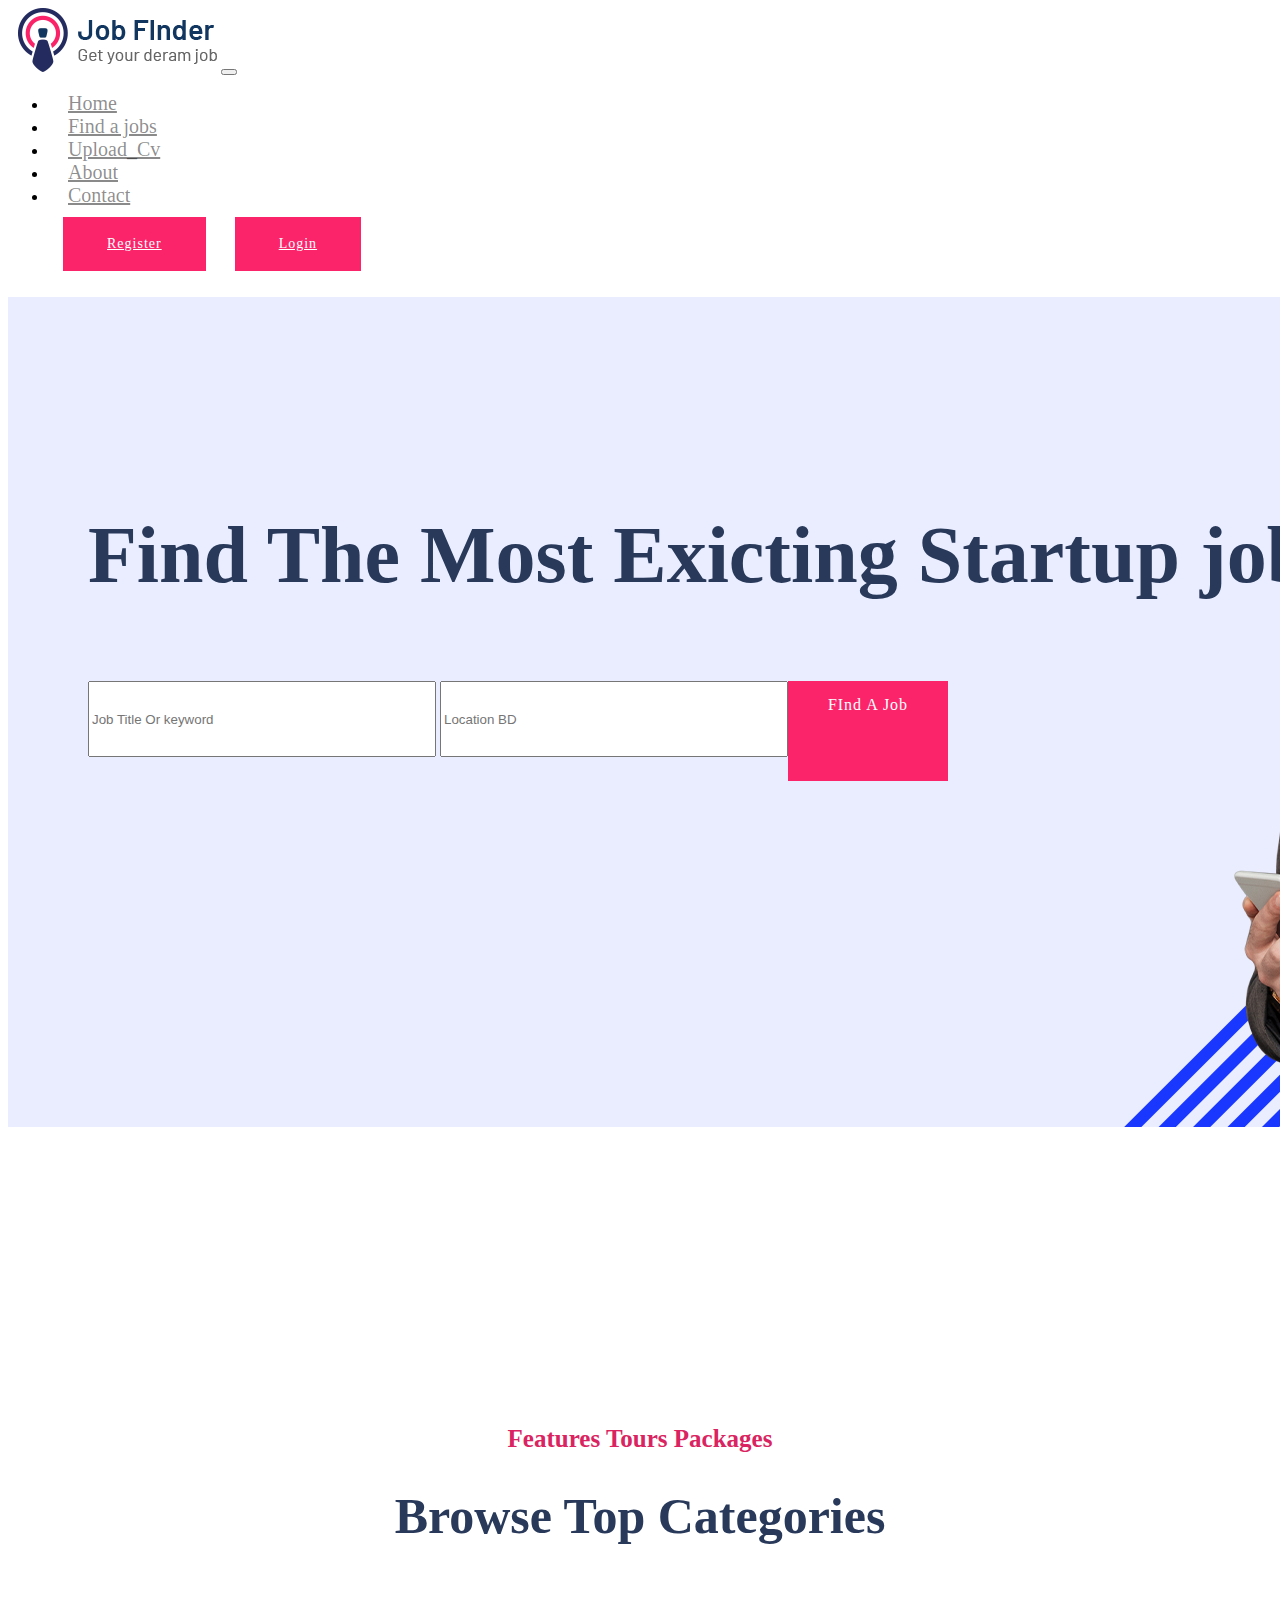
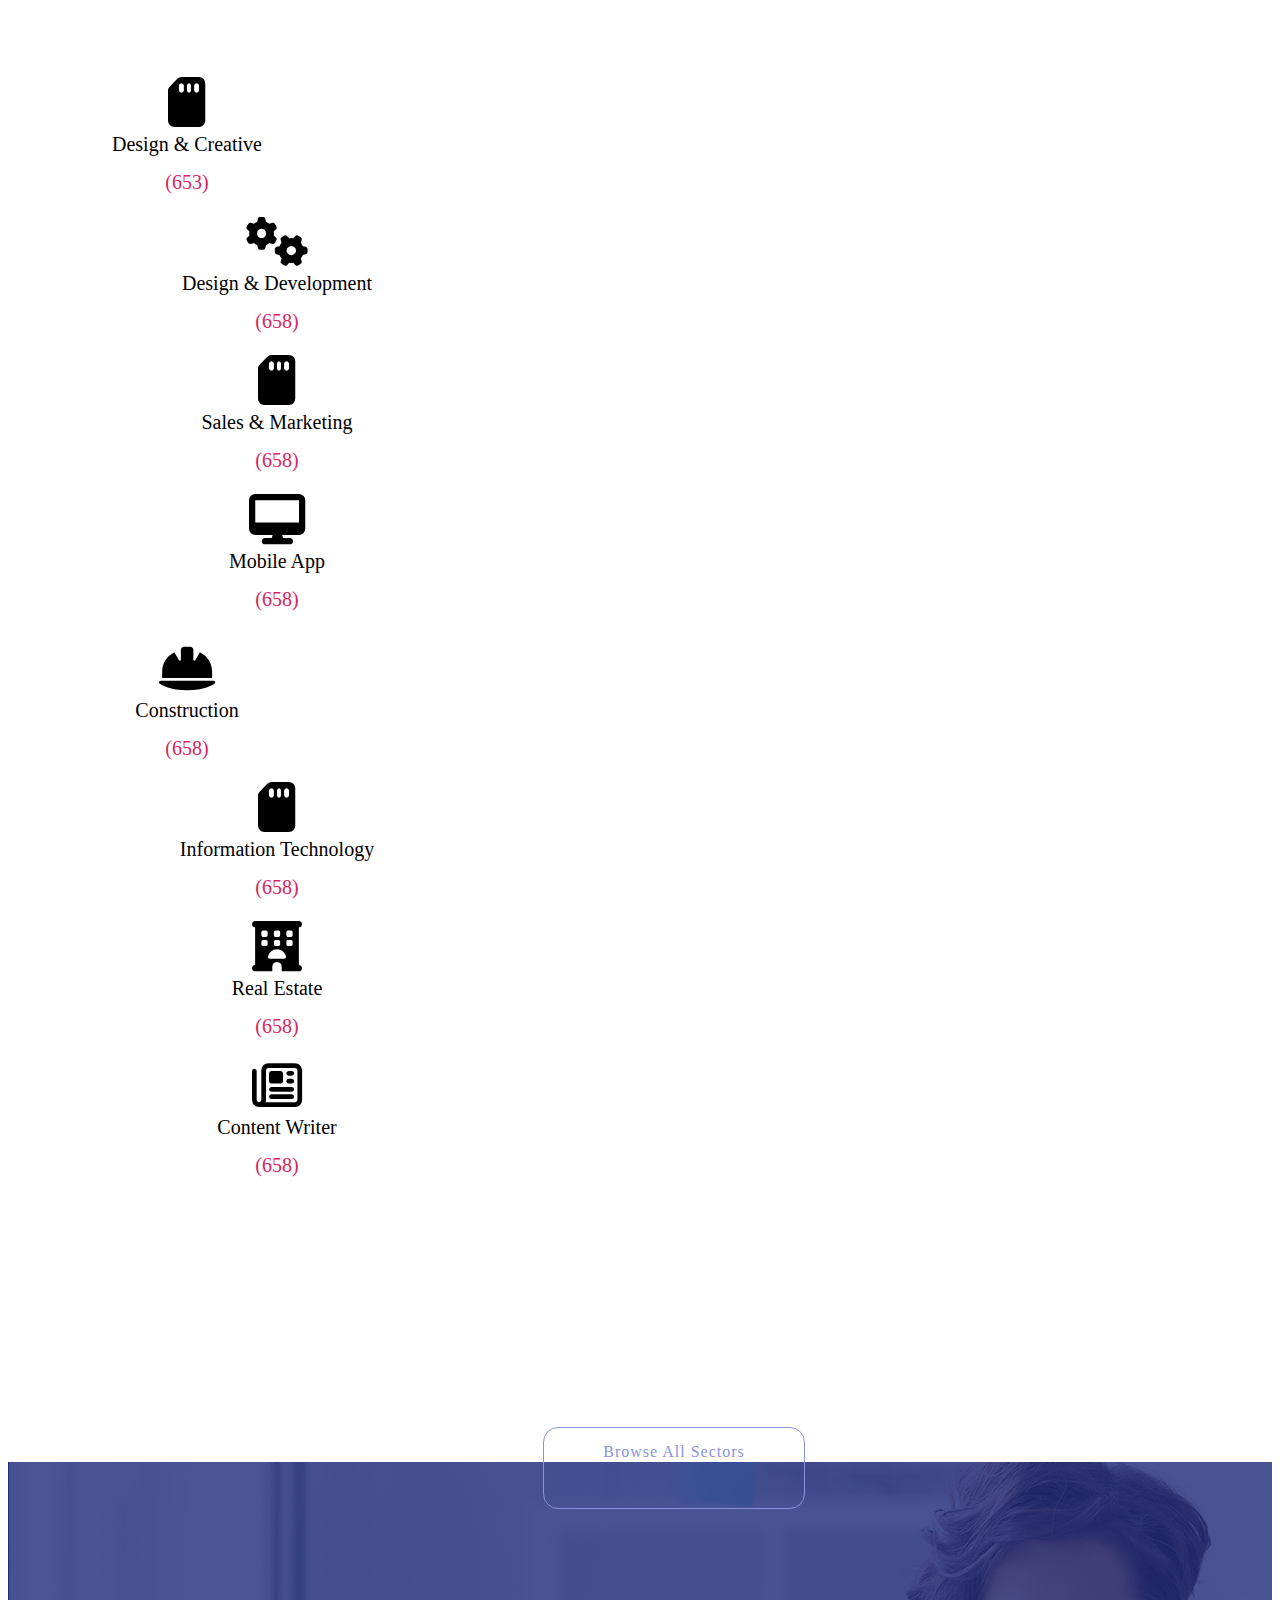
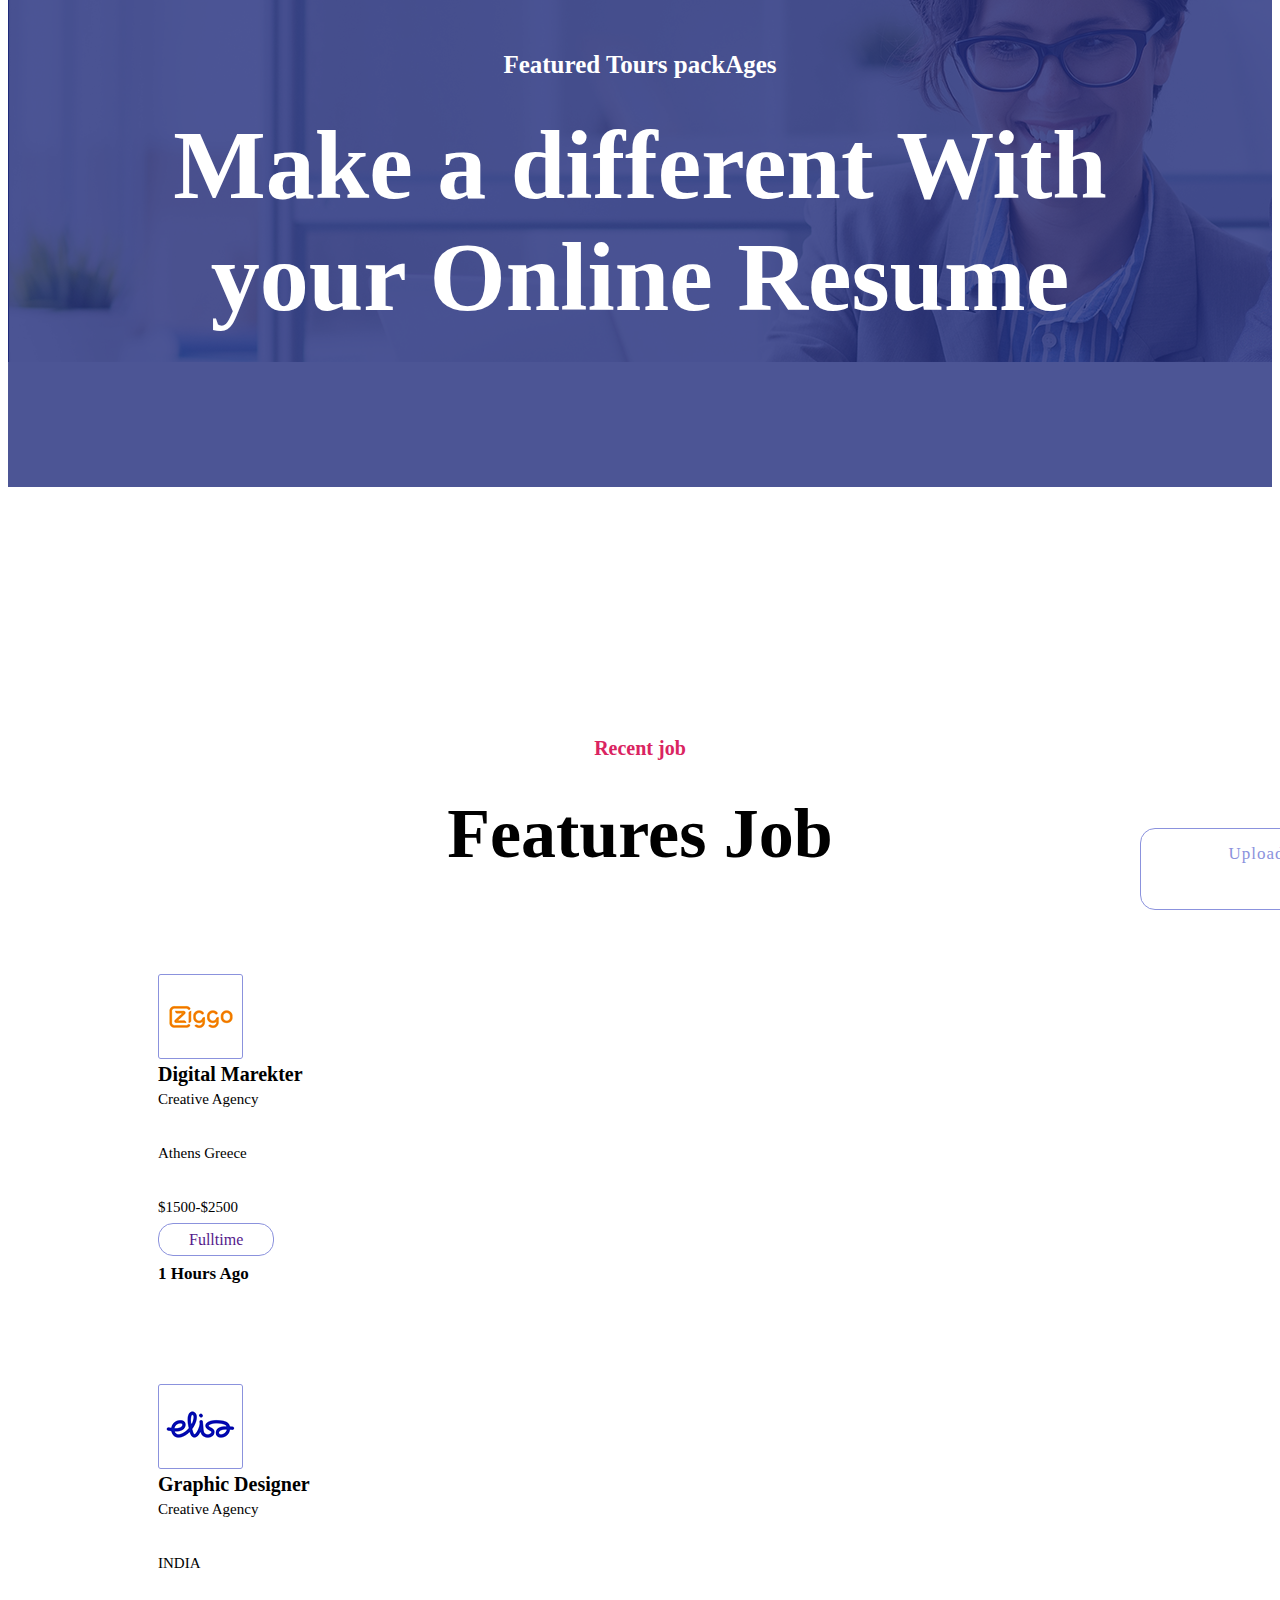
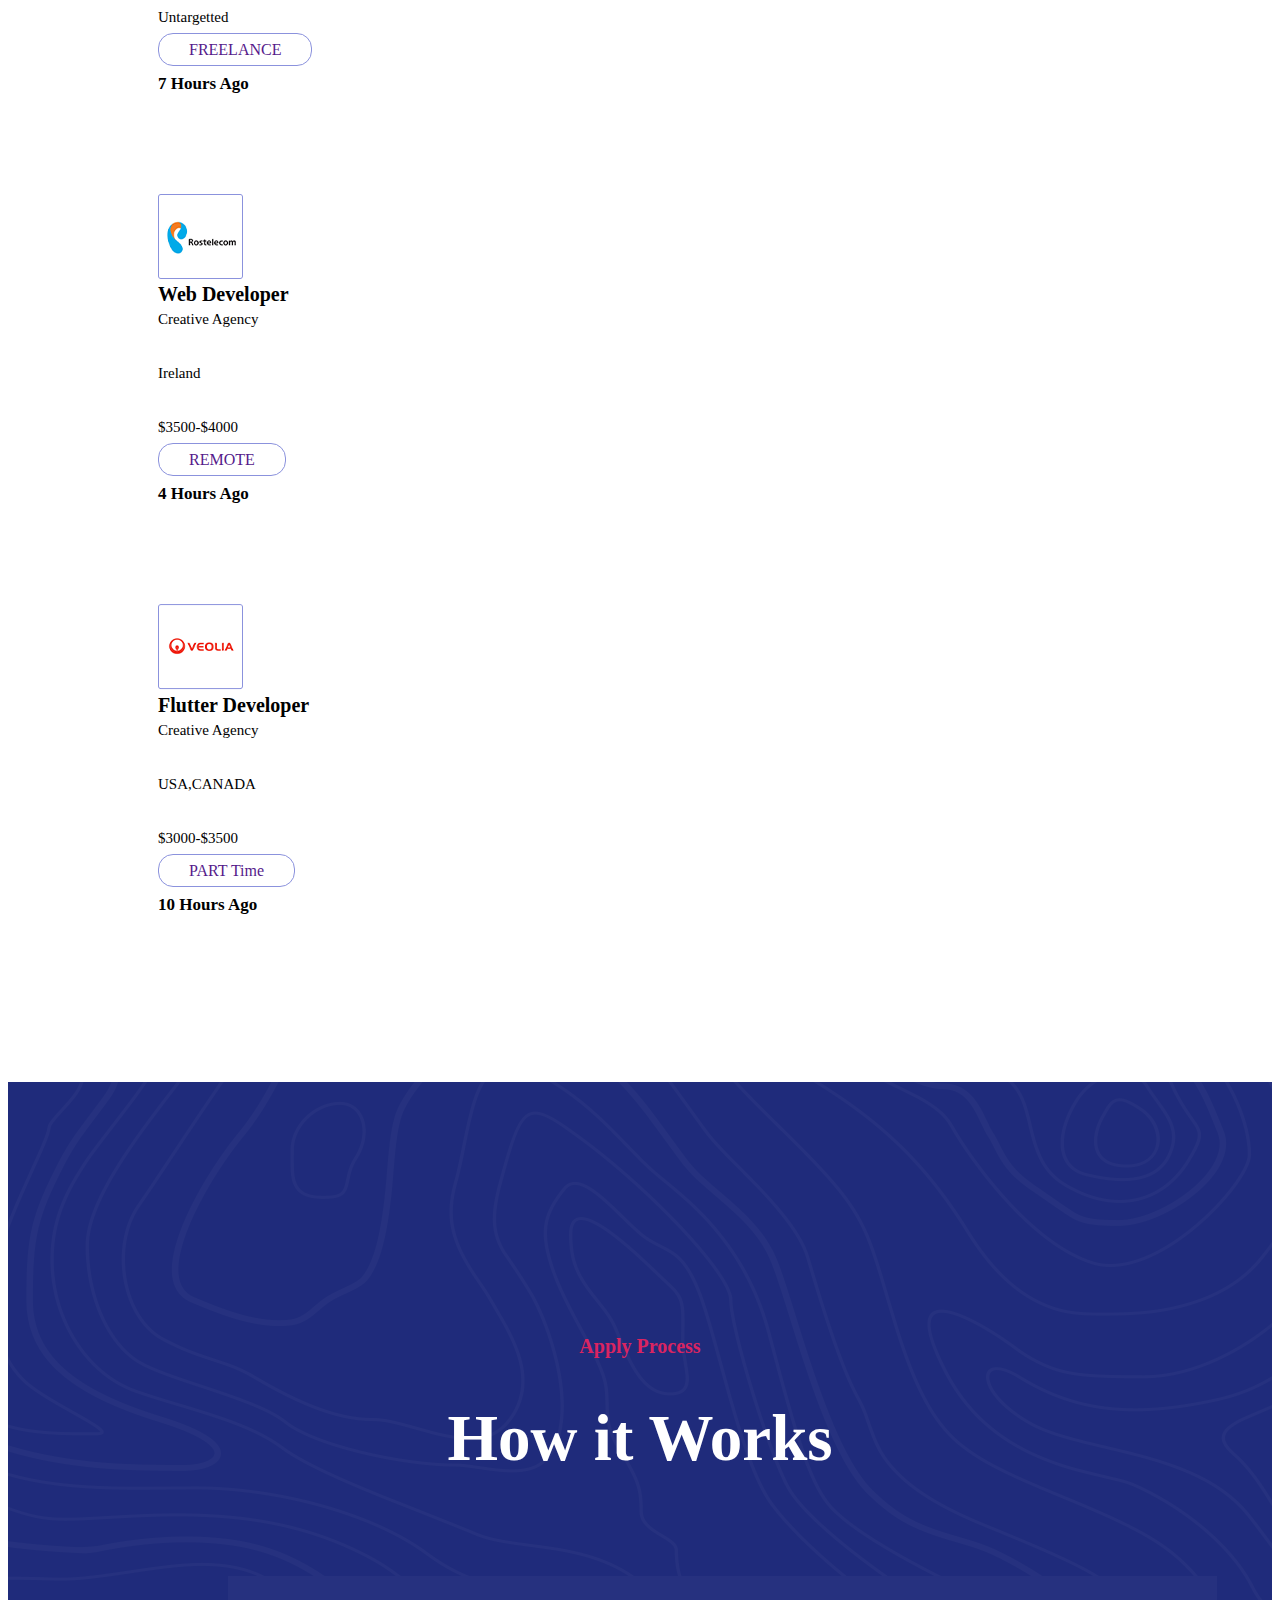
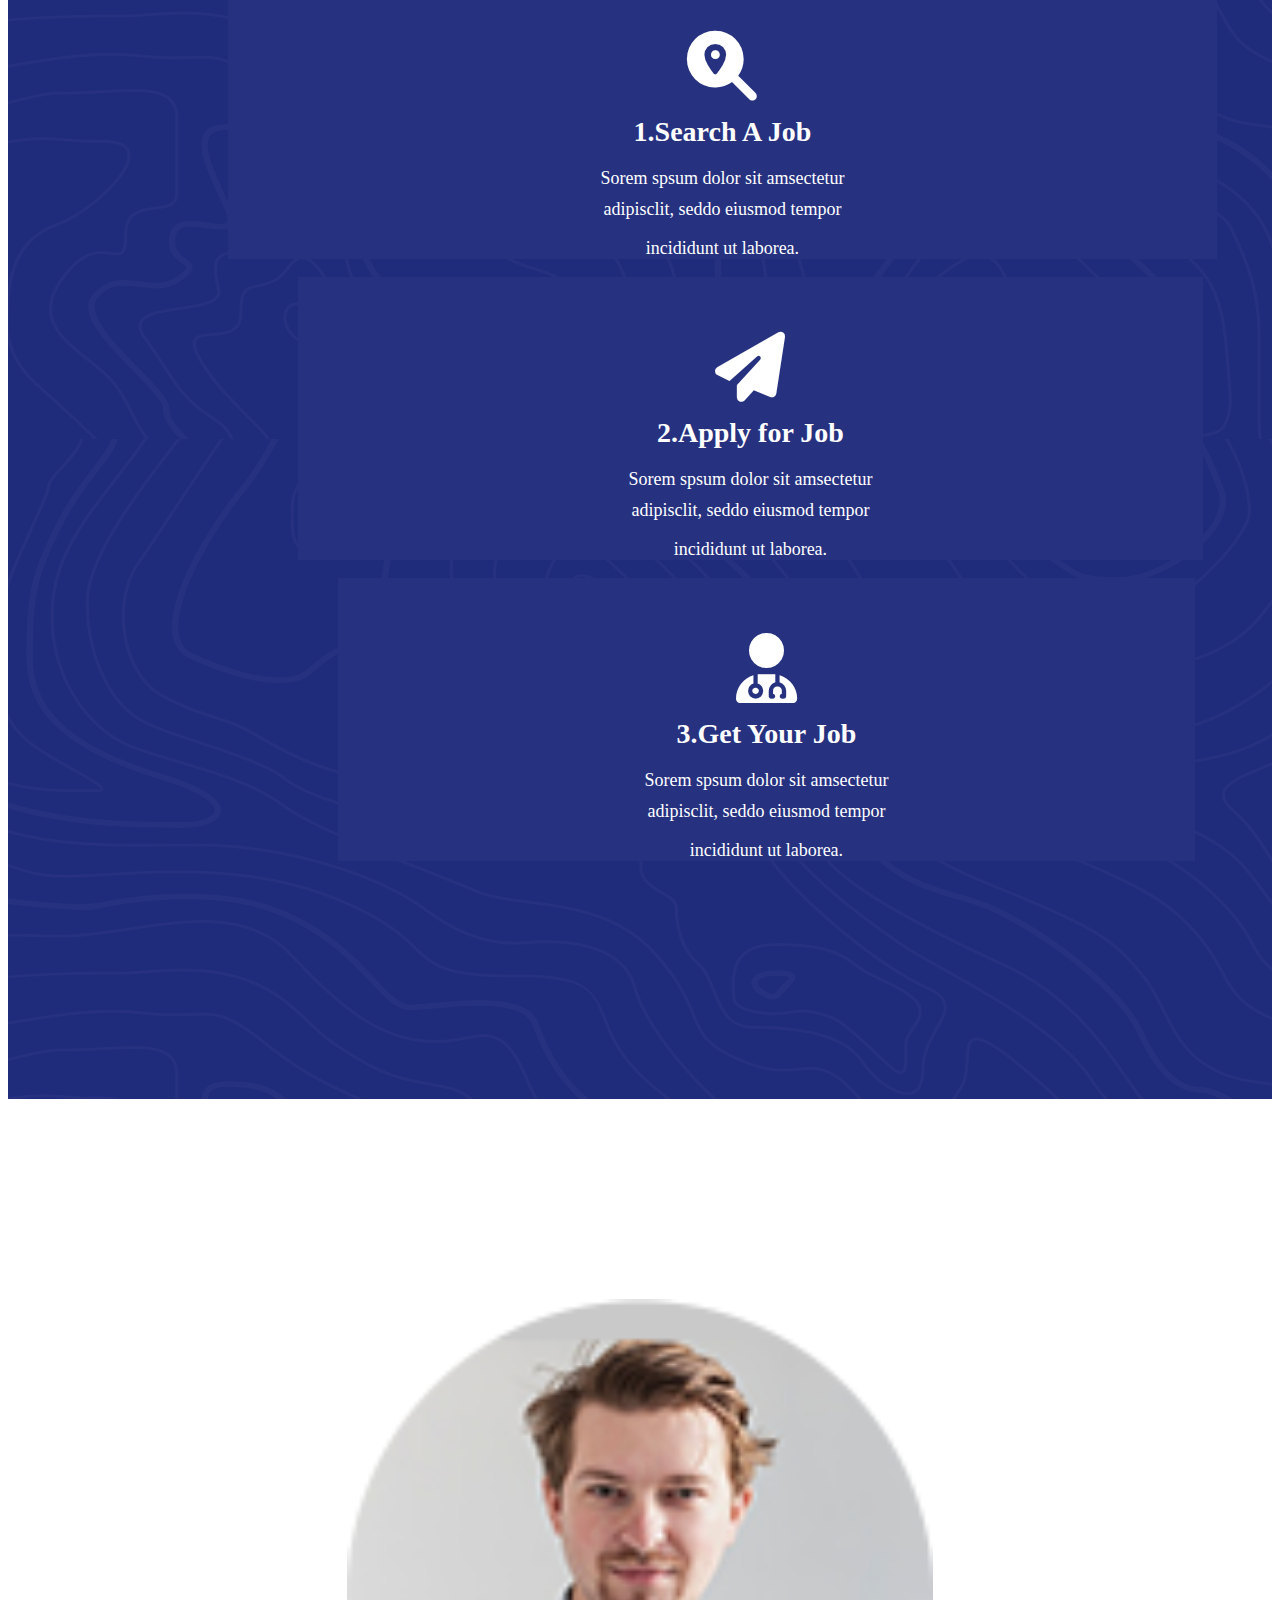
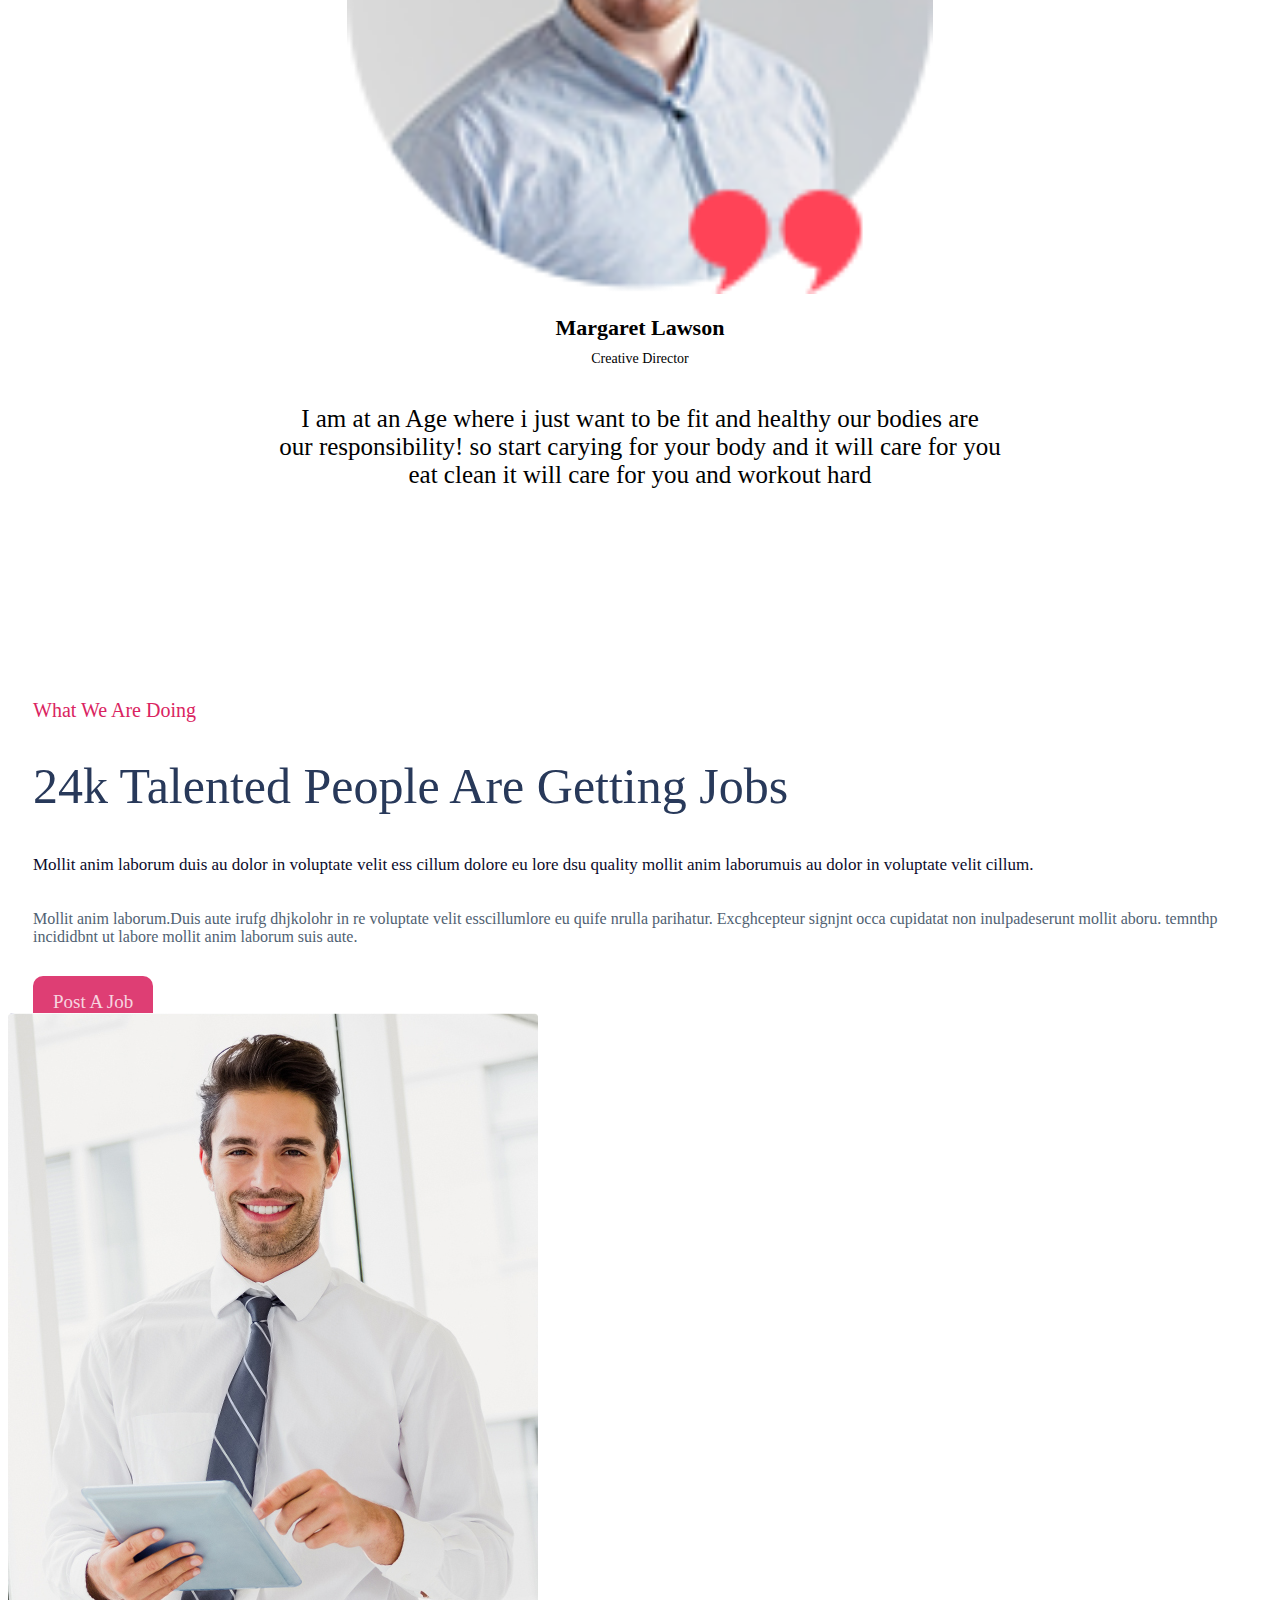
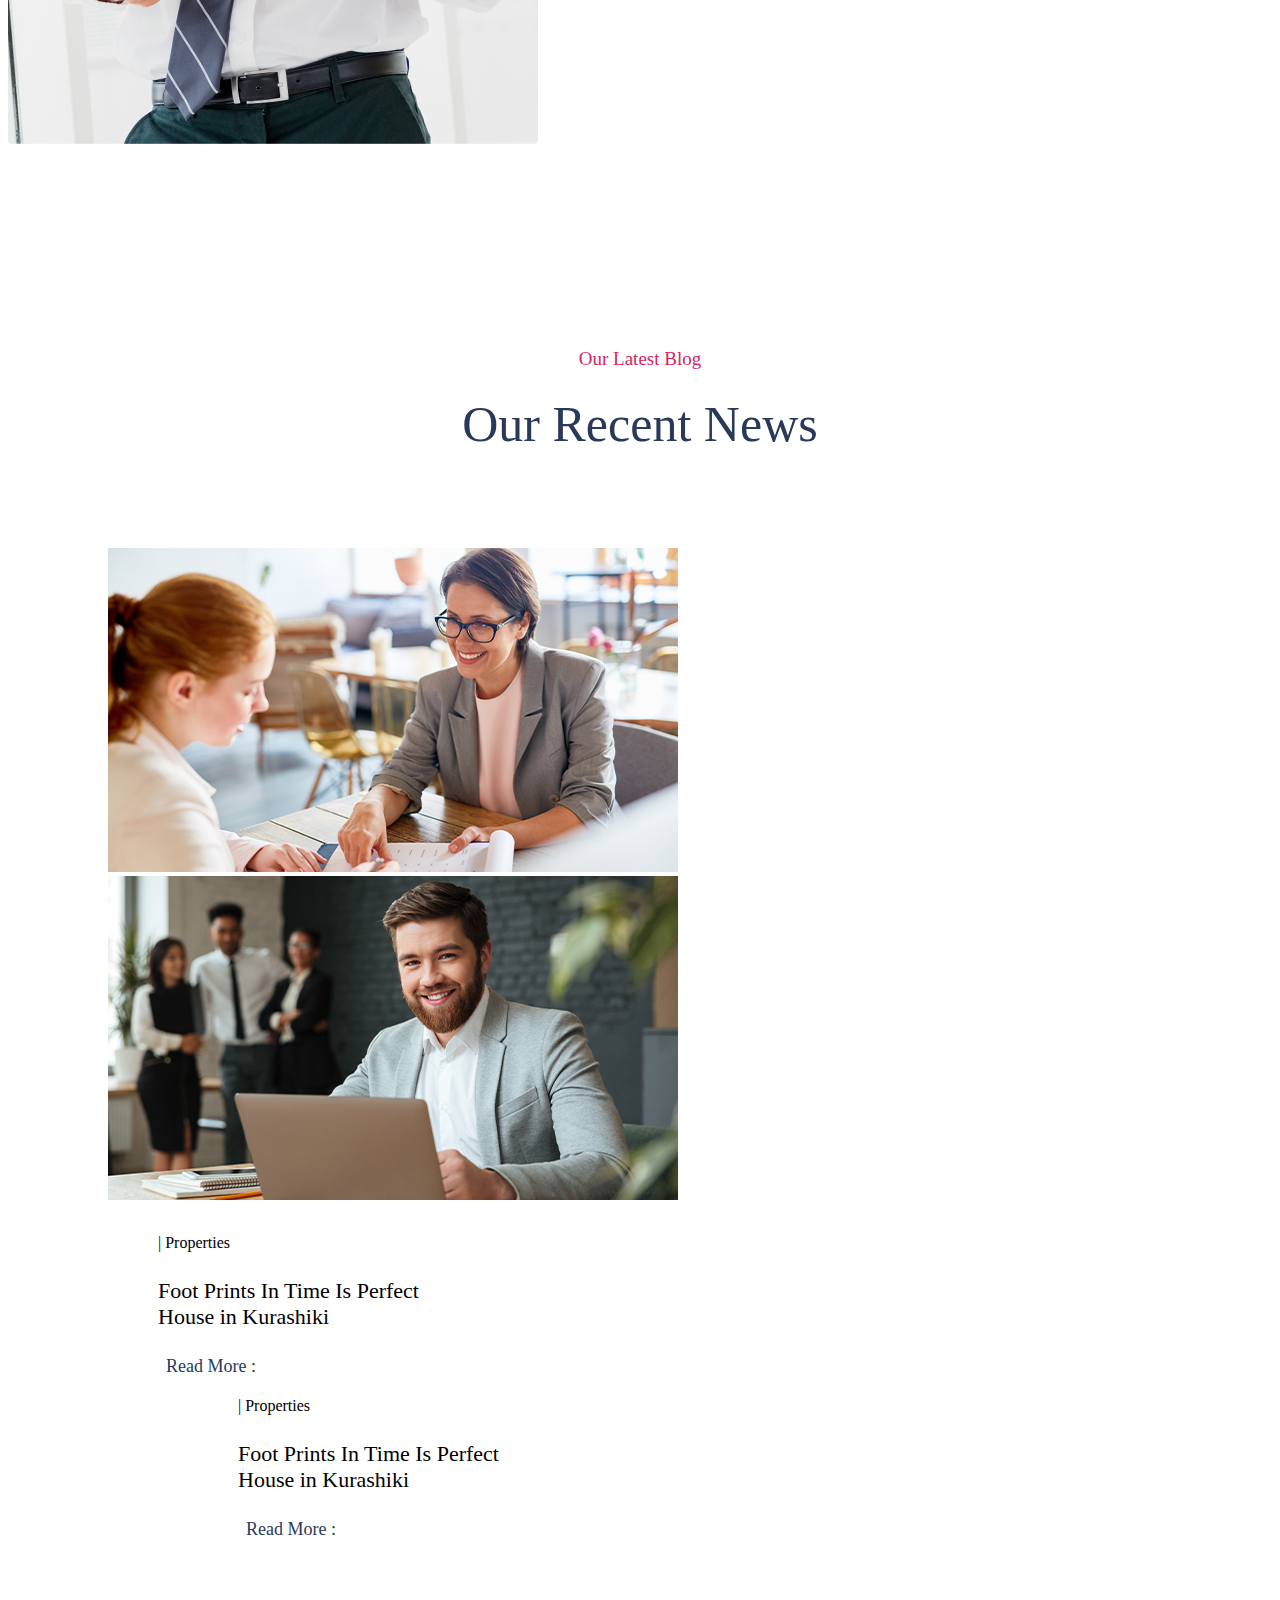
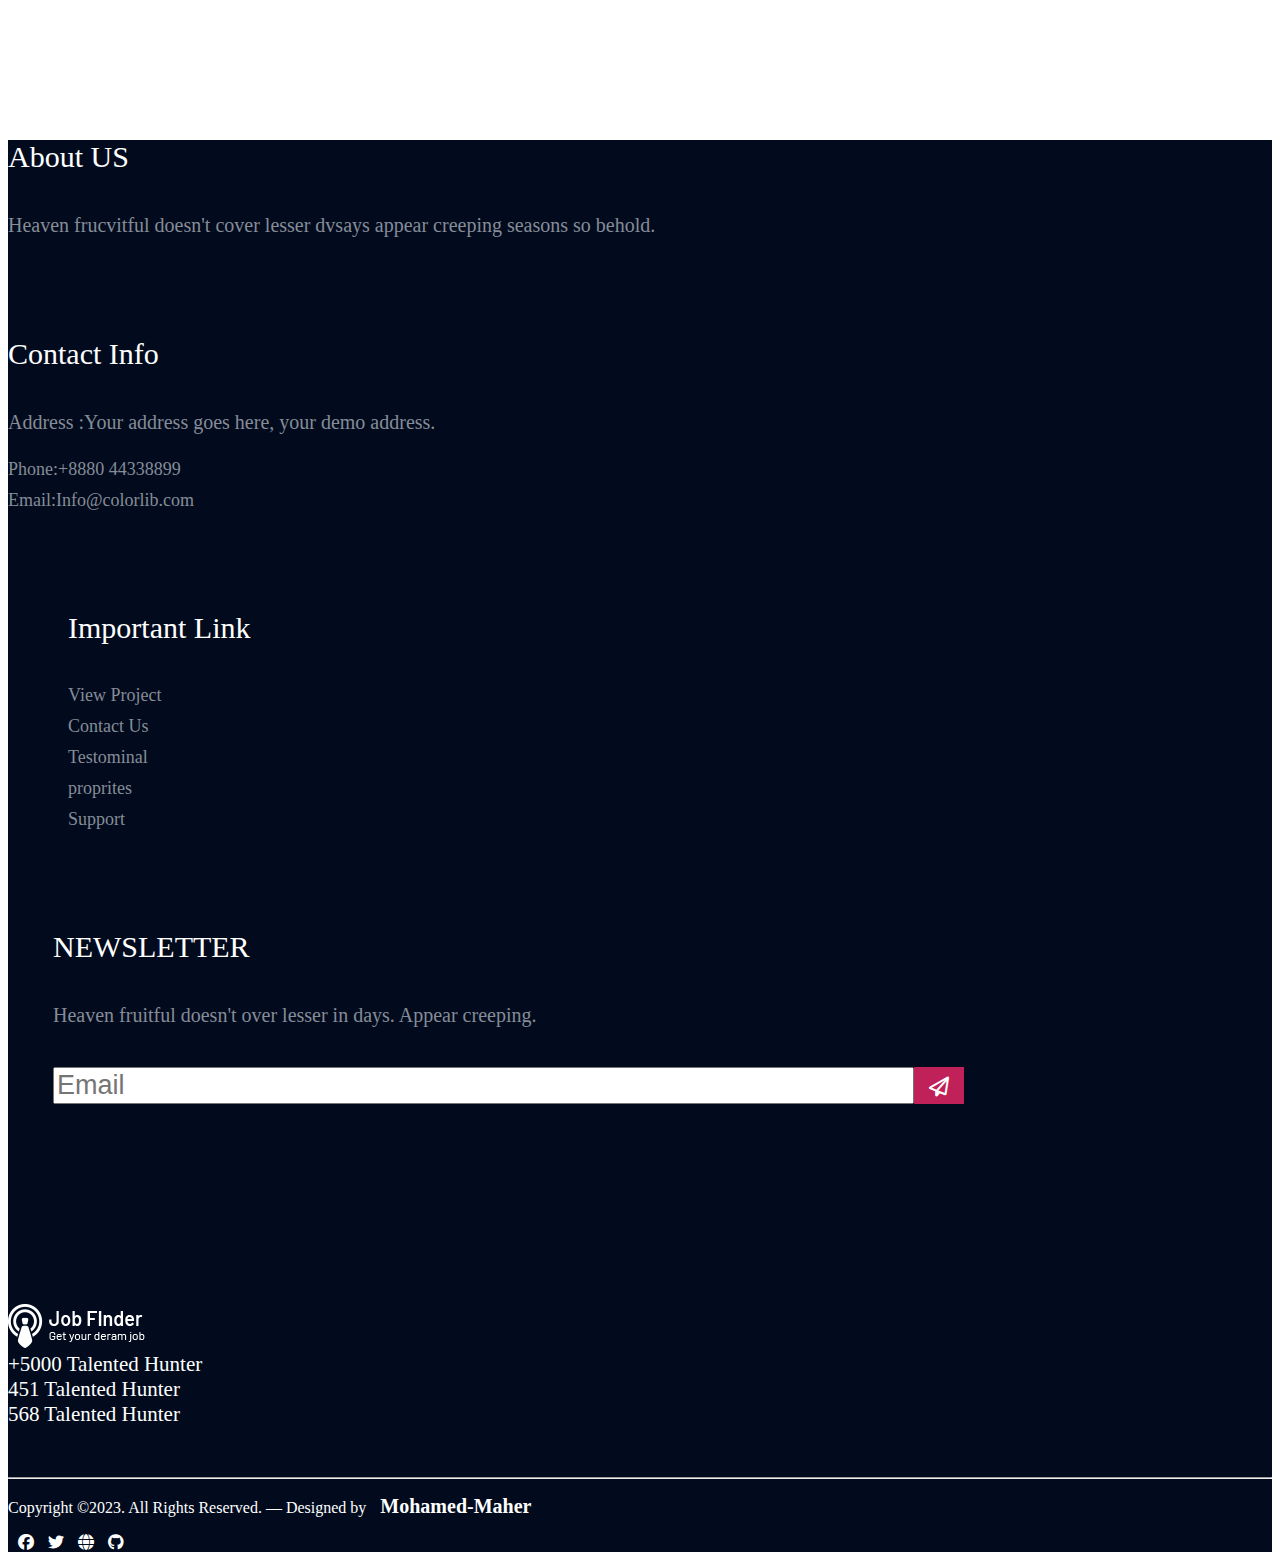
<file: index.html>
<!doctype html>
<html lang="en">
  <head>
    <meta charset="utf-8">
    <meta name="viewport" content="width=device-width, initial-scale=1">
    <title>Job Board</title>
    <link rel="stylesheet" href="https://cdnjs.cloudflare.com/ajax/libs/font-awesome/6.3.0/css/all.min.css">
    <link rel="stylesheet" href="https://cdnjs.cloudflare.com/ajax/libs/font-awesome/6.3.0/css/all.min.css">
    <link href="https://cdn.jsdelivr.net/npm/bootstrap@5.3.2/dist/css/bootstrap.min.css" rel="stylesheet" integrity="sha384-T3c6CoIi6uLrA9TneNEoa7RxnatzjcDSCmG1MXxSR1GAsXEV/Dwwykc2MPK8M2HN" crossorigin="anonymous">
    <link rel="stylesheet" href="css/maher.css">  
</head>
  <body>
    <!-- navbar -->
    <div class="naver">
<div class="container " style="background-color: white;">
    <nav class=" navbar navbar-expand-lg" style="background-color: white;">
        <div class="container-fluid">
            <img class="logo" src="img/logo.png" alt="">
          <button class="navbar-toggler" type="button" data-bs-toggle="collapse" data-bs-target="#navbarNav" aria-controls="navbarNav" aria-expanded="false" aria-label="Toggle navigation">
            <span class="navbar-toggler-icon"></span>
          </button>
          <div class="collapse navbar-collapse" id="navbarNav">
            <ul class="navbar-nav">
              <li class="nav-item">
                <a class="nav-link navs " aria-current="page" href="">Home</a>
              </li>
              <li class="nav-item">
                <a class="nav-link" href="gaith.html">Find a jobs </a>
              </li>
              <li class="nav-item">
                <a class="nav-link" href="#cv">Upload_Cv</a>
              </li>
              <li class="nav-item">
                <a class="nav-link" href="#about">About </a>
              </li>
              <li class="nav-item">
                <a class="nav-link" href="ali.html">Contact </a>
              </li>
              <a class="btn head-btn1" href="traman.html">register</a>
              <a class="btn head-btn2" href="traman.html">Login</a>
            </ul>
          </div>
        </div>
      </nav>
</div>
</div>


    <!-- navbar end -->
    
    <!-- Banner -->

  <section class="section1" style="background: url(img/h1_hero.jpg)no-repeat;">
    <div class="container">
        <div class="row">
            <div class="col-lg-5 ">
               <h1 class="words"> Find The Most Exicting Startup jobs  </h1>
            </div>
        </div>
        <div class="row">
            <div class="col-lg-8">
                <input class="textt" type="text" placeholder="Job Title Or keyword">
                <input class="textt" type="text" placeholder="Location BD">
                <a class="iconn" href="">FInd A Job</a>
            </div>
        </div>
    </div>
  </section>
    <!-- Banner End -->

    <!-- Features -->
    <section style="background-color: white; padding: 35px;">
   <div class="container" style="margin-bottom: 100px;" >
    <h4 class="title">Features Tours Packages</h4>
    <h1 class="titlee">Browse Top Categories</h1>
    <div class="row" style="margin-top: 130px;">

      

        <div class="col-lg-2 card1">
            <div class="card" style="width: 18rem;">
                <div class="card-body">
                    <div><a class="links" style="font-size: 50px;" href=""><i class="fa-solid fa-sd-card"></i></i></a></div>
                    <a class="links" href="">Design & Creative</a>
                  <p class="card-text">(653)</p>
                </div>
              </div>
        </div>

        <div class="col-lg-2 cards ">
            <div class="card" style="width: 18rem;">
                <div class="card-body">
                    <div><a class="links" style="font-size: 50px;" href=""><i class="fa-solid fa-gears"></i></a></div>
                    <a class="links" href="">Design & Development</a>
                  <p class="card-text">(658)</p>
                </div>
              </div>
        </div>

        <div class="col-lg-2 cards">
            <div class="card" style="width: 18rem;">
                <div class="card-body">
                  <div><a class="links" style="font-size: 50px;" href=""><i class="fa-solid fa-sd-card"></i></i></a></div>
                  <a class="links" href="">Sales & Marketing</a>
                  <p class="card-text">(658)</p>
                </div>
              </div>
        </div>

        <div class="col-lg-2 cards">
            <div class="card" style="width: 18rem;">
                <div class="card-body">
                  <div><a class="links" style="font-size: 50px;" href=""><i class="fa-solid fa-desktop"></i></a></div>
                    <a class="links" href="">Mobile App</a>
                  <p class="card-text">(658)</p>
                </div>
              </div>
        </div>
        </div>

   <div class="row" style="margin-top: 30px; margin-bottom: 30px;">

   

    <div class="col-lg-2 card1">
        <div class="card" style="width: 18rem;">
            <div class="card-body">
                <div><a class="links" style="font-size: 50px;" href=""><i class="fa-solid fa-helmet-safety"></i></a></div>
                <a class="links" href="">Construction</a>
              <p class="card-text">(658)</p>
            </div>
          </div>
    </div>

    <div class="col-lg-2 cards ">
        <div class="card" style="width: 18rem;">
            <div class="card-body">
                <div><a class="links" style="font-size: 50px;" href=""><i class="fa-solid fa-sd-card"></i></i></a></div>
                <a class="links" href="">Information Technology</a>
              <p class="card-text">(658)</p>
            </div>
          </div>
    </div>

    <div class="col-lg-2 cards">
        <div class="card" style="width: 18rem;">
            <div class="card-body">
                <div><a class="links" style="font-size: 50px;" href=""><i class="fa-solid fa-hotel"></i></a></div>
                <a class="links" href="">Real Estate</a>
              <p class="card-text">(658)</p>
            </div>
          </div>
    </div>
    <div class="col-lg-2 cards">
        <div class="card" style="width: 18rem;">
            <div class="card-body">
                <div><a class="links" style="font-size: 50px;" href=""><i class="fa-regular fa-newspaper"></i></a></div>
                <a class="links" href=""> Content Writer</a>
              <p class="card-text">(658)</p>
            </div>
          </div>
    </div>

    <a class="icon" href="">Browse All Sectors</a>
    </div>

    
    

</div>
   </div>
   </section>

    <!-- Features end -->

    <!-- Informations -->

    <section class="sectionimage" style="background: url(img/cv_bg.jpg) no-repeat;" id="cv">
      <div class="section2">
        <div class="container">
            <div class="row content">
                <h3 class="h33">Featured Tours packAges</h3>
                <h1 class="h11">Make a different With your Online Resume</h1>
                <a class="icone" href="">Upload Your Cv</a>
            </div>
        </div>
      </div>
    </section>
    
    <!-- iInformation End -->

    <!-- Featres Jobs -->

    <section class="section3">
      <div class="container" style="border: black;">
        <div class="row">
          <h5 class="h55">Recent job</h5>
          <h1 class="hh">Features Job</h1>

          <div class="row" style="margin-top: 100px;">
            <div class="col-lg-1"></div>
          <div class="col-lg-1">
            <img class="image" src="img/job-list1.png" alt="">
          </div>

          <div class="col-lg-2">
            <div>
            <a class="marketer" href="">Digital Marekter</a>
            <p style="font-size: 15px; margin-top: 5px;  "> Creative Agency</p>
          </div>
          </div>

          <div class="col-lg-2"><p style="margin-top: 37px; font-size: 15px;">Athens Greece</p></div>
          <div class="col-lg-2"><p style="margin-top: 37px; font-size: 15px;">$1500-$2500</p></div>
          <div class="col-lg-1"></div>
          <div class="col-lg-2">
            <a class="fulltime" href="">Fulltime</a>
            <p style="color: black; font-size: 17px; font-weight: 600; margin-top: 15px;">1 Hours Ago</p>
            </div>
          
        </div>
        
        <div class="row" style="margin-top: 100px;">
          <div class="col-lg-1"></div>
          <div class="col-lg-1">
            <img class="image" src="img/job-list2.png" alt="">
          </div>

          <div class="col-lg-2">
            <div>
            <a class="marketer" href="">Graphic Designer</a>
            <p style="font-size: 15px; margin-top: 5px;  "> Creative Agency</p>
          </div>
          </div>

          <div class="col-lg-2"><p style="margin-top: 37px; font-size: 15px;">INDIA</p></div>
          <div class="col-lg-2"><p style="margin-top: 37px; font-size: 15px;">Untargetted</p></div>
          <div class="col-lg-1"></div>
          <div class="col-lg-2">
            <a class="fulltime" href="">FREELANCE</a>
            <p style="color: black; font-size: 17px; font-weight: 600; margin-top: 15px;">7 Hours Ago</p>
            </div>
          
        </div>

        <div class="row" style="margin-top: 100px;">
          <div class="col-lg-1"></div>
          <div class="col-lg-1">
            <img class="image" src="img/job-list3.png" alt="">
          </div>

          <div class="col-lg-2">
            <div>
            <a class="marketer" href="">Web Developer</a>
            <p style="font-size: 15px; margin-top: 5px;  "> Creative Agency</p>
          </div>
          </div>

          <div class="col-lg-2"><p style="margin-top: 37px; font-size: 15px;">Ireland</p></div>
          <div class="col-lg-2"><p style="margin-top: 37px; font-size: 15px;">$3500-$4000</p></div>
          <div class="col-lg-1"></div>
          <div class="col-lg-2">
            <a class="fulltime" href="">REMOTE</a>
            <p style="color: black; font-size: 17px; font-weight: 600; margin-top: 15px;">4 Hours Ago</p>
            </div>
          
        </div>

        <div class="row" style="margin-top: 100px;">
          <div class="col-lg-1"></div>
          <div class="col-lg-1">
            <img class="image" src="img/job-list4.png" alt="">
          </div>

          <div class="col-lg-2">
            <div>
            <a class="marketer" href="">Flutter Developer</a>
            <p style="font-size: 15px; margin-top: 5px;  "> Creative Agency</p>
          </div>
          </div>

          <div class="col-lg-2"><p style="margin-top: 37px; font-size: 15px;">USA,CANADA</p></div>
          <div class="col-lg-2"><p style="margin-top: 37px; font-size: 15px;">$3000-$3500</p></div>
          <div class="col-lg-1"></div>
          <div class="col-lg-2">
            <a class="fulltime" href="">PART Time</a>
            <p style="color: black; font-size: 17px; font-weight: 600; margin-top: 15px;">10 Hours Ago</p>
            </div>
          
        </div>

      </div>
    </div>
    </section>

    <!-- Featres jobs End -->

    <!-- Apply process -->

    <section class="section4" style="background: url(img/how-applybg.png);">
      <div class="container">
        <div class="row">
          <h5 style=" margin-bottom: 30px; font-size: 20px; color:#da2461;">Apply Process</h5>
          <h1 style="font-size: 65px; color: white; margin-bottom: 100px;">How it Works</h1>

          <div class="row">

            <div class="col-lg-3 me-5">
              <div class="cardcolor">
                <i class="fa-solid fa-magnifying-glass-location logog"></i>
                <div class="cardbody"> 
                  <h5 class="cardtitle">1.Search A Job</h5>
                  <div class="cardtext">Sorem spsum dolor sit amsectetur
                      <p class="cardtext">adipisclit, seddo eiusmod tempor</p> 
                     <p class="cardtext">incididunt ut laborea.</p>
                   </div>
                </div>
              </div>
            </div>

            <div class="col-lg-3" style="margin-left: 70px;">
              <div class="cardcolor">
                <i class="fa-solid fa-paper-plane logog"></i>
                <div class="cardbody"> 
                  <h5 class="cardtitle">2.Apply for Job</h5>
                  <div class="cardtext">Sorem spsum dolor sit amsectetur
                      <p class="cardtext">adipisclit, seddo eiusmod tempor</p> 
                     <p class="cardtext">incididunt ut laborea.</p>
                   </div>
                </div>
              </div>
            </div>

            <div class="col-lg-3" style="margin-left: 110px;">
              <div class="cardcolor">
                <i class="fa-solid fa-user-doctor logog"></i>
                <div class="cardbody">
                  <h5 class="cardtitle">3.Get Your Job</h5>
                 <div class="cardtext">Sorem spsum dolor sit amsectetur
                     <p class="cardtext">adipisclit, seddo eiusmod tempor</p> 
                    <p class="cardtext">incididunt ut laborea.</p>
                  </div>
                </div>
              </div>
            </div>

          </div>


        </div>
      </div>
    </section>
    
    <!-- Apply Process End  -->


    <!-- CV -->
    <section class="section5">

      <div class="container">
        <div class="row">
          <div class="col-lg-5"></div>
          <div class="col-lg-2"> 
            <img style="width: 55%; margin-top: 100px; margin-bottom: 17px;" src="img/testimonial-founder.png" alt="">
          </div>
          <div style="margin-bottom: 10px; font-size: 22px; font-weight: 800;">Margaret Lawson</div>
          <div style="margin-bottom: 38px; font-size: 14px; font-weight: 300;">Creative Director</div>
          <div style="font-size: 25px; font-weight: 500;">I am at an Age where i just want to be fit and healthy our bodies are </div>
          <div style="font-size: 25px; font-weight: 500;">our responsibility! so start carying for your body and it will care for you  </div>
          <div style="font-size: 25px; font-weight: 500;">eat clean it will care for you and workout hard</div>
        </div>
      </div>
    </section>
    <!-- CV End -->

    <!-- What We Do -->

    <section class="section6">

      <div class="container">
        <div class="row">
          <div class="col-lg-5" style="margin-left: 25px; color: #28395a; ">
            <div style="font-size: 20px; color: #da2461; margin-bottom: 35px; margin-top: 110px;">What We Are Doing</div>
            <div style="font-size: 50px; margin-bottom: 40px;">24k Talented People Are Getting Jobs </div>
            <div style="font-size: 17px; color: #0b0b2b; margin-bottom: 35px;">Mollit anim laborum duis au dolor in voluptate velit ess cillum dolore 
            eu lore dsu quality mollit anim laborumuis au dolor in voluptate velit cillum.</div>
            <div style="color: #506172; font-size: 16px; font-weight: 500; margin-bottom: 45px;">Mollit anim laborum.Duis aute irufg dhjkolohr in re voluptate velit esscillumlore eu 
            quife nrulla parihatur. Excghcepteur signjnt occa cupidatat non inulpadeserunt mollit aboru.
             temnthp incididbnt ut labore mollit anim laborum suis aute.</div>
             <a class="Buttonn" href="">Post A Job</a>
          </div>

          <div class="col-lg-1"></div>
          
          <div class="col-lg-4">
            <div><img src="img/support-img.jpg" alt=""></div>
            <div class="support-img">
              <p>Since</p>
              <span>1994</span>
            </div>
            
          </div>

        </div>

      </div>

    </section>
    <!-- What We Do ENd -->

    <!-- Home Blog -->

    <section class="section7">
      <div class="container">
        <div class="row">
          <div style="color: #da2461; font-size: 19px; margin-top: 100px; text-align: center;">Our Latest Blog</div>
          <div style="color: #28395a; font-size: 50px; margin-top: 25px; margin-bottom: 95px;  text-align: center;">Our Recent News</div>
          
          <div class="col-lg-5">
            <img src="img/home-blog1.jpg" alt="">
          </div>

          <div class="col-lg-1"></div>

          <div class="col-lg-5">
            <img src="img/home-blog2.jpg" alt="">
          </div>
        </div>
        <div class="row">

          <div class="col-lg-"></div>

          <div class="col-lg-3" style="margin-left: 50px;">
              <div style="margin-top: 30px;">| Properties</div>
             <div> <a class="home-blog1" href=""><div class="margin-left:10px">Foot Prints In Time Is Perfect</div> 
              <div>House in Kurashiki</div></a>
            </div>
             <div> <a class="home-blog2" href="">Read More :</a></div>
          </div>

          <div class="col-lg-2"></div>

          <div class="col-lg-3" style="margin-left: 130px;">
              <div style="margin-top: 20px;">| Properties</div>
             <div><a class="home-blog1" href=""><div class="margin-left:10px">Foot Prints In Time Is Perfect</div> 
             <div>House in Kurashiki</div></a>
          </div>
              <div><a class="home-blog2" href="">Read More :</a></div>
              
          </div>
        </div>
      </div>
    </section>
    <!-- Home Blog End -->

<!-- fotter -->



<section class="section8" id="about">
  <div class="container" >
    <div class="row">

      <div class="col-lg-3"  style="margin-top: 100px;">
        <div class="firstline">About US</div>
        <div style="margin-top: 40px; font-size: 20px; color: #868c98;">Heaven frucvitful doesn't cover lesser dvsays 
          appear creeping seasons so behold.</div>
      </div>

      <div class="col-lg-3" style="margin-top: 100px;">
      <div class="firstline">Contact Info</div>
      <div style="margin-top: 40px; font-size: 20px; color: #868c98;">Address :Your address goes here, your demo address.</div>
      <div class="topp" ><a class="bton" href="">Phone:+8880 44338899</a></div>
      <div class="top" ><a class="bton" href="">Email:Info@colorlib.com</a>
      </div>
    </div>

      <div class="col-lg-2" style="margin-top: 100px; margin-left: 60px;">
      <div class="firstline" style="font: size 20px; ;">Important Link </div>
      <div class="toppp"> <a class="bton" href="">View Project</a></div>
      <div class="top"> <a class="bton" href="">Contact Us</a></div>
      <div class="top"> <a class="bton" href="">Testominal</a></div>
      <div class="top"> <a class="bton" href="">proprites</a></div>
      <div class="top"> <a class="bton" href="">Support</a></div>

      </div>

      <div class="col-lg-3" style="margin-top: 100px; margin-left: 45px;">
      <div class="firstline">NEWSLETTER</div>
      <div style="margin-top: 40px; font-size: 20px; color: #868c98;">Heaven fruitful doesn't over lesser in days. Appear creeping.</div>
      <div style="margin-top: 40px;"><input class="sizee" style="width: 70%; height: 180%;" type="text" placeholder="Email"><a class="icona" href=""><i class="fa-regular fa-paper-plane"></i></a> </div>
      </div>

    </div>

    <div class="row" style="margin-top: 200px;">

    <div class="col-lg-2">
      <img src="img/logo2_footer.png" alt="">
    </div>

    <div class="col-lg-1"></div>

    <div class="col-lg-3">
      <div style="color: white; font-size: 21px;">+5000 Talented Hunter</div>
    </div>


    <div class="col-lg-2"><div style="color: white; font-size: 21px;">451 Talented Hunter</div></div>

<div class="col-lg-1"></div>

    <div class="col-lg-2"><div style="color: white; font-size: 21px;">568 Talented Hunter</div></div>
  
    <hr style="margin-top: 50px;">
    <div class="col-lg-6">
      <div>
        <p class="ppp" style="color: rgb(255, 255, 255);">Copyright ©2023. All Rights Reserved. — Designed by <span class="namee">Mohamed-Maher</span>
        </p>
        </div>
    </div>

    <div class="col-lg-3"></div>

    <div class="col-lg-2"><a class="brand" href=""><i class="fa-brands fa-facebook"></i></a> <a class="brand" href=""><i class="fa-brands fa-twitter"></i></a> <a class="brand" href=""><i class="fa-solid fa-globe"></i></a> <a class="brand" href=""> <i class="fa-brands fa-github"></i></a></div>
   
  </div>
  </div>
</section>
<!-- fotter end -->







    <script src="https://cdn.jsdelivr.net/npm/bootstrap@5.3.2/dist/js/bootstrap.bundle.min.js" integrity="sha384-C6RzsynM9kWDrMNeT87bh95OGNyZPhcTNXj1NW7RuBCsyN/o0jlpcV8Qyq46cDfL" crossorigin="anonymous"></script>
  </body>
</html>
</file>
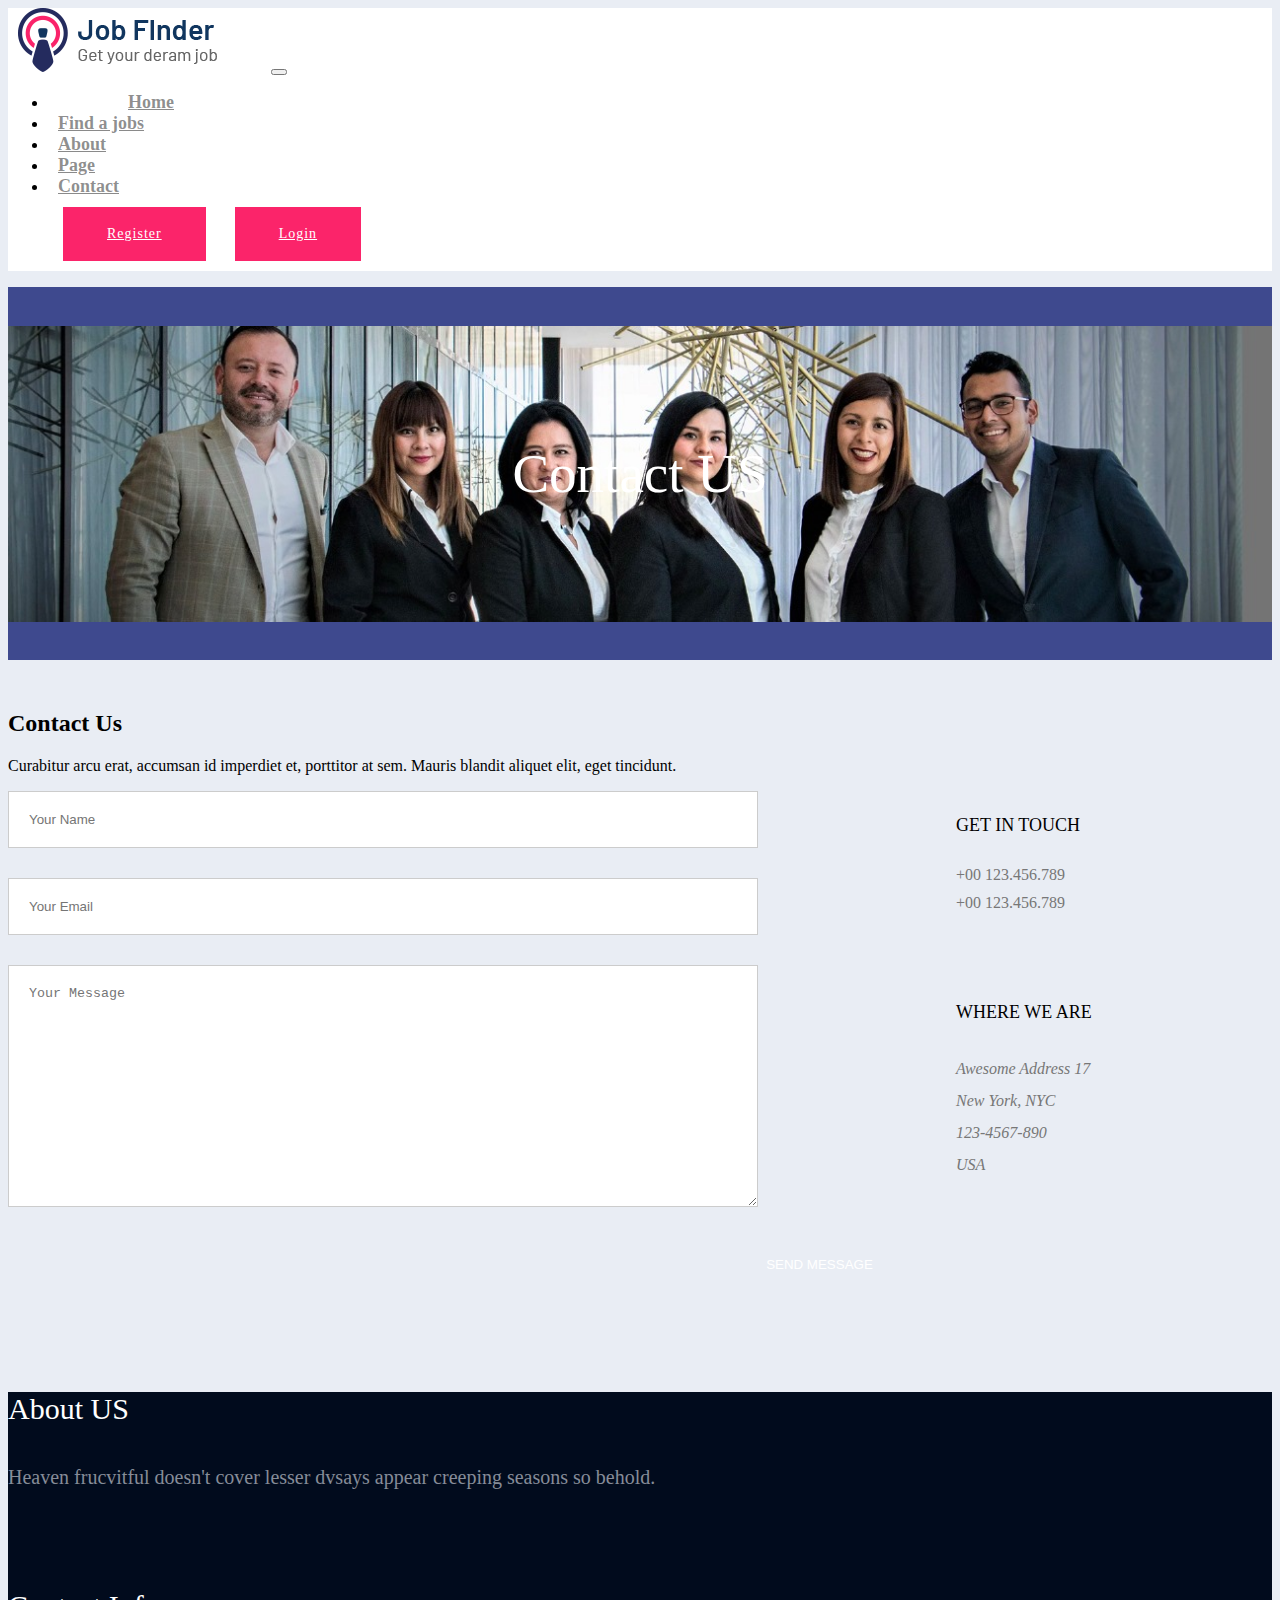
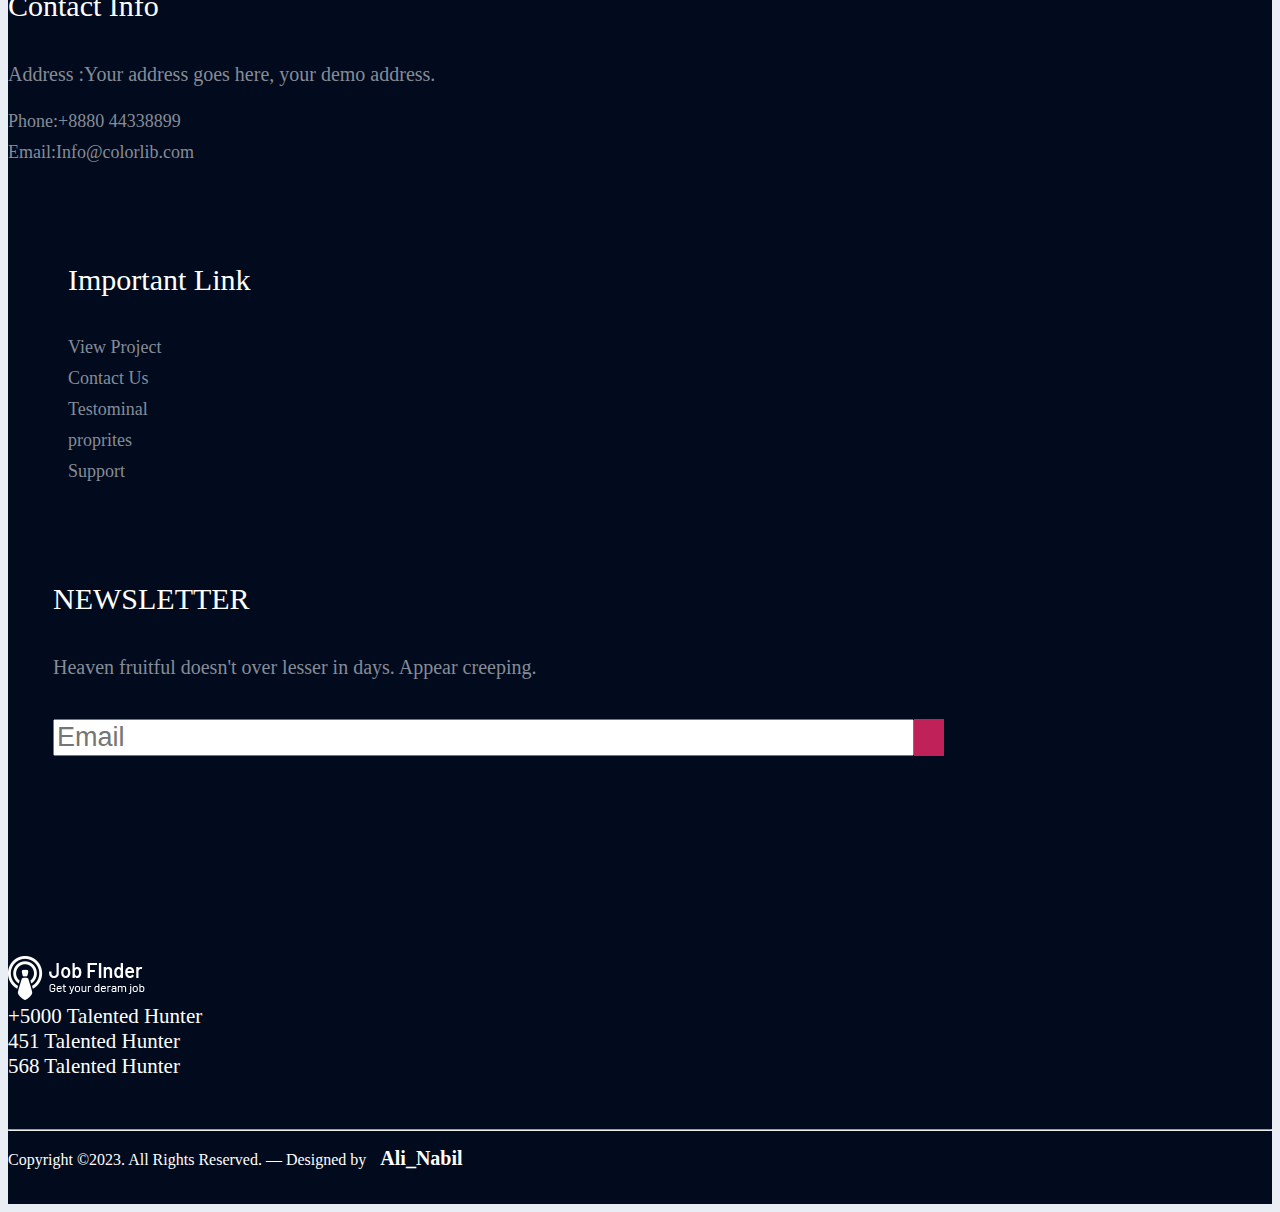
<file: ali.html>
<!doctype html>
<html lang="en">
  <head>
    <meta charset="utf-8">
    <meta name="viewport" content="width=device-width, initial-scale=1">
    <title>Bootstrap demo</title>
    <link href="https://cdn.jsdelivr.net/npm/bootstrap@5.3.2/dist/css/bootstrap.min.css" rel="stylesheet" integrity="sha384-T3c6CoIi6uLrA9TneNEoa7RxnatzjcDSCmG1MXxSR1GAsXEV/Dwwykc2MPK8M2HN" crossorigin="anonymous">
    <link rel="stylesheet" href="css/ali.css">

</head>
  <body>
    <!-- navbar -->
    <div class="naver">
        <div class="container " style="background-color: white;">
            <nav class=" navbar navbar-expand-lg" style="background-color: white;">
                <div class="container-fluid">
                    <img class="logo" style="margin-right: 50px;" src="img/logo.png" alt="">
                  <button class="navbar-toggler" type="button" data-bs-toggle="collapse" data-bs-target="#navbarNav" aria-controls="navbarNav" aria-expanded="false" aria-label="Toggle navigation">
                    <span class="navbar-toggler-icon"></span>
                  </button>
                  <div class="collapse navbar-collapse" id="navbarNav">
                    <ul class="navbar-nav">
                      <li class="nav-item">
                        <a class="nav-link navs " style="margin-left: 80px;" aria-current="page" href="index.html">Home</a>
                      </li>
                      <li class="nav-item">
                        <a class="nav-link" href="#">Find a jobs </a>
                      </li>
                      <li class="nav-item">
                        <a class="nav-link" href="#">About </a>
                      </li>
                      
                      <li class="nav-item">
                        <a class="nav-link" href="#">Page </a>
                      </li>
                     
                      <li class="nav-item">
                        <a class="nav-link" style="margin-right: 50px;" href="ali.html">Contact </a>
                      </li>
                      <a class="btn head-btn1" href="">register</a>
                      <a class="btn head-btn2" href="">Login</a>
                    </ul>
                  </div>
                </div>
              </nav>
        </div>
        </div>
        <!-- navbar end -->
    
        <!-- photo -->
        <div class="section" >
            <p class="pp" style="text-align: center;">Contact US</p>

        </div>
        <!-- photo end -->

        <!-- contact us  -->
    <div class="contact">
        <div class="container">
            <div class="main-heading">
                <h2 style="margin-top: 50px;">Contact Us</h2>
                <p>
                    Curabitur arcu erat, accumsan id imperdiet et, porttitor at sem. Mauris blandit aliquet elit, eget
                    tincidunt.
                </p>
            </div>
            <div class="content">
                <form action="">
                    <input class="main-input" type="text" name="name" placeholder="Your Name" />
                    <input class="main-input" type="email" name="mail" placeholder="Your Email" />
                    <textarea class="main-input" name="message" placeholder="Your Message"></textarea>
                    <input type="submit" value="Send Message" />
                </form>
                <div class="info">
                    <h4>Get In Touch</h4>
                    <span class="phone">+00 123.456.789</span>
                    <span class="phone">+00 123.456.789</span>
                    <h4>Where We Are</h4>
                    <address>Awesome Address 17<br />New York, NYC<br />123-4567-890<br />USA</address>
                </div>
            </div>
        </div>
    </div>

        <!-- contact us end -->

            <!-- fotter -->
    <section class="section8" id="about">
      <div class="container" >
        <div class="row">
    
          <div class="col-lg-3"  style="margin-top: 100px;">
            <div class="firstline">About US</div>
            <div style="margin-top: 40px; font-size: 20px; color: #868c98;">Heaven frucvitful doesn't cover lesser dvsays 
              appear creeping seasons so behold.</div>
          </div>
    
          <div class="col-lg-3" style="margin-top: 100px;">
          <div class="firstline">Contact Info</div>
          <div style="margin-top: 40px; font-size: 20px; color: #868c98;">Address :Your address goes here, your demo address.</div>
          <div class="topp" ><a class="bton" href="">Phone:+8880 44338899</a></div>
          <div class="top" ><a class="bton" href="">Email:Info@colorlib.com</a>
          </div>
        </div>
    
          <div class="col-lg-2" style="margin-top: 100px; margin-left: 60px;">
          <div class="firstline" style="font: size 20px; ;">Important Link </div>
          <div class="toppp"> <a class="bton" href="">View Project</a></div>
          <div class="top"> <a class="bton" href="">Contact Us</a></div>
          <div class="top"> <a class="bton" href="">Testominal</a></div>
          <div class="top"> <a class="bton" href="">proprites</a></div>
          <div class="top"> <a class="bton" href="">Support</a></div>
    
          </div>
    
          <div class="col-lg-3" style="margin-top: 100px; margin-left: 45px;">
          <div class="firstline">NEWSLETTER</div>
          <div style="margin-top: 40px; font-size: 20px; color: #868c98;">Heaven fruitful doesn't over lesser in days. Appear creeping.</div>
          <div style="margin-top: 40px;"><input class="sizee" style="width: 70%; height: 180%;" type="text" placeholder="Email"><a class="icona" href=""><i class="fa-regular fa-paper-plane"></i></a> </div>
          </div>
    
        </div>
    
        <div class="row" style="margin-top: 200px;">
    
        <div class="col-lg-2">
          <img src="img/logo2_footer.png" alt="">
        </div>
    
        <div class="col-lg-1"></div>
    
        <div class="col-lg-3">
          <div style="color: white; font-size: 21px;">+5000 Talented Hunter</div>
        </div>
    
    
        <div class="col-lg-2"><div style="color: white; font-size: 21px;">451 Talented Hunter</div></div>
    
    <div class="col-lg-1"></div>
    
        <div class="col-lg-2"><div style="color: white; font-size: 21px;">568 Talented Hunter</div></div>
      
        <hr style="margin-top: 50px;">
        <div class="col-lg-6">
          <div>
            <p class="ppp" style="color: rgb(255, 255, 255);">Copyright ©2023. All Rights Reserved. — Designed by <span class="namee">Ali_Nabil</span>
            </p>
            </div>
        </div>
    
        <div class="col-lg-3"></div>
    
        <div class="col-lg-2"><a class="brand" href=""><i class="fa-brands fa-facebook"></i></a> <a class="brand" href=""><i class="fa-brands fa-twitter"></i></a> <a class="brand" href=""><i class="fa-solid fa-globe"></i></a> <a class="brand" href=""> <i class="fa-brands fa-github"></i></a></div>
       
      </div>
      </div>
    </section>
    <!-- fotter end -->

    <script src="https://cdn.jsdelivr.net/npm/bootstrap@5.3.2/dist/js/bootstrap.bundle.min.js" integrity="sha384-C6RzsynM9kWDrMNeT87bh95OGNyZPhcTNXj1NW7RuBCsyN/o0jlpcV8Qyq46cDfL" crossorigin="anonymous"></script>
  </body>
</html>
</file>
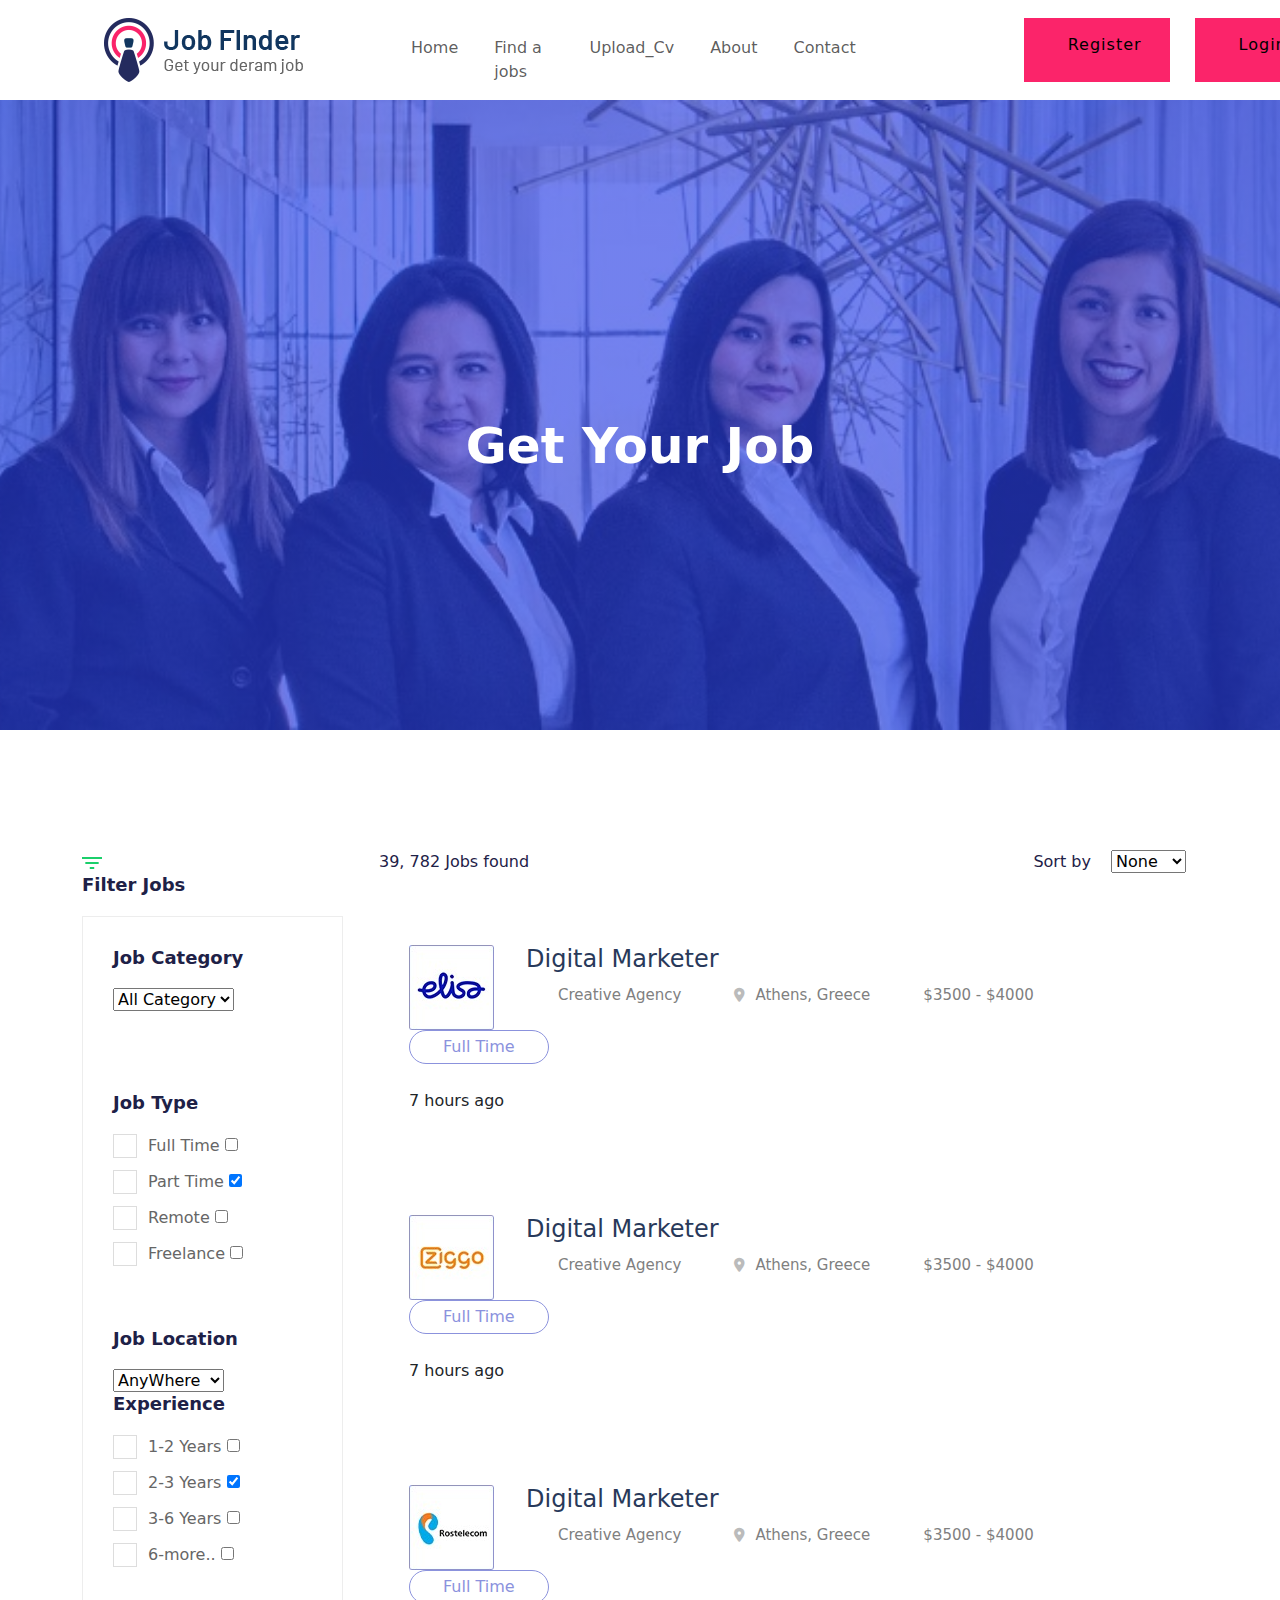
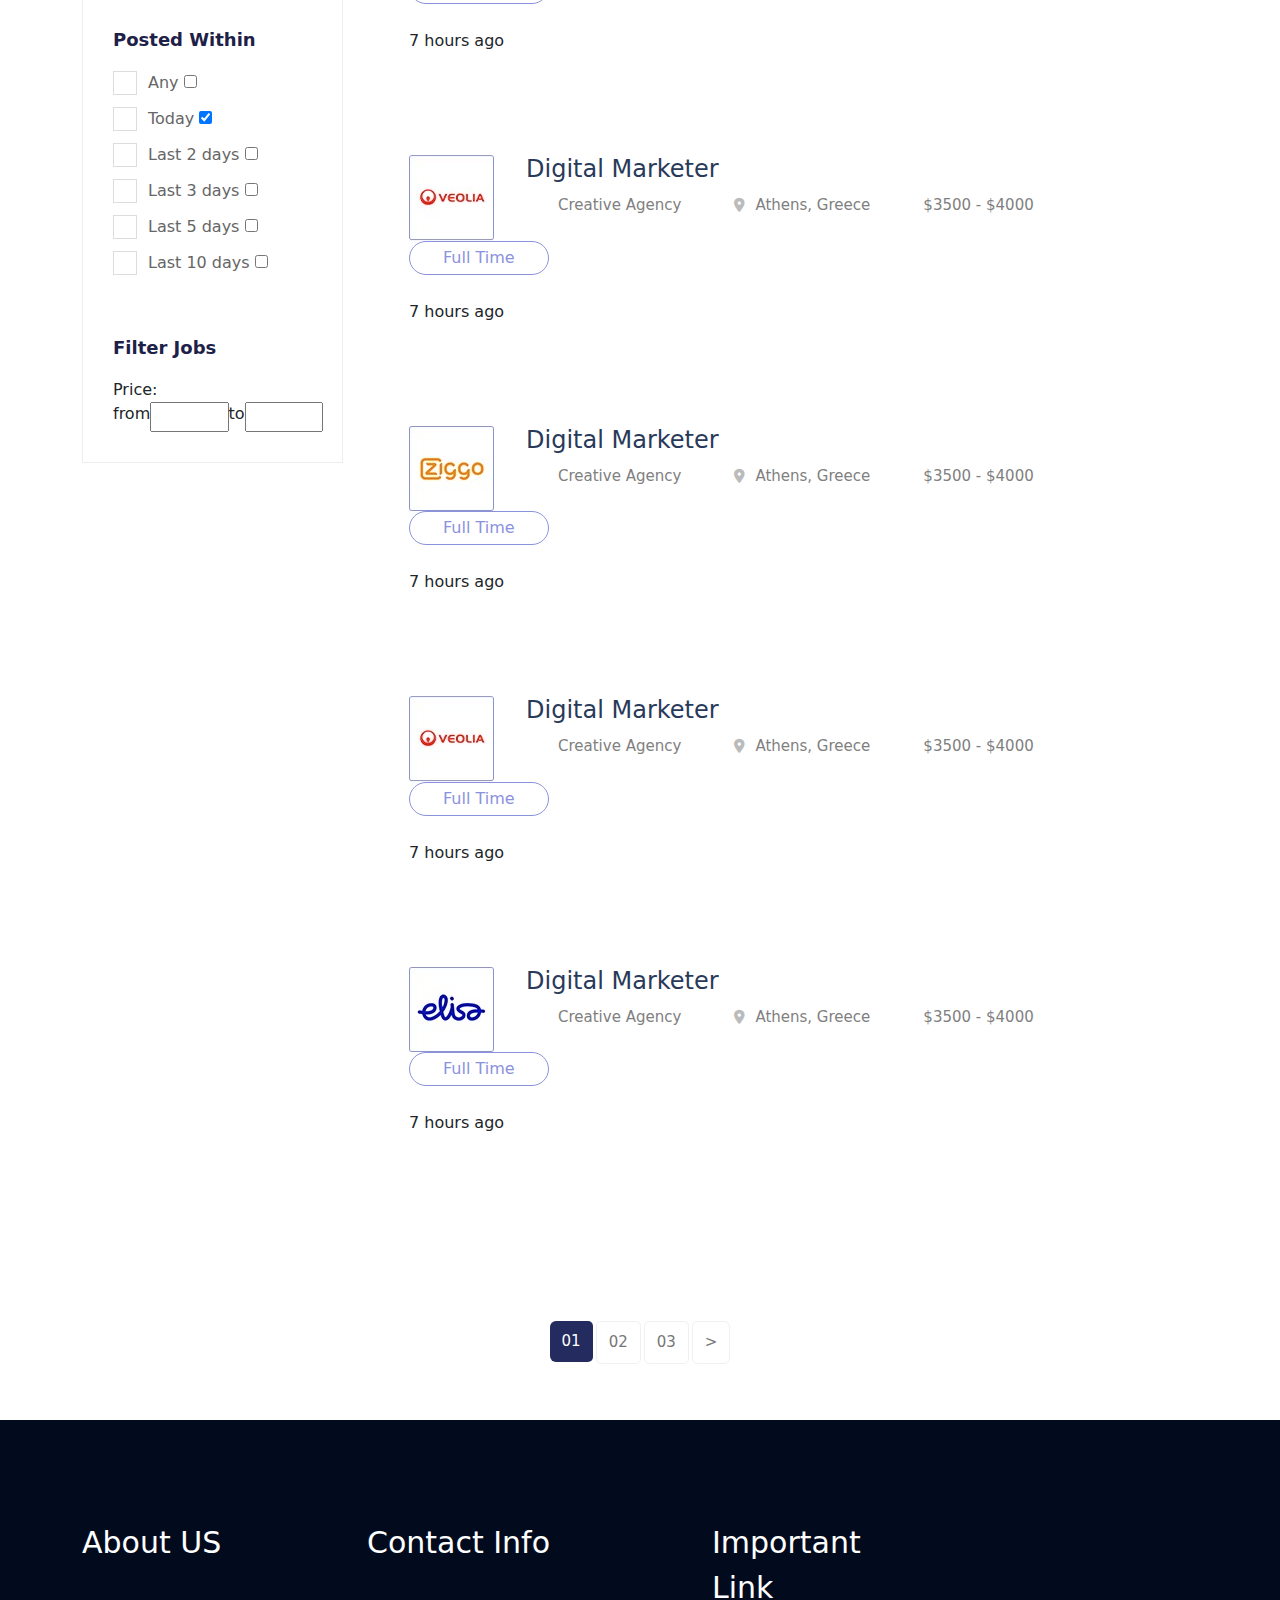
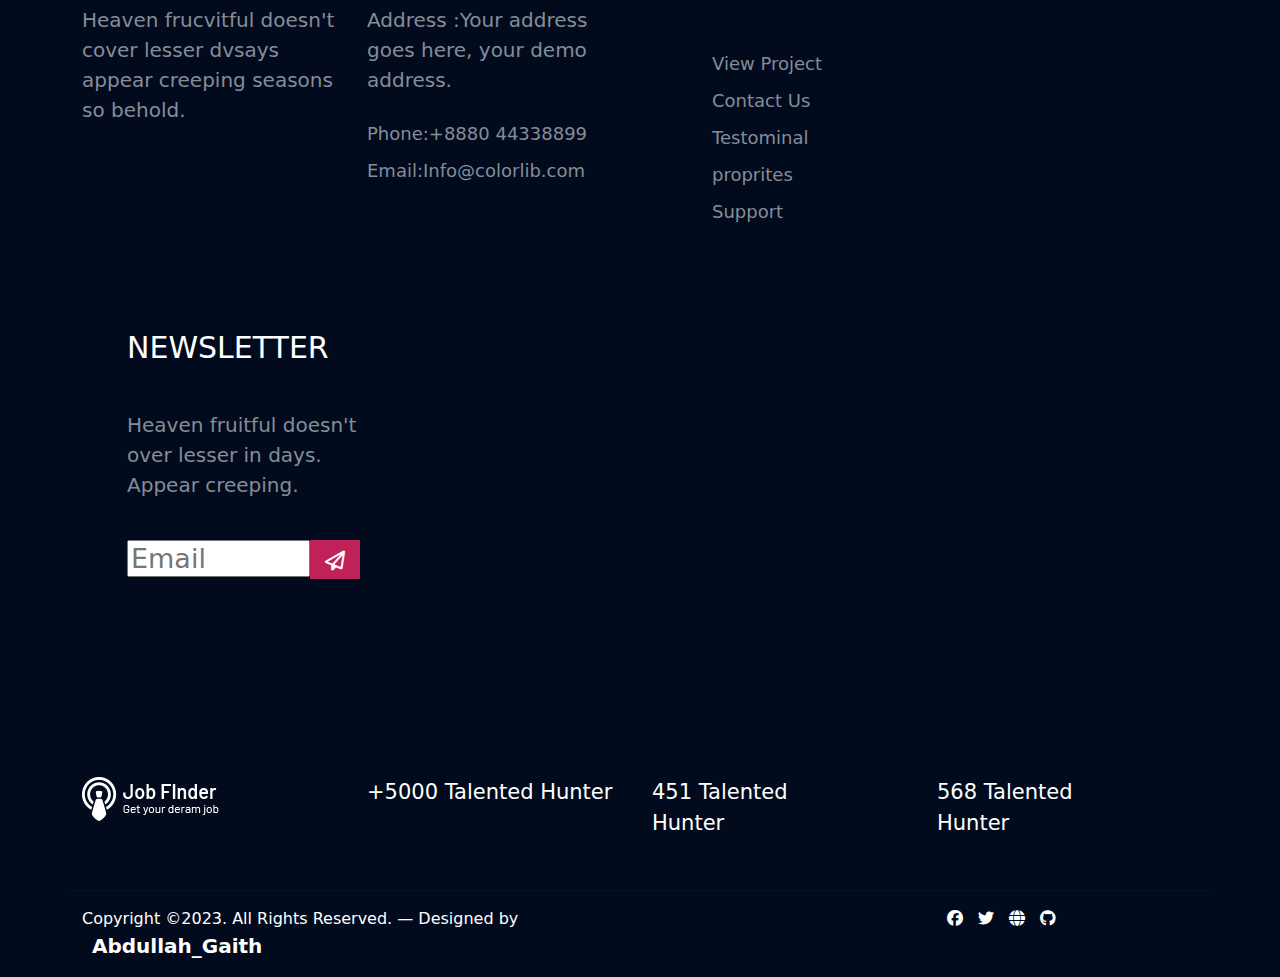
<file: gaith.html>
<!DOCTYPE html>
<html lang="en">
<head>
    <meta charset="UTF-8">
    <meta name="viewport" content="width=device-width, initial-scale=1.0">
    <title>Job board</title>
    <link rel="stylesheet" href="css/Gaith.css">
    <link rel="stylesheet" href="css/bootstrap.css">
    <link rel="stylesheet" href="https://cdnjs.cloudflare.com/ajax/libs/font-awesome/6.4.2/css/all.min.css">

</head>
<body>
    <!-- nav -->
    <div class="naver">
        <div class="container " style="background-color: white;">
            <nav class=" navbar navbar-expand-lg" style="background-color: white;">
                <div class="container-fluid">
                    <img class="logo" src="img/logo.png" alt="">
                  <button class="navbar-toggler" type="button" data-bs-toggle="collapse" data-bs-target="#navbarNav" aria-controls="navbarNav" aria-expanded="false" aria-label="Toggle navigation">
                    <span class="navbar-toggler-icon"></span>
                  </button>
                  <div class="collapse navbar-collapse" id="navbarNav">
                    <ul class="navbar-nav">
                      <li class="nav-item">
                        <a class="nav-link navs" aria-current="page" href="" style="margin-left: 100px;">Home</a>
                      </li>
                      <li class="nav-item">
                        <a class="nav-link" href="gaith.html">Find a jobs </a>
                      </li>
                      <li class="nav-item">
                        <a class="nav-link" href="#cv">Upload_Cv</a>
                      </li>
                      <li class="nav-item">
                        <a class="nav-link" href="#about">About </a>
                      </li>
                      <li class="nav-item">
                        <a class="nav-link" href="ali.html">Contact </a>
                      </li>
                      <a class="buton head-btn1" href="traman.html" style="margin-left: 150px;">register</a>
                      <a class="buton head-btn2" href="traman.html">Login</a>
                    </ul>
                  </div>
                </div>
              </nav>
        </div>
        </div>
    <!-- nav end -->
    
<!-- banner -->
    <section class="banner">
        <div class="banner-img">
            <div class="banner-text">
                <div class="container">
                    <div class="row">
                        <div class="col-xl-12">
                            <div class="hero-cap text-center">
                                <h2>Get your job</h2>
                            </div>
                        </div>
                    </div>
                </div>
            </div>
        </div>
        
    </section>
    
    <section class="job-listing-area">
        <div class="container">
            <div class="row">
                <!-- banner end -->

                <!-- Left content -->
                <div class="col-xl-3 col-lg-3 col-md-4">
                        <div class="row">
                            <div class="col-12">
                                <div class="small-section-tittle2 mb-45">
                                    <div class="ion"> <svg xmlns="http://www.w3.org/2000/svg" xmlns:xlink="http://www.w3.org/1999/xlink" width="20px" height="12px">
                                        <path fill-rule="evenodd" fill="rgb(27, 207, 107)" d="M7.778,12.000 L12.222,12.000 L12.222,10.000 L7.778,10.000 L7.778,12.000 ZM-0.000,-0.000 L-0.000,2.000 L20.000,2.000 L20.000,-0.000 L-0.000,-0.000 ZM3.333,7.000 L16.667,7.000 L16.667,5.000 L3.333,5.000 L3.333,7.000 Z"></path>
                                        </svg>
                                    </div>
                                    <h4>Filter Jobs</h4>
                                </div>
                            </div>
                        </div>
                        <!-- Job Category Listing start -->
                        <div class="job-category-listing mb-50">
                            <!-- single one -->
                            <div class="single-listing">
                                <div class="small-section-tittle2">
                                    <h4>Job Category</h4>
                                </div>
                                <!-- Select job items start -->
                                <div class="select-job-items2">
                                    <select name="form-select">
                                        <option value="">All Category</option>
                                        <option value="">Category 1</option>
                                        <option value="">Category 2</option>
                                        <option value="">Category 3</option>
                                        <option value="">Category 4</option>
                                    </select>
                                </div>
                                <!--  Select job items End-->
                                <!-- select-Categories start -->
                                <div class="select-Categories pt-80 pb-50">
                                    <div class="small-section-tittle2">
                                        <h4>Job Type</h4>
                                    </div>
                                    <label class="container">Full Time
                                        <input type="checkbox">
                                        <span class="checkmark"></span>
                                    </label>
                                    <label class="container">Part Time
                                        <input type="checkbox" checked="checked active">
                                        <span class="checkmark"></span>
                                    </label>
                                    <label class="container">Remote
                                        <input type="checkbox">
                                        <span class="checkmark"></span>
                                    </label>
                                    <label class="container">Freelance
                                        <input type="checkbox">
                                        <span class="checkmark"></span>
                                    </label>
                                </div>
                                <!-- select-Categories End -->
                            </div>
                            <!-- single two -->
                            <div class="single-listing">
                                <div class="small-section-tittle2">
                                    <h4>Job Location</h4>
                                </div>
                                <!-- Select job items start -->
                                <div class="select-job-items2">
                                    <select name="form-select">
                                        <option value="">AnyWhere</option>
                                        <option value="">Category 1</option>
                                        <option value="">Category 2</option>
                                        <option value="">Category 3</option>
                                        <option value="">Category 4</option>
                                    </select>
                                </div>
                                <!--  Select job items End-->
                                <!-- select-Categories start -->
                                <div class="select-Categories">
                                    <div class="small-section-tittle2">
                                        <h4>Experience</h4>
                                    </div>
                                    <label class="container">1-2 Years
                                        <input type="checkbox">
                                        <span class="checkmark"></span>
                                    </label>
                                    <label class="container">2-3 Years
                                        <input type="checkbox" checked="checked active">
                                        <span class="checkmark"></span>
                                    </label>
                                    <label class="container">3-6 Years
                                        <input type="checkbox">
                                        <span class="checkmark"></span>
                                    </label>
                                    <label class="container">6-more..
                                        <input type="checkbox">
                                        <span class="checkmark"></span>
                                    </label>
                                </div>
                                <!-- select-Categories End -->
                            </div>
                            <!-- single three -->
                            <div class="single-listing">
                                <!-- select-Categories start -->
                                <div class="select-Categories pb-50 pt-50">
                                    <div class="small-section-tittle2">
                                        <h4>Posted Within</h4>
                                    </div>
                                    <label class="container">Any
                                        <input type="checkbox">
                                        <span class="checkmark"></span>
                                    </label>
                                    <label class="container">Today
                                        <input type="checkbox" checked="checked active">
                                        <span class="checkmark"></span>
                                    </label>
                                    <label class="container">Last 2 days
                                        <input type="checkbox">
                                        <span class="checkmark"></span>
                                    </label>
                                    <label class="container">Last 3 days
                                        <input type="checkbox">
                                        <span class="checkmark"></span>
                                    </label>
                                    <label class="container">Last 5 days
                                        <input type="checkbox">
                                        <span class="checkmark"></span>
                                    </label>
                                    <label class="container">Last 10 days
                                        <input type="checkbox">
                                        <span class="checkmark"></span>
                                    </label>
                                </div>
                                <!-- select-Categories End -->
                            </div>
                            <div class="single-listing">
                                <!-- Range Slider Start -->
                                <aside class="left_widgets p_filter_widgets price_rangs_aside sidebar_box_shadow">
                                    <div class="small-section-tittle2">
                                        <h4>Filter Jobs</h4>
                                    </div>
                                    <div class="widgets_inner">
                                        <span>Price:</span>
                                        <div class="d-flex">
                                            from
                                            <input type="text" class="range">
                                            to
                                            <input type="text" class="range">
                                        </div>
                                    </div>
                                </aside>
                            </div>
                        </div>
                    </div>
                    <div class="col-xl-9 col-lg-9 col-md-8">
                        <!-- Featured_job_start -->
                        <section class="featured-job-area">
                            <div class="container">
                                <!-- Count of Job list Start -->
                                <div class="row">
                                    <div class="col-lg-12">
                                        <div class="count-job mb-35">
                                            <span>39, 782 Jobs found</span>
                                            <!-- Select job items start -->
                                            <div class="select-job-items">
                                                <span>Sort by</span>
                                                <select name="select">
                                                    <option value="">None</option>
                                                    <option value="">job list</option>
                                                    <option value="">job list</option>
                                                    <option value="">job list</option>
                                                </select>
                                            </div>
                                            <!--  Select job items End-->
                                        </div>
                                    </div>
                                </div>
                                <!-- Count of Job list End -->
                                <!-- single-job-content -->
                                <div class="single-job-items mb-30">
                                    <div class="job-items">
                                        <div class="company-img">
                                            <a href="#"><img src="img/gaith_1.jpg" alt=""></a>
                                        </div>
                                        <div class="job-tittle job-tittle2">
                                            <a href="#">
                                                <h4>Digital Marketer</h4>
                                            </a>
                                            <ul>
                                                <li>Creative Agency</li>
                                                <li><i class="fa-solid fa-location-dot"></i>Athens, Greece</li>
                                                <li>$3500 - $4000</li>
                                            </ul>
                                        </div>
                                    </div>
                                    <div class="items-link items-link2 f-right">
                                        <a href="job_details.html">Full Time</a>
                                        <span>7 hours ago</span>
                                    </div>
                                </div>
                                <!-- single-job-content -->
                                <div class="single-job-items mb-30">
                                    <div class="job-items">
                                        <div class="company-img">
                                            <a href="#"><img src="img/gaith_2.jpg" alt=""></a>
                                        </div>
                                        <div class="job-tittle job-tittle2">
                                            <a href="#">
                                                <h4>Digital Marketer</h4>
                                            </a>
                                            <ul>
                                                <li>Creative Agency</li>
                                                <li><i class="fas fa-map-marker-alt"></i>Athens, Greece</li>
                                                <li>$3500 - $4000</li>
                                            </ul>
                                        </div>
                                    </div>
                                    <div class="items-link items-link2 f-right">
                                        <a href="job_details.html">Full Time</a>
                                        <span>7 hours ago</span>
                                    </div>
                                </div>
                                <!-- single-job-content -->
                                <div class="single-job-items mb-30">
                                    <div class="job-items">
                                        <div class="company-img">
                                            <a href="#"><img src="img/gaith_3.jpg" alt=""></a>
                                        </div>
                                        <div class="job-tittle job-tittle2">
                                            <a href="#">
                                                <h4>Digital Marketer</h4>
                                            </a>
                                            <ul>
                                                <li>Creative Agency</li>
                                                <li><i class="fas fa-map-marker-alt"></i>Athens, Greece</li>
                                                <li>$3500 - $4000</li>
                                            </ul>
                                        </div>
                                    </div>
                                    <div class="items-link items-link2 f-right">
                                        <a href="job_details.html">Full Time</a>
                                        <span>7 hours ago</span>
                                    </div>
                                </div>
                                <!-- single-job-content -->
                                <div class="single-job-items mb-30">
                                    <div class="job-items">
                                        <div class="company-img">
                                            <a href="#"><img src="img/gaith_4.jpg" alt=""></a>
                                        </div>
                                        <div class="job-tittle job-tittle2">
                                            <a href="#">
                                                <h4>Digital Marketer</h4>
                                            </a>
                                            <ul>
                                                <li>Creative Agency</li>
                                                <li><i class="fas fa-map-marker-alt"></i>Athens, Greece</li>
                                                <li>$3500 - $4000</li>
                                            </ul>
                                        </div>
                                    </div>
                                    <div class="items-link items-link2 f-right">
                                        <a href="job_details.html">Full Time</a>
                                        <span>7 hours ago</span>
                                    </div>
                                </div>
                                <!-- single-job-content -->
                                <div class="single-job-items mb-30">
                                    <div class="job-items">
                                        <div class="company-img">
                                            <a href="#"><img src="img/gaith_2.jpg" alt=""></a>
                                        </div>
                                        <div class="job-tittle job-tittle2">
                                            <a href="#">
                                                <h4>Digital Marketer</h4>
                                            </a>
                                            <ul>
                                                <li>Creative Agency</li>
                                                <li><i class="fas fa-map-marker-alt"></i>Athens, Greece</li>
                                                <li>$3500 - $4000</li>
                                            </ul>
                                        </div>
                                    </div>
                                    <div class="items-link items-link2 f-right">
                                        <a href="job_details.html">Full Time</a>
                                        <span>7 hours ago</span>
                                    </div>
                                </div>
                                <!-- single-job-content -->
                                <div class="single-job-items mb-30">
                                    <div class="job-items">
                                        <div class="company-img">
                                            <a href="#"><img src="img/gaith_4.jpg" alt=""></a>
                                        </div>
                                        <div class="job-tittle job-tittle2">
                                            <a href="#">
                                                <h4>Digital Marketer</h4>
                                            </a>
                                            <ul>
                                                <li>Creative Agency</li>
                                                <li><i class="fas fa-map-marker-alt"></i>Athens, Greece</li>
                                                <li>$3500 - $4000</li>
                                            </ul>
                                        </div>
                                    </div>
                                    <div class="items-link items-link2 f-right">
                                        <a href="job_details.html">Full Time</a>
                                        <span>7 hours ago</span>
                                    </div>
                                </div>
                                <!-- single-job-content -->
                                <div class="single-job-items mb-30">
                                    <div class="job-items">
                                        <div class="company-img">
                                            <a href="#"><img src="img/gaith_1.jpg" alt=""></a>
                                        </div>
                                        <div class="job-tittle job-tittle2">
                                            <a href="#">
                                                <h4>Digital Marketer</h4>
                                            </a>
                                            <ul>
                                                <li>Creative Agency</li>
                                                <li><i class="fas fa-map-marker-alt"></i>Athens, Greece</li>
                                                <li>$3500 - $4000</li>
                                            </ul>
                                        </div>
                                    </div>
                                    <div class="items-link items-link2 f-right">
                                        <a href="job_details.html">Full Time</a>
                                        <span>7 hours ago</span>
                                    </div>
                                </div>
                            </div>
                        </section>
                        <!-- Featured_job_end -->
                    </div>
            </div>
        </div>
    </section>
    <div class="pagination-area pb-115 text-center">
        <div class="container">
            <div class="row">
                <div class="col-xl-12">
                    <div class="single-wrap d-flex justify-content-center"  style="margin-bottom: 40px;">
                        <nav aria-label="Page navigation example">
                            <ul class="pagination justify-content-start">
                                <li class="page-item active"><a class="page-link" href="#">01</a></li>
                                <li class="page-item"><a class="page-link" href="#">02</a></li>
                                <li class="page-item"><a class="page-link" href="#">03</a></li>
                            <li class="page-item"><a class="page-link" href="#"><span class="ti-angle-right"></span></a></li>
                            </ul>
                        </nav>
                    </div>
                </div>
            </div>
        </div>
    </div>

    <!-- fotter -->
    <section class="section8" id="about">
        <div class="container" >
          <div class="row">
      
            <div class="col-lg-3"  style="margin-top: 100px;">
              <div class="firstline">About US</div>
              <div style="margin-top: 40px; font-size: 20px; color: #868c98;">Heaven frucvitful doesn't cover lesser dvsays 
                appear creeping seasons so behold.</div>
            </div>
      
            <div class="col-lg-3" style="margin-top: 100px;">
            <div class="firstline">Contact Info</div>
            <div style="margin-top: 40px; font-size: 20px; color: #868c98;">Address :Your address goes here, your demo address.</div>
            <div class="topp" ><a class="bton" href="">Phone:+8880 44338899</a></div>
            <div class="top" ><a class="bton" href="">Email:Info@colorlib.com</a>
            </div>
          </div>
      
            <div class="col-lg-2" style="margin-top: 100px; margin-left: 60px;">
            <div class="firstline" style="font: size 20px; ;">Important Link </div>
            <div class="toppp"> <a class="bton" href="">View Project</a></div>
            <div class="top"> <a class="bton" href="">Contact Us</a></div>
            <div class="top"> <a class="bton" href="">Testominal</a></div>
            <div class="top"> <a class="bton" href="">proprites</a></div>
            <div class="top"> <a class="bton" href="">Support</a></div>
      
            </div>
      
            <div class="col-lg-3" style="margin-top: 100px; margin-left: 45px;">
            <div class="firstline">NEWSLETTER</div>
            <div style="margin-top: 40px; font-size: 20px; color: #868c98;">Heaven fruitful doesn't over lesser in days. Appear creeping.</div>
            <div style="margin-top: 40px;"><input class="sizee" style="width: 70%; height: 180%;" type="text" placeholder="Email"><a class="icona" href=""><i class="fa-regular fa-paper-plane"></i></a> </div>
            </div>
      
          </div>
      
          <div class="row" style="margin-top: 200px;">
      
          <div class="col-lg-2">
            <img src="img/logo2_footer.png" alt="">
          </div>
      
          <div class="col-lg-1"></div>
      
          <div class="col-lg-3">
            <div style="color: white; font-size: 21px;">+5000 Talented Hunter</div>
          </div>
      
      
          <div class="col-lg-2"><div style="color: white; font-size: 21px;">451 Talented Hunter</div></div>
      
      <div class="col-lg-1"></div>
      
          <div class="col-lg-2"><div style="color: white; font-size: 21px;">568 Talented Hunter</div></div>
        
          <hr style="margin-top: 50px;">
          <div class="col-lg-6">
            <div>
              <p class="ppp" style="color: rgb(255, 255, 255);">Copyright ©2023. All Rights Reserved. — Designed by <span class="namee">Abdullah_Gaith</span>
              </p>
              </div>
          </div>
      
          <div class="col-lg-3"></div>
      
          <div class="col-lg-2"><a class="brand" href=""><i class="fa-brands fa-facebook"></i></a> <a class="brand" href=""><i class="fa-brands fa-twitter"></i></a> <a class="brand" href=""><i class="fa-solid fa-globe"></i></a> <a class="brand" href=""> <i class="fa-brands fa-github"></i></a></div>
         
        </div>
        </div>
      </section>
      <!-- fotter end -->

    <script src="js/bootstrap.js"></script>
    <script src="js/jquery-3.7.1.min.js"></script>
    <script src="js/popper.min.js"></script>
</body>
</html>
</file>
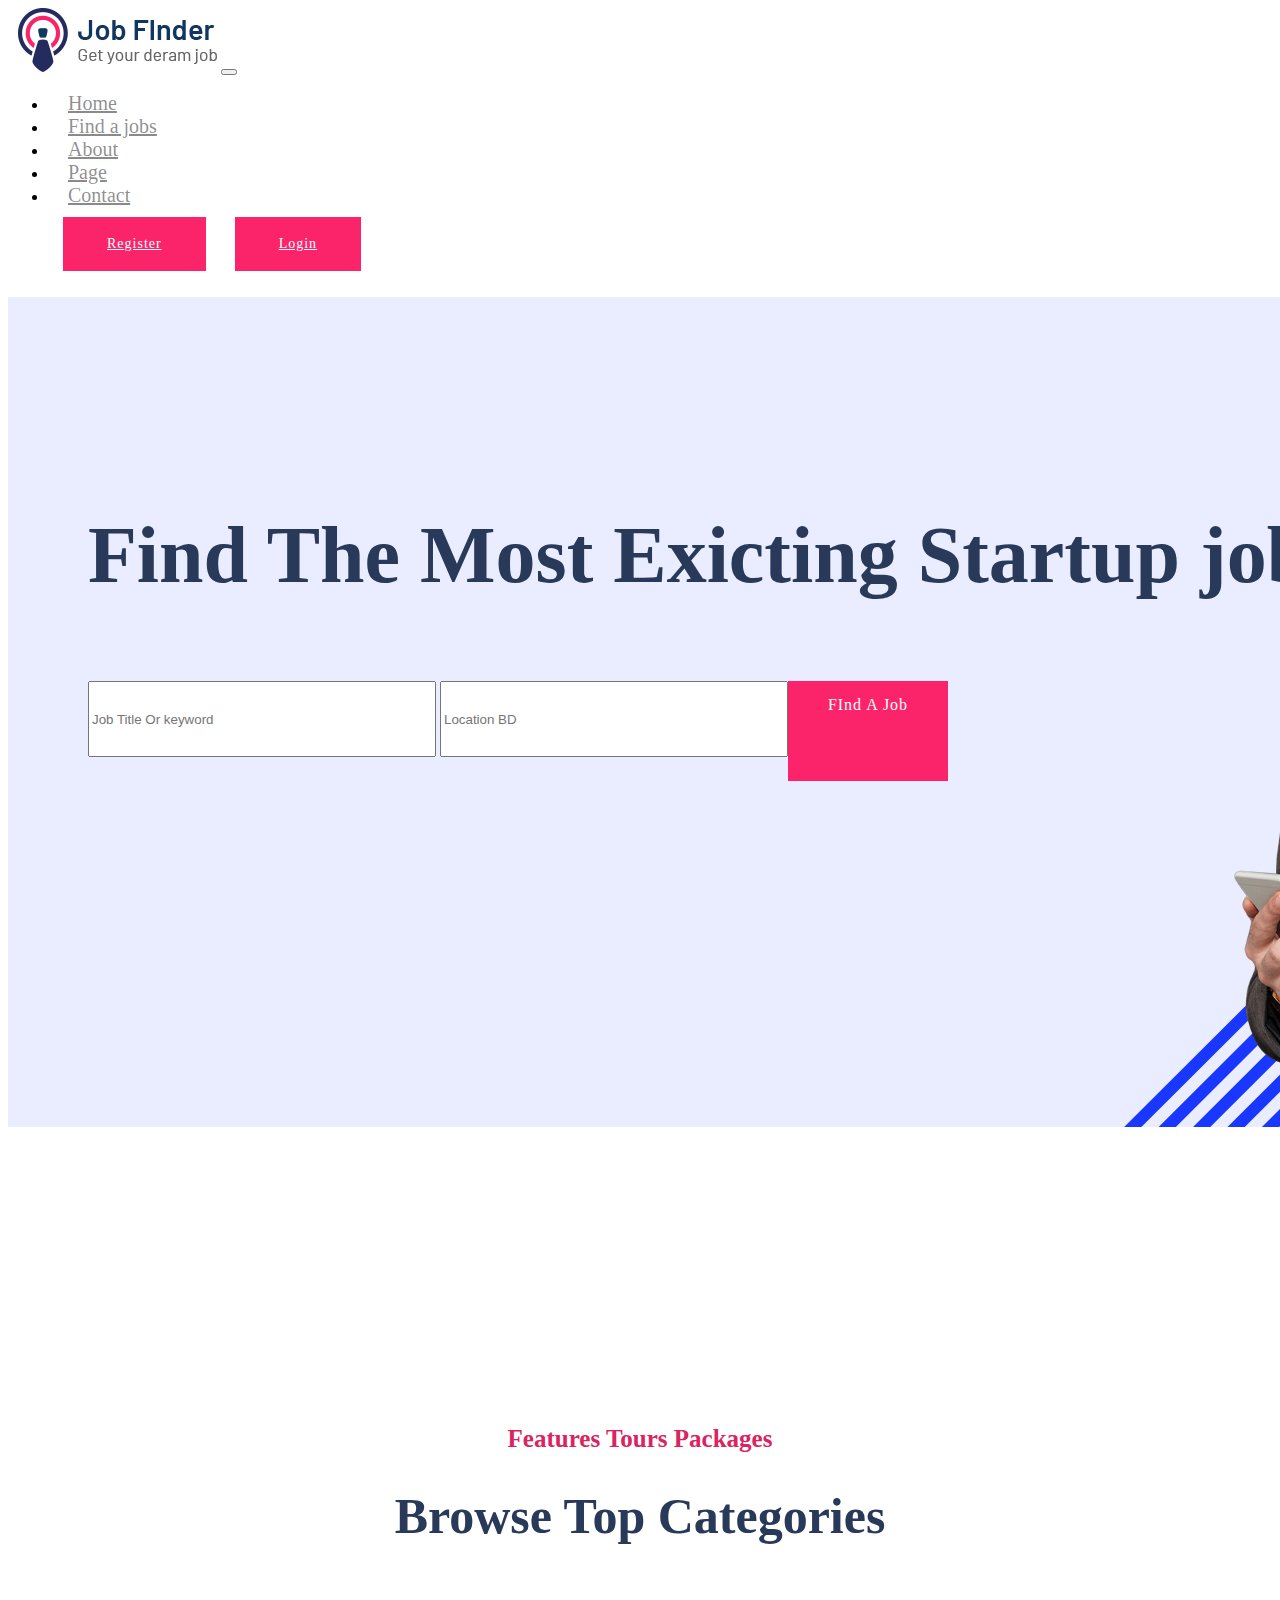
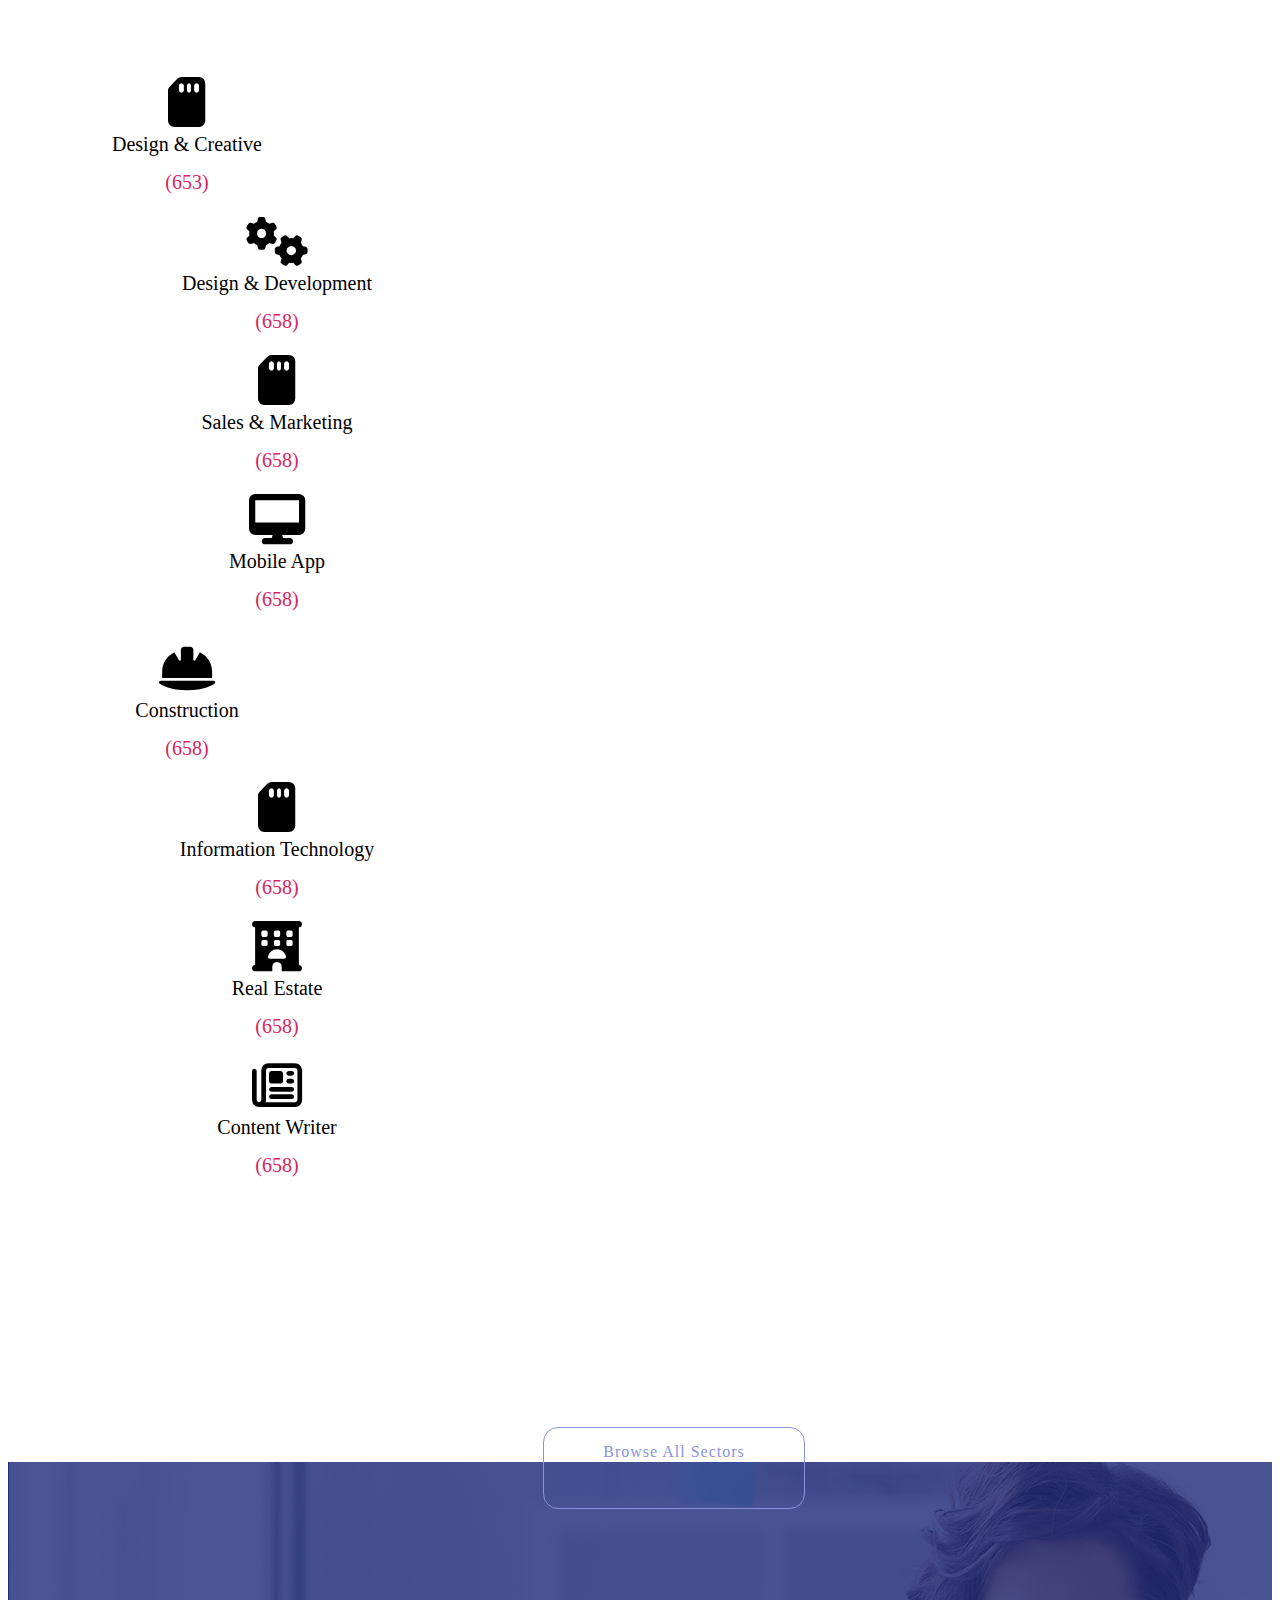
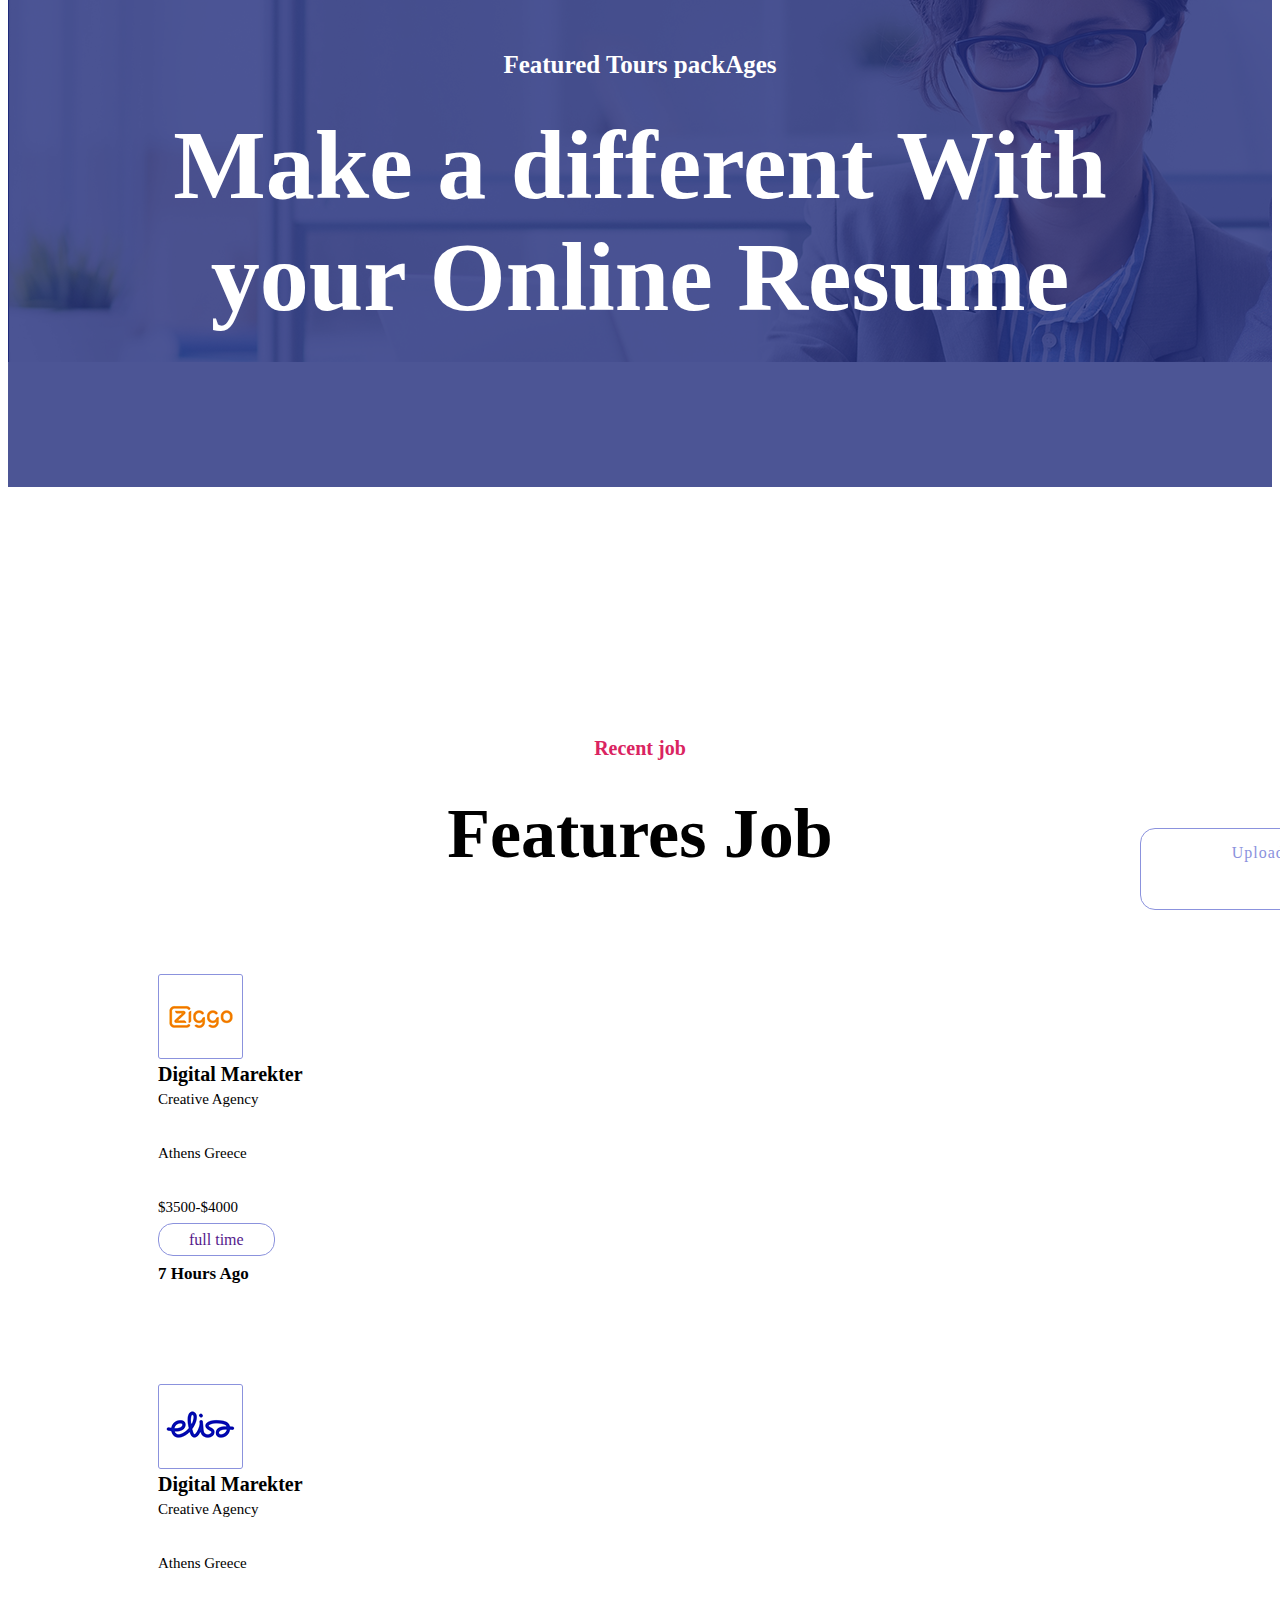
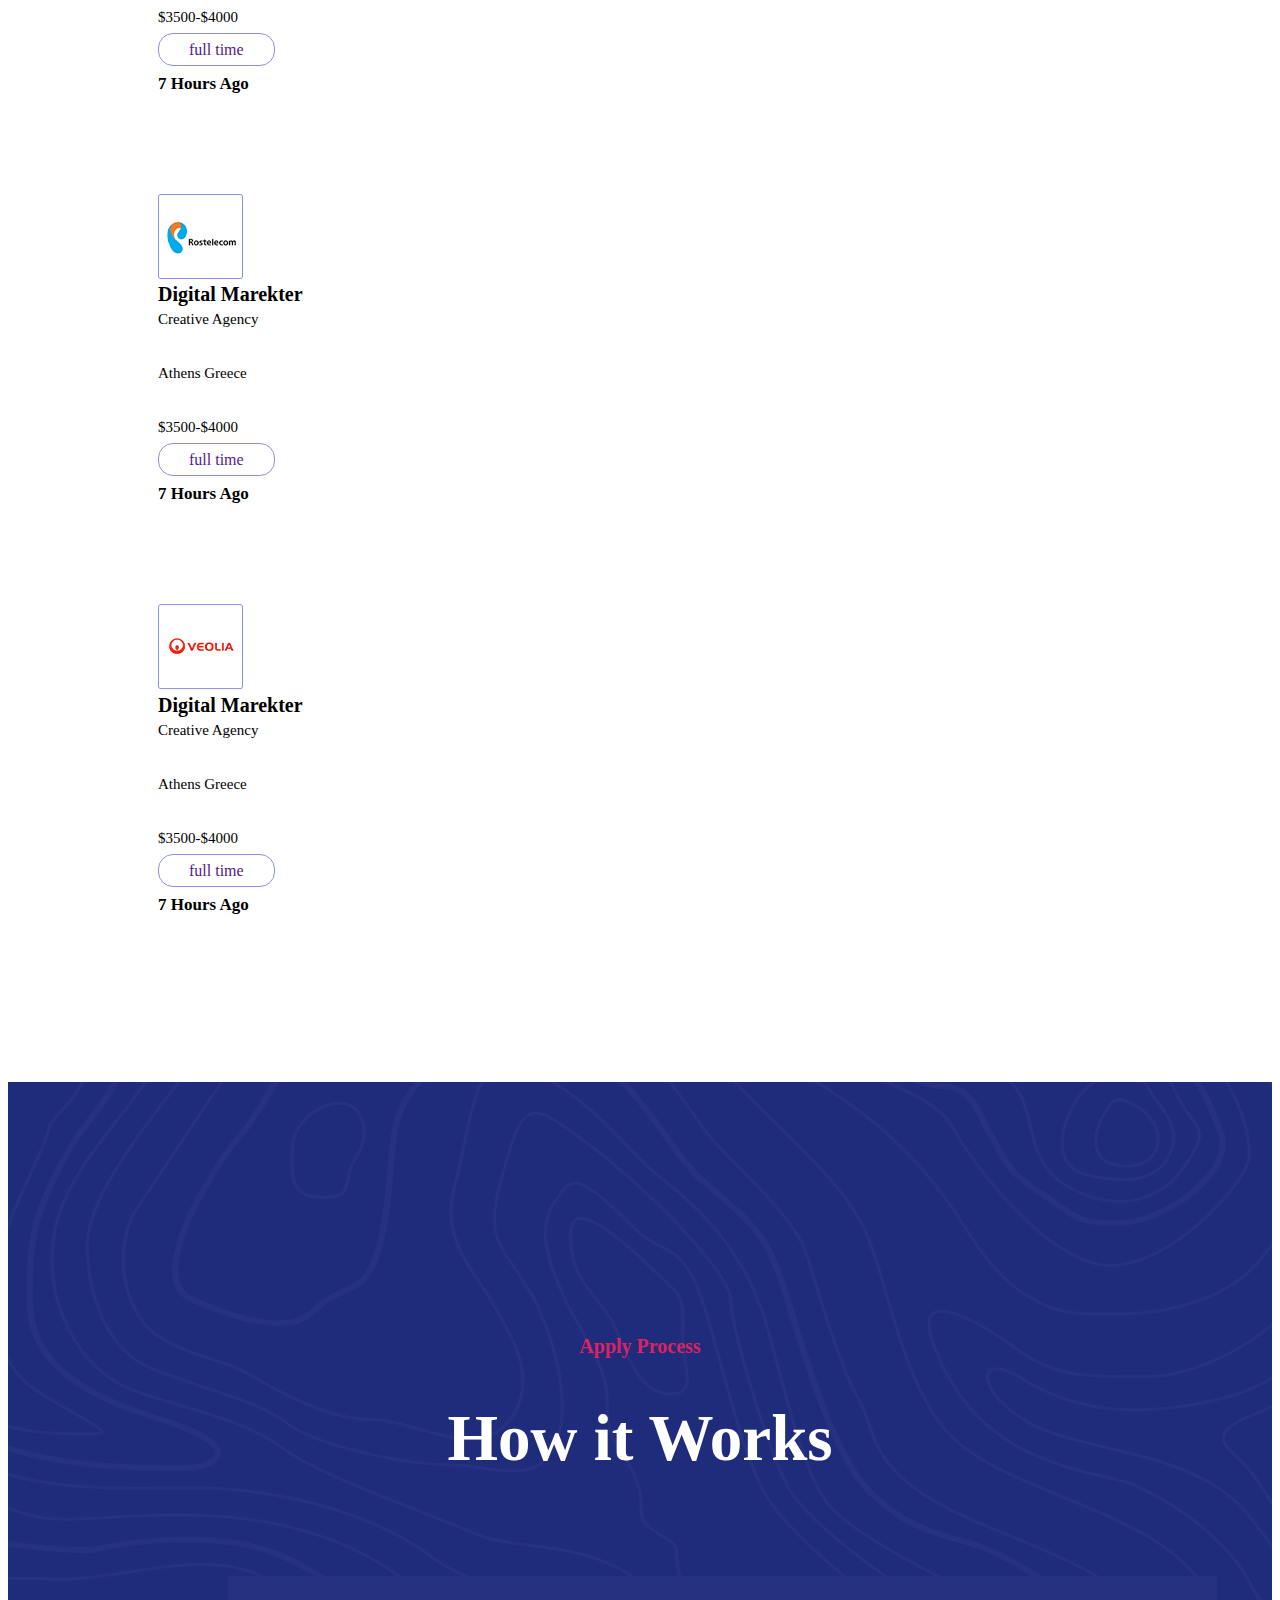
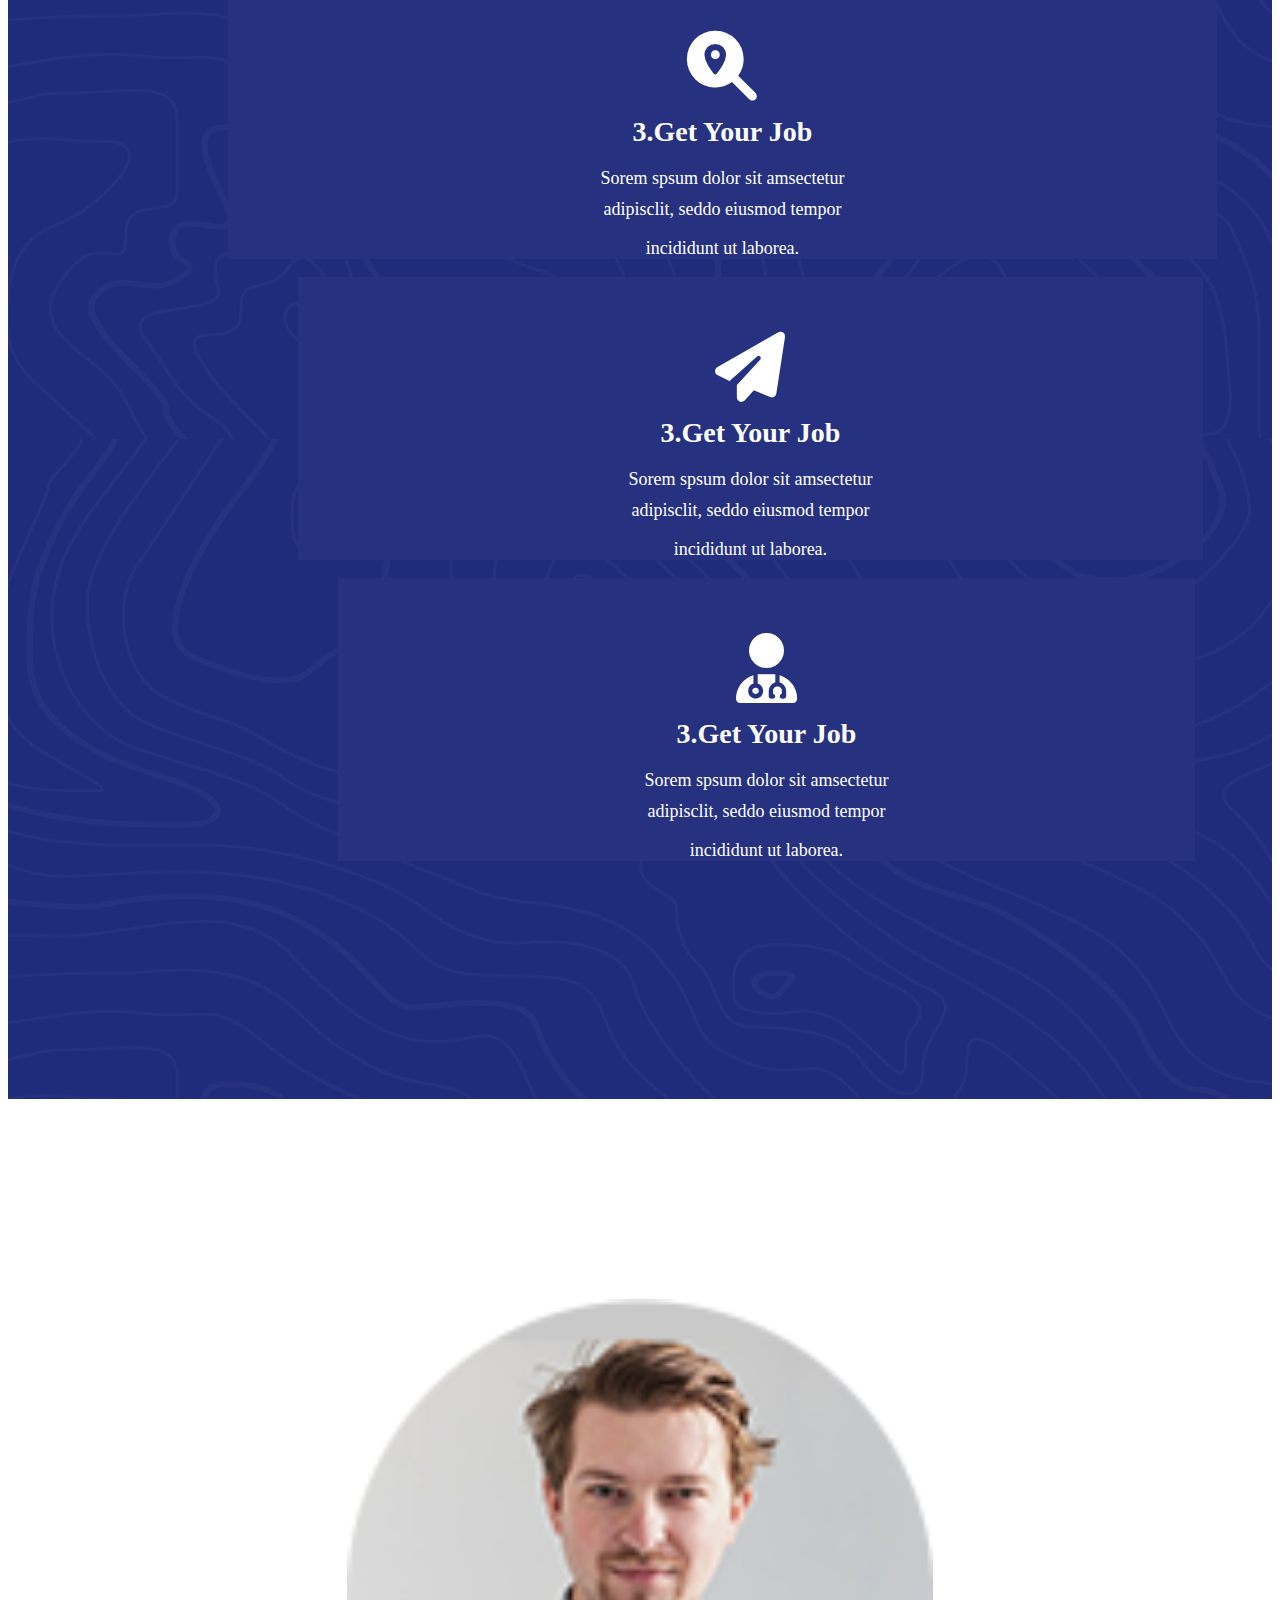
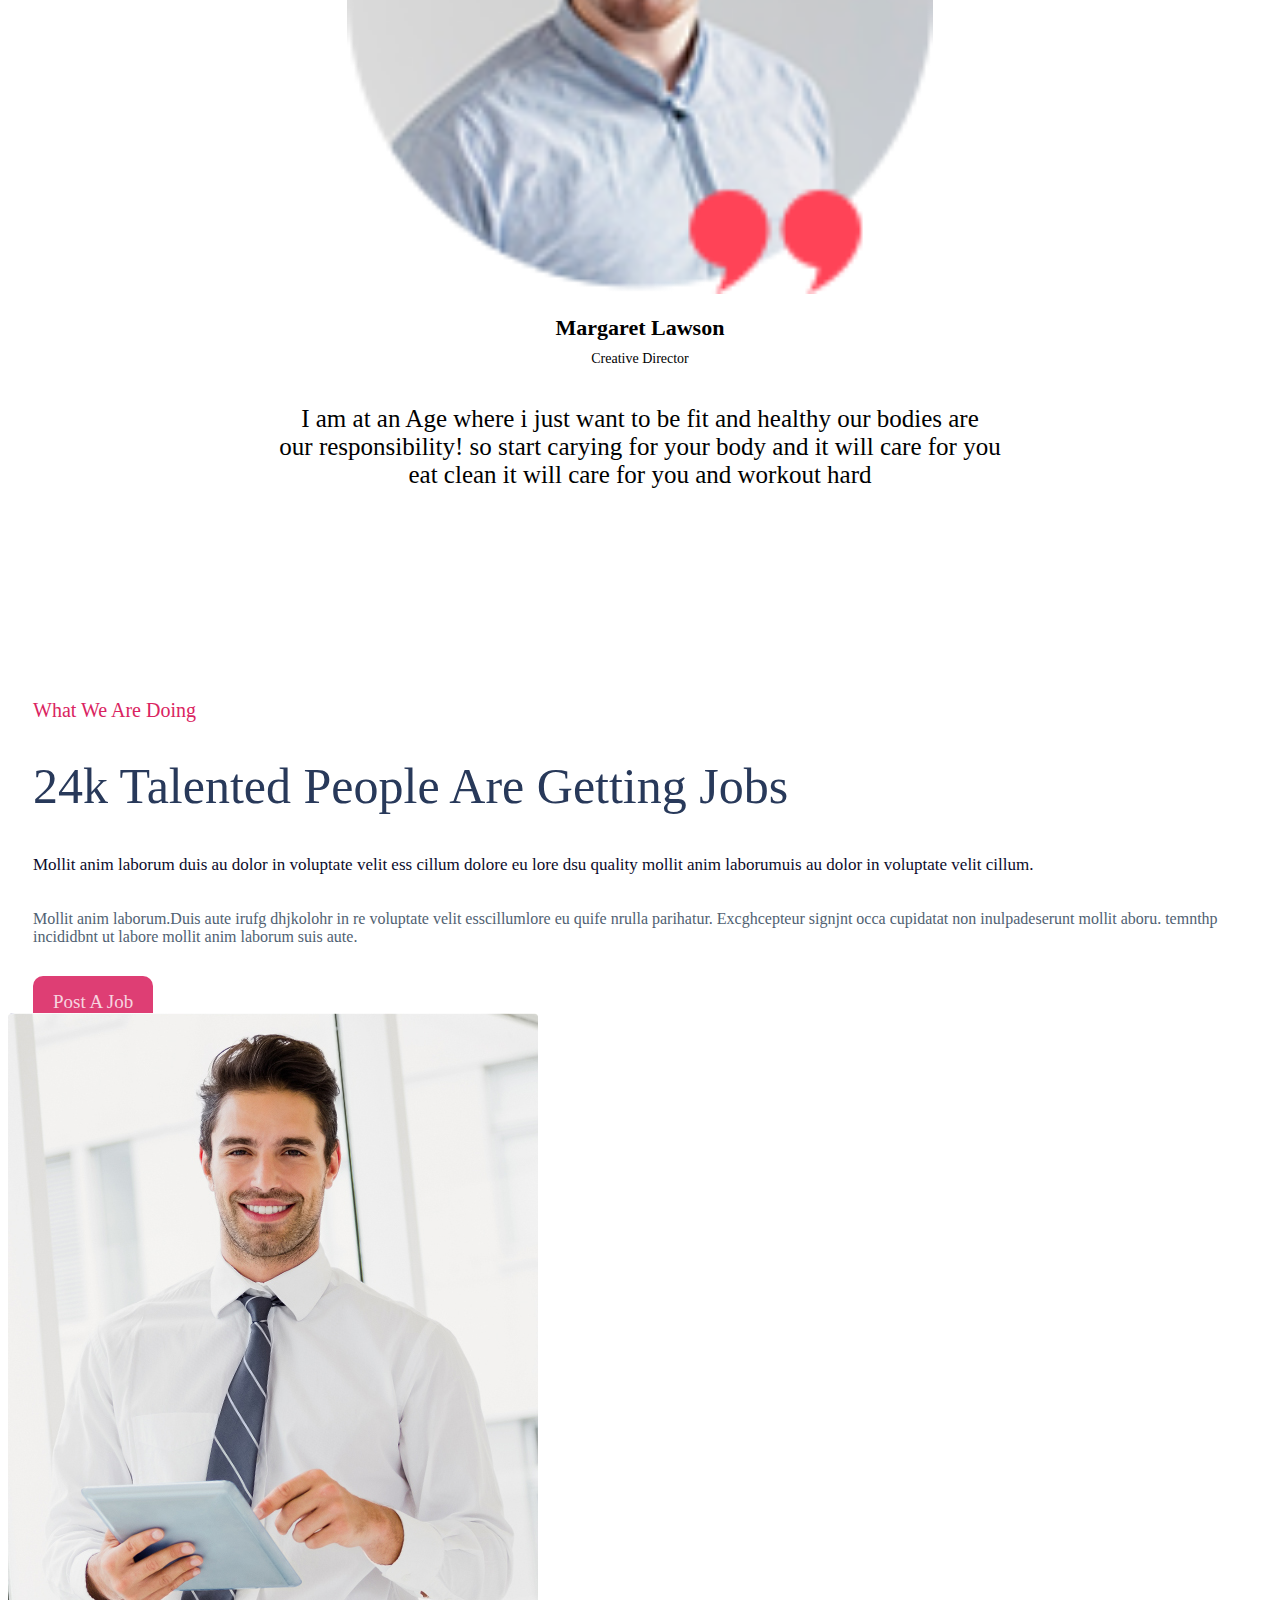
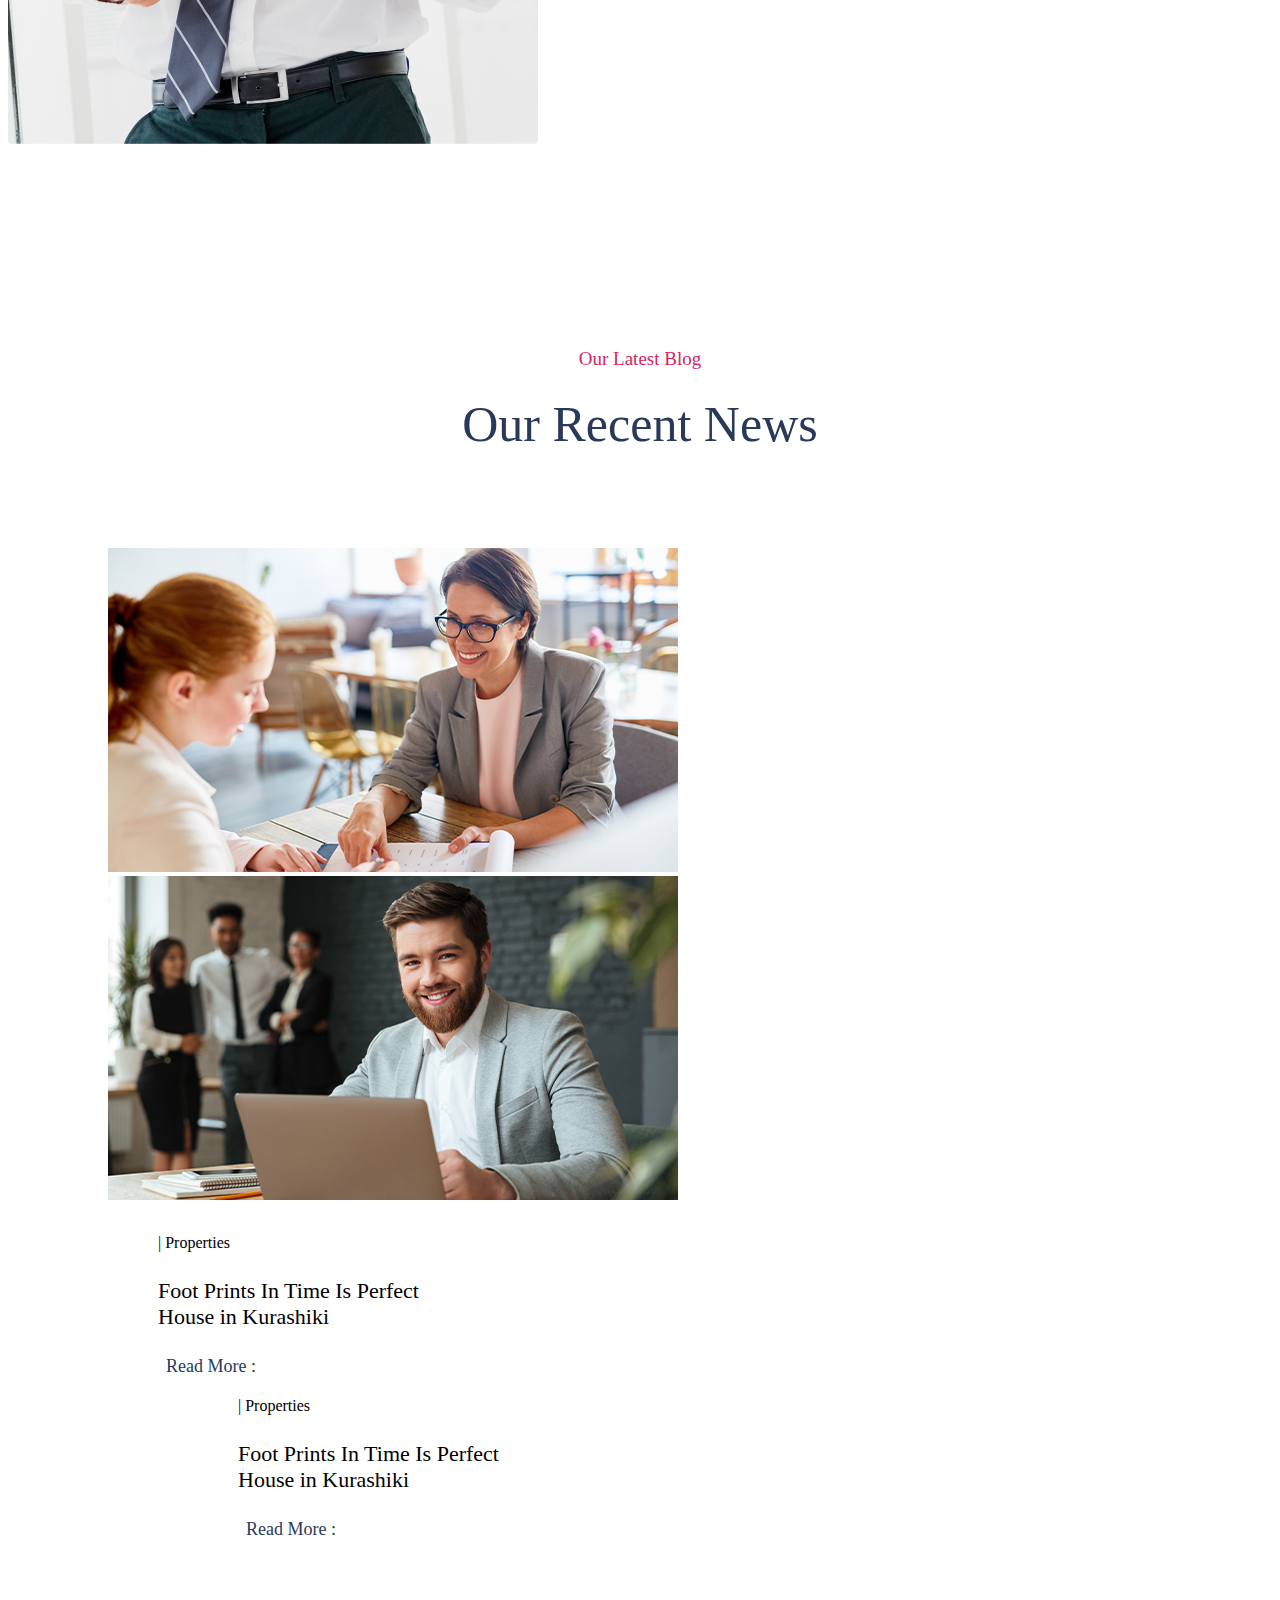
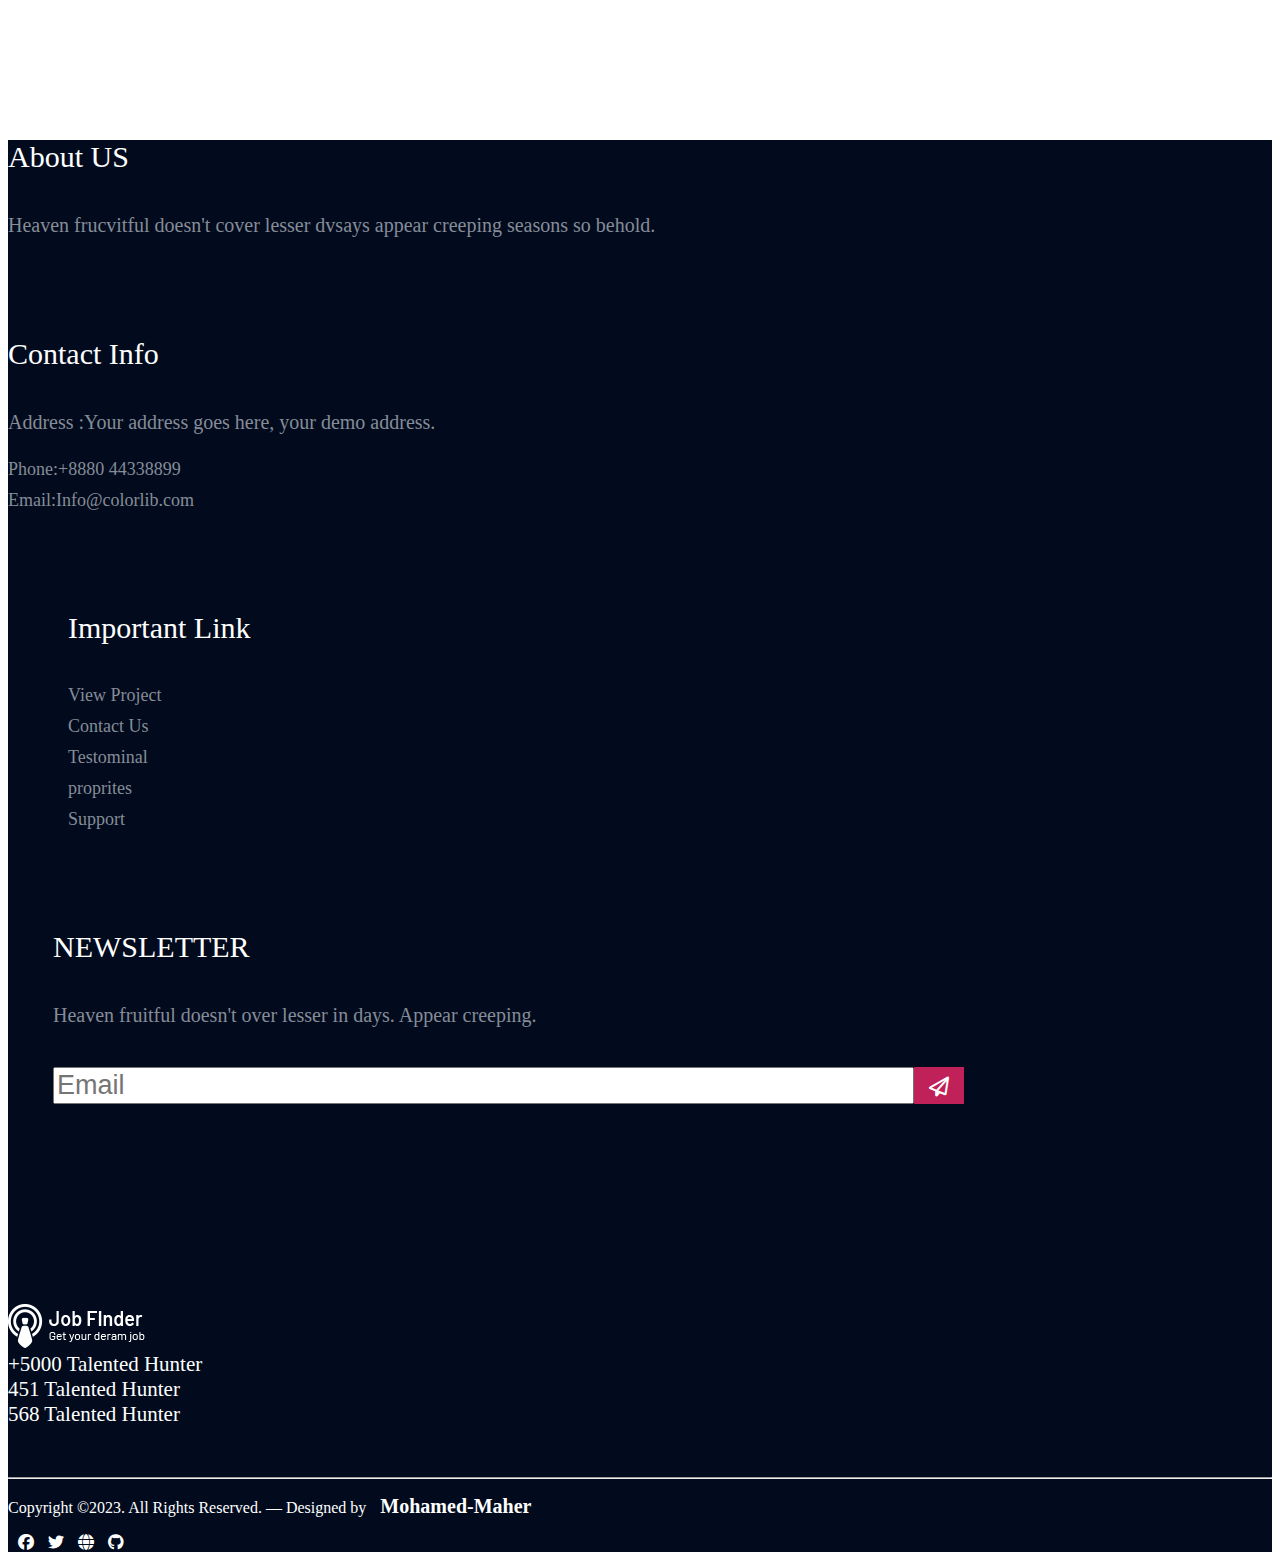
<file: Page.html>
<!doctype html>
<html lang="en">
  <head>
    <meta charset="utf-8">
    <meta name="viewport" content="width=device-width, initial-scale=1">
    <title>Job Board</title>
    <link rel="stylesheet" href="https://cdnjs.cloudflare.com/ajax/libs/font-awesome/6.3.0/css/all.min.css">
    <link rel="stylesheet" href="https://cdnjs.cloudflare.com/ajax/libs/font-awesome/6.3.0/css/all.min.css">
    <link href="https://cdn.jsdelivr.net/npm/bootstrap@5.3.2/dist/css/bootstrap.min.css" rel="stylesheet" integrity="sha384-T3c6CoIi6uLrA9TneNEoa7RxnatzjcDSCmG1MXxSR1GAsXEV/Dwwykc2MPK8M2HN" crossorigin="anonymous">
    <link rel="stylesheet" href="css/Page.css">  
</head>
  <body>
    <!-- navbar -->
    <div class="naver">
<div class="container " style="background-color: white;">
    <nav class=" navbar navbar-expand-lg" style="background-color: white;">
        <div class="container-fluid">
            <img class="logo" src="img/logo.png" alt="">
          <button class="navbar-toggler" type="button" data-bs-toggle="collapse" data-bs-target="#navbarNav" aria-controls="navbarNav" aria-expanded="false" aria-label="Toggle navigation">
            <span class="navbar-toggler-icon"></span>
          </button>
          <div class="collapse navbar-collapse" id="navbarNav">
            <ul class="navbar-nav">
              <li class="nav-item">
                <a class="nav-link navs " aria-current="page" href="#">Home</a>
              </li>
              <li class="nav-item">
                <a class="nav-link" href="#">Find a jobs </a>
              </li>
              <li class="nav-item">
                <a class="nav-link" href="#">About </a>
              </li>
              
              <li class="nav-item">
                <a class="nav-link" href="#">Page </a>
              </li>
             
              <li class="nav-item">
                <a class="nav-link" href="#">Contact </a>
              </li>
              <a class="btn head-btn1" href="">register</a>
              <a class="btn head-btn2" href="">Login</a>
            </ul>
          </div>
        </div>
      </nav>
</div>
</div>


    <!-- navbar end -->
    
    <!-- Banner -->

  <section class="section1" style="background: url(img/h1_hero.jpg)no-repeat;">
    <div class="container">
        <div class="row">
            <div class="col-lg-5 ">
               <h1 class="words"> Find The Most Exicting Startup jobs  </h1>
            </div>
        </div>
        <div class="row">
            <div class="col-lg-8">
                <input class="textt" type="text" placeholder="Job Title Or keyword">
                <input class="textt" type="text" placeholder="Location BD">
                <a class="iconn" href="">FInd A Job</a>
            </div>
        </div>
    </div>
  </section>
    <!-- Banner End -->

    <!-- Features -->
    <section style="background-color: white; padding: 35px;">
   <div class="container" style="margin-bottom: 100px;" >
    <h4 class="title">Features Tours Packages</h4>
    <h1 class="titlee">Browse Top Categories</h1>
    <div class="row" style="margin-top: 130px;">

      

        <div class="col-lg-2 card1">
            <div class="card" style="width: 18rem;">
                <div class="card-body">
                    <div><a class="links" style="font-size: 50px;" href=""><i class="fa-solid fa-sd-card"></i></i></a></div>
                    <a class="links" href="">Design & Creative</a>
                  <p class="card-text">(653)</p>
                </div>
              </div>
        </div>

        <div class="col-lg-2 cards ">
            <div class="card" style="width: 18rem;">
                <div class="card-body">
                    <div><a class="links" style="font-size: 50px;" href=""><i class="fa-solid fa-gears"></i></a></div>
                    <a class="links" href="">Design & Development</a>
                  <p class="card-text">(658)</p>
                </div>
              </div>
        </div>

        <div class="col-lg-2 cards">
            <div class="card" style="width: 18rem;">
                <div class="card-body">
                  <div><a class="links" style="font-size: 50px;" href=""><i class="fa-solid fa-sd-card"></i></i></a></div>
                  <a class="links" href="">Sales & Marketing</a>
                  <p class="card-text">(658)</p>
                </div>
              </div>
        </div>

        <div class="col-lg-2 cards">
            <div class="card" style="width: 18rem;">
                <div class="card-body">
                  <div><a class="links" style="font-size: 50px;" href=""><i class="fa-solid fa-desktop"></i></a></div>
                    <a class="links" href="">Mobile App</a>
                  <p class="card-text">(658)</p>
                </div>
              </div>
        </div>
        </div>

   <div class="row" style="margin-top: 30px; margin-bottom: 30px;">

   

    <div class="col-lg-2 card1">
        <div class="card" style="width: 18rem;">
            <div class="card-body">
                <div><a class="links" style="font-size: 50px;" href=""><i class="fa-solid fa-helmet-safety"></i></a></div>
                <a class="links" href="">Construction</a>
              <p class="card-text">(658)</p>
            </div>
          </div>
    </div>

    <div class="col-lg-2 cards ">
        <div class="card" style="width: 18rem;">
            <div class="card-body">
                <div><a class="links" style="font-size: 50px;" href=""><i class="fa-solid fa-sd-card"></i></i></a></div>
                <a class="links" href="">Information Technology</a>
              <p class="card-text">(658)</p>
            </div>
          </div>
    </div>

    <div class="col-lg-2 cards">
        <div class="card" style="width: 18rem;">
            <div class="card-body">
                <div><a class="links" style="font-size: 50px;" href=""><i class="fa-solid fa-hotel"></i></a></div>
                <a class="links" href="">Real Estate</a>
              <p class="card-text">(658)</p>
            </div>
          </div>
    </div>
    <div class="col-lg-2 cards">
        <div class="card" style="width: 18rem;">
            <div class="card-body">
                <div><a class="links" style="font-size: 50px;" href=""><i class="fa-regular fa-newspaper"></i></a></div>
                <a class="links" href=""> Content Writer</a>
              <p class="card-text">(658)</p>
            </div>
          </div>
    </div>

    <a class="icon" href="">Browse All Sectors</a>
    </div>

    
    

</div>
   </div>
   </section>

    <!-- Features end -->

    <!-- Informations -->

    <section class="sectionimage" style="background: url(img/cv_bg.jpg) no-repeat;">
      <div class="section2">
        <div class="container">
            <div class="row content">
                <h3 class="h33">Featured Tours packAges</h3>
                <h1 class="h11">Make a different With your Online Resume</h1>
                <a class="icone" href="">Upload Your Cv</a>
            </div>
        </div>
      </div>
    </section>
    
    <!-- iInformation End -->

    <!-- Featres Jobs -->

    <section class="section3">
      <div class="container" style="border: black;">
        <div class="row">
          <h5 class="h55">Recent job</h5>
          <h1 class="hh">Features Job</h1>

          <div class="row" style="margin-top: 100px;">
            <div class="col-lg-1"></div>
          <div class="col-lg-1">
            <img class="image" src="img/job-list1.png" alt="">
          </div>

          <div class="col-lg-2">
            <div>
            <a class="marketer" href="">Digital Marekter</a>
            <p style="font-size: 15px; margin-top: 5px;  "> Creative Agency</p>
          </div>
          </div>

          <div class="col-lg-2"><p style="margin-top: 37px; font-size: 15px;">Athens Greece</p></div>
          <div class="col-lg-2"><p style="margin-top: 37px; font-size: 15px;">$3500-$4000</p></div>
          <div class="col-lg-1"></div>
          <div class="col-lg-2">
            <a class="fulltime" href="">full time</a>
            <p style="color: black; font-size: 17px; font-weight: 600; margin-top: 15px;">7 Hours Ago</p>
            </div>
          
        </div>
        
        <div class="row" style="margin-top: 100px;">
          <div class="col-lg-1"></div>
          <div class="col-lg-1">
            <img class="image" src="img/job-list2.png" alt="">
          </div>

          <div class="col-lg-2">
            <div>
            <a class="marketer" href="">Digital Marekter</a>
            <p style="font-size: 15px; margin-top: 5px;  "> Creative Agency</p>
          </div>
          </div>

          <div class="col-lg-2"><p style="margin-top: 37px; font-size: 15px;">Athens Greece</p></div>
          <div class="col-lg-2"><p style="margin-top: 37px; font-size: 15px;">$3500-$4000</p></div>
          <div class="col-lg-1"></div>
          <div class="col-lg-2">
            <a class="fulltime" href="">full time</a>
            <p style="color: black; font-size: 17px; font-weight: 600; margin-top: 15px;">7 Hours Ago</p>
            </div>
          
        </div>

        <div class="row" style="margin-top: 100px;">
          <div class="col-lg-1"></div>
          <div class="col-lg-1">
            <img class="image" src="img/job-list3.png" alt="">
          </div>

          <div class="col-lg-2">
            <div>
            <a class="marketer" href="">Digital Marekter</a>
            <p style="font-size: 15px; margin-top: 5px;  "> Creative Agency</p>
          </div>
          </div>

          <div class="col-lg-2"><p style="margin-top: 37px; font-size: 15px;">Athens Greece</p></div>
          <div class="col-lg-2"><p style="margin-top: 37px; font-size: 15px;">$3500-$4000</p></div>
          <div class="col-lg-1"></div>
          <div class="col-lg-2">
            <a class="fulltime" href="">full time</a>
            <p style="color: black; font-size: 17px; font-weight: 600; margin-top: 15px;">7 Hours Ago</p>
            </div>
          
        </div>

        <div class="row" style="margin-top: 100px;">
          <div class="col-lg-1"></div>
          <div class="col-lg-1">
            <img class="image" src="img/job-list4.png" alt="">
          </div>

          <div class="col-lg-2">
            <div>
            <a class="marketer" href="">Digital Marekter</a>
            <p style="font-size: 15px; margin-top: 5px;  "> Creative Agency</p>
          </div>
          </div>

          <div class="col-lg-2"><p style="margin-top: 37px; font-size: 15px;">Athens Greece</p></div>
          <div class="col-lg-2"><p style="margin-top: 37px; font-size: 15px;">$3500-$4000</p></div>
          <div class="col-lg-1"></div>
          <div class="col-lg-2">
            <a class="fulltime" href="">full time</a>
            <p style="color: black; font-size: 17px; font-weight: 600; margin-top: 15px;">7 Hours Ago</p>
            </div>
          
        </div>

      </div>
    </div>
    </section>

    <!-- Featres jobs End -->

    <!-- Apply process -->

    <section class="section4" style="background: url(img/how-applybg.png);">
      <div class="container">
        <div class="row">
          <h5 style=" margin-bottom: 30px; font-size: 20px; color:#da2461;">Apply Process</h5>
          <h1 style="font-size: 65px; color: white; margin-bottom: 100px;">How it Works</h1>

          <div class="row">

            <div class="col-lg-3 me-5">
              <div class="cardcolor">
                <i class="fa-solid fa-magnifying-glass-location logog"></i>
                <div class="cardbody"> 
                  <h5 class="cardtitle">3.Get Your Job</h5>
                  <div class="cardtext">Sorem spsum dolor sit amsectetur
                      <p class="cardtext">adipisclit, seddo eiusmod tempor</p> 
                     <p class="cardtext">incididunt ut laborea.</p>
                   </div>
                </div>
              </div>
            </div>

            <div class="col-lg-3" style="margin-left: 70px;">
              <div class="cardcolor">
                <i class="fa-solid fa-paper-plane logog"></i>
                <div class="cardbody"> 
                  <h5 class="cardtitle">3.Get Your Job</h5>
                  <div class="cardtext">Sorem spsum dolor sit amsectetur
                      <p class="cardtext">adipisclit, seddo eiusmod tempor</p> 
                     <p class="cardtext">incididunt ut laborea.</p>
                   </div>
                </div>
              </div>
            </div>

            <div class="col-lg-3" style="margin-left: 110px;">
              <div class="cardcolor">
                <i class="fa-solid fa-user-doctor logog"></i>
                <div class="cardbody">
                  <h5 class="cardtitle">3.Get Your Job</h5>
                 <div class="cardtext">Sorem spsum dolor sit amsectetur
                     <p class="cardtext">adipisclit, seddo eiusmod tempor</p> 
                    <p class="cardtext">incididunt ut laborea.</p>
                  </div>
                </div>
              </div>
            </div>

          </div>


        </div>
      </div>
    </section>
    
    <!-- Apply Process End  -->


    <!-- CV -->
    <section class="section5">

      <div class="container">
        <div class="row">
          <div class="col-lg-5"></div>
          <div class="col-lg-2"> 
            <img style="width: 55%; margin-top: 100px; margin-bottom: 17px;" src="img/testimonial-founder.png" alt="">
          </div>
          <div style="margin-bottom: 10px; font-size: 22px; font-weight: 800;">Margaret Lawson</div>
          <div style="margin-bottom: 38px; font-size: 14px; font-weight: 300;">Creative Director</div>
          <div style="font-size: 25px; font-weight: 500;">I am at an Age where i just want to be fit and healthy our bodies are </div>
          <div style="font-size: 25px; font-weight: 500;">our responsibility! so start carying for your body and it will care for you  </div>
          <div style="font-size: 25px; font-weight: 500;">eat clean it will care for you and workout hard</div>
        </div>
      </div>
    </section>
    <!-- CV End -->

    <!-- What We Do -->

    <section class="section6">

      <div class="container">
        <div class="row">
          <div class="col-lg-5" style="margin-left: 25px; color: #28395a; ">
            <div style="font-size: 20px; color: #da2461; margin-bottom: 35px; margin-top: 110px;">What We Are Doing</div>
            <div style="font-size: 50px; margin-bottom: 40px;">24k Talented People Are Getting Jobs </div>
            <div style="font-size: 17px; color: #0b0b2b; margin-bottom: 35px;">Mollit anim laborum duis au dolor in voluptate velit ess cillum dolore 
            eu lore dsu quality mollit anim laborumuis au dolor in voluptate velit cillum.</div>
            <div style="color: #506172; font-size: 16px; font-weight: 500; margin-bottom: 45px;">Mollit anim laborum.Duis aute irufg dhjkolohr in re voluptate velit esscillumlore eu 
            quife nrulla parihatur. Excghcepteur signjnt occa cupidatat non inulpadeserunt mollit aboru.
             temnthp incididbnt ut labore mollit anim laborum suis aute.</div>
             <a class="Buttonn" href="">Post A Job</a>
          </div>

          <div class="col-lg-1"></div>
          
          <div class="col-lg-4">
            <div><img src="img/support-img.jpg" alt=""></div>
            <div class="support-img">
              <p>Since</p>
              <span>1994</span>
            </div>
            
          </div>

        </div>

      </div>

    </section>
    <!-- What We Do ENd -->

    <!-- Home Blog -->

    <section class="section7">
      <div class="container">
        <div class="row">
          <div style="color: #da2461; font-size: 19px; margin-top: 100px; text-align: center;">Our Latest Blog</div>
          <div style="color: #28395a; font-size: 50px; margin-top: 25px; margin-bottom: 95px;  text-align: center;">Our Recent News</div>
          
          <div class="col-lg-5">
            <img src="img/home-blog1.jpg" alt="">
          </div>

          <div class="col-lg-1"></div>

          <div class="col-lg-5">
            <img src="img/home-blog2.jpg" alt="">
          </div>
        </div>
        <div class="row">

          <div class="col-lg-"></div>

          <div class="col-lg-3" style="margin-left: 50px;">
              <div style="margin-top: 30px;">| Properties</div>
             <div> <a class="home-blog1" href=""><div class="margin-left:10px">Foot Prints In Time Is Perfect</div> 
              <div>House in Kurashiki</div></a>
            </div>
             <div> <a class="home-blog2" href="">Read More :</a></div>
          </div>

          <div class="col-lg-2"></div>

          <div class="col-lg-3" style="margin-left: 130px;">
              <div style="margin-top: 20px;">| Properties</div>
             <div><a class="home-blog1" href=""><div class="margin-left:10px">Foot Prints In Time Is Perfect</div> 
             <div>House in Kurashiki</div></a>
          </div>
              <div><a class="home-blog2" href="">Read More :</a></div>
              
          </div>
        </div>
      </div>
    </section>
    <!-- Home Blog End -->

<!-- Cotact Us -->



<section class="section8">
  <div class="container" >
    <div class="row">

      <div class="col-lg-3"  style="margin-top: 100px;">
        <div class="firstline">About US</div>
        <div style="margin-top: 40px; font-size: 20px; color: #868c98;">Heaven frucvitful doesn't cover lesser dvsays 
          appear creeping seasons so behold.</div>
      </div>

      <div class="col-lg-3" style="margin-top: 100px;">
      <div class="firstline">Contact Info</div>
      <div style="margin-top: 40px; font-size: 20px; color: #868c98;">Address :Your address goes here, your demo address.</div>
      <div class="topp" ><a class="bton" href="">Phone:+8880 44338899</a></div>
      <div class="top" ><a class="bton" href="">Email:Info@colorlib.com</a>
      </div>
    </div>

      <div class="col-lg-2" style="margin-top: 100px; margin-left: 60px;">
      <div class="firstline" style="font: size 20px; ;">Important Link </div>
      <div class="toppp"> <a class="bton" href="">View Project</a></div>
      <div class="top"> <a class="bton" href="">Contact Us</a></div>
      <div class="top"> <a class="bton" href="">Testominal</a></div>
      <div class="top"> <a class="bton" href="">proprites</a></div>
      <div class="top"> <a class="bton" href="">Support</a></div>

      </div>

      <div class="col-lg-3" style="margin-top: 100px; margin-left: 45px;">
      <div class="firstline">NEWSLETTER</div>
      <div style="margin-top: 40px; font-size: 20px; color: #868c98;">Heaven fruitful doesn't over lesser in days. Appear creeping.</div>
      <div style="margin-top: 40px;"><input class="sizee" style="width: 70%; height: 180%;" type="text" placeholder="Email"><a class="icona" href=""><i class="fa-regular fa-paper-plane"></i></a> </div>
      </div>

    </div>

    <div class="row" style="margin-top: 200px;">

    <div class="col-lg-2">
      <img src="img/logo2_footer.png" alt="">
    </div>

    <div class="col-lg-1"></div>

    <div class="col-lg-3">
      <div style="color: white; font-size: 21px;">+5000 Talented Hunter</div>
    </div>


    <div class="col-lg-2"><div style="color: white; font-size: 21px;">451 Talented Hunter</div></div>

<div class="col-lg-1"></div>

    <div class="col-lg-2"><div style="color: white; font-size: 21px;">568 Talented Hunter</div></div>
  
    <hr style="margin-top: 50px;">
    <div class="col-lg-6">
      <div>
        <p class="ppp" style="color: rgb(255, 255, 255);">Copyright ©2023. All Rights Reserved. — Designed by <span class="namee">Mohamed-Maher</span>
        </p>
        </div>
    </div>

    <div class="col-lg-3"></div>

    <div class="col-lg-2"><a class="brand" href=""><i class="fa-brands fa-facebook"></i></a> <a class="brand" href=""><i class="fa-brands fa-twitter"></i></a> <a class="brand" href=""><i class="fa-solid fa-globe"></i></a> <a class="brand" href=""> <i class="fa-brands fa-github"></i></a></div>
   
  </div>
  </div>
</section>
<!-- Cotact Us end -->







    <script src="https://cdn.jsdelivr.net/npm/bootstrap@5.3.2/dist/js/bootstrap.bundle.min.js" integrity="sha384-C6RzsynM9kWDrMNeT87bh95OGNyZPhcTNXj1NW7RuBCsyN/o0jlpcV8Qyq46cDfL" crossorigin="anonymous"></script>
  </body>
</html>
</file>
<file: css/maher.css>
/* .nav-link
{
text-indent: 200px;
} */

.section1{
    padding: 80px;
    background-size: cover;
    height: 100vh;
    width: 100%;
}
.navs{
text-indent:50px;
}

.nav-link{
font-size:20px ;
margin: 20px;
color: rgba(0, 0, 0, 0.459);
}

.nav-link:hover{
    color: rgb(0, 0, 0);
}
.logo{
    margin-left: 10px;
}
.naver{
    background-color: rgb(255, 255, 255);
}
.btn{
    background: #fb246a;
    text-transform: capitalize;
    color: #fff;
    cursor: pointer;
    display: inline-block;
    font-size: 14px;
    font-weight: 500;
    letter-spacing: 1px;
    line-height: 0;
    margin-bottom: 0;
    padding: 27px 44px;
    border-radius: 0px;
    margin: 10px;
    cursor: pointer;
    transition: color 0.4s linear;
    position: relative;
    z-index: 1;
    border: 0;
    overflow: hidden;
    margin-left:15px;
    
    text-align: center;
    white-space: nowrap;
    vertical-align: middle;
}

.btn::before {
    content: "";
    position: absolute;
    left: 0;
    top: 0;
    width: 101%;
    height: 101%;
    background: #da2461;
    z-index: 1;
    border-radius: 5px;
    transition: transform 0.5s;
    transition-timing-function: ease;
    transform-origin: 0 0;
    transition-timing-function: cubic-bezier(0.5, 1.6, 0.4, 0.7);
    transform: scaleX(0);
    border-radius: 0;
}

.words{
    color: #28395a;
    margin-top: 130px;
    font-size: 80px;
    line-height: 1.2em;
    font-weight: 900;
    margin-bottom: 78px;
}
.textt
{
    width: 340px;
    height: 70px;
    margin-bottom: 60px;
}

.iconn {
color: #fb246a;
margin-bottom: 60px;
text-decoration: none;
}

.iconn{
background-color: #fb246a;
text-align: center;
height: 70px;
width: 130px;
position: absolute;
color:white;
/* background-color: rgba(0, 0, 0, 0.281); */
font-size: 16px;
font-weight: 400 ;
display: inline-block;
padding: 15px;
letter-spacing: 1px;
transition: 0.7s ease;
}

.title{
    font-size: 25px;
    text-align: center;
    color: #da2461;
}

.titlee{
    text-align: center;
    font-size: 50px;
    margin-top: 25px;
    color: #28395a;
}

.cards{
    margin-left: 90px;
    text-align: center;
}
.card-text{
    font-size: 20px;
    color: #da2461;
    margin-top: 15px;
}
.links{
    font-size: 20px;
    text-decoration: none;
    color: black;
}
.links:hover{
    color: #da2461;
}
.card1{
    text-align: center;

}
.card{
    box-shadow: #000000;
}
.card:hover{
    color: rgb(0, 0, 0);
}
.icon{
margin-top: 230px;    
text-decoration: none;
border-radius: 15px;
border:1px solid #8b92dd;
text-align: center;
height: 50px;
width: 230px;
position: absolute;
color:#8b92dd;
font-size: 16px;
font-weight: 400 ;
display: inline-block;
padding: 15px;
letter-spacing: 1px;
transition: 0.7s ease;
margin-left: 500px;
}
.icon:hover{
    color: #28395a;
}

.content{
    text-align: center;
}
.h33{
    color: white;
    font-size: 25px;
    margin-top: 100px;
    margin-bottom: 30px;
}

.h11{
    color: white;
    font-size: 98px;
    margin-top: 20px;
}

.sectionimage{
    background-size: cover;
}

.section2{
    padding: 89px;
    margin-top: 150px;
    background-color: rgba(31, 43, 123, 0.801);
}
.icone{
    margin-top: 430px;    
    text-decoration: none;
    border-radius: 15px;
    border:1px solid #8b92dd;
    text-align: center;
    height: 50px;
    width: 270px;
    position: absolute;
    color:#8b92dd;
    font-size: 17px;
    font-weight: 400 ;
    display: inline-block;
    padding: 15px;
    letter-spacing: 1px;
    transition: 0.7s ease;
    margin-left: 500px; 

}
.icone:hover{
    color: #28395a;
    background-color: rgba(255, 255, 255, 0.774);
}

.section3{
    padding: 150px;
    background-color: white;

}

.h55{
    font-size: 20px;
    color: #da2461;
    margin-top: 100px;
    text-align: center;
    
}

.hh{
    font-size: 70px;
    color: black;
    margin-top: 30px;
    margin-bottom: 20px;
    text-align: center;
}

.marketer{
    text-decoration: none;
    font-size: 20px;
    font-weight: 900;
    color: black;
    margin-bottom: 25px;
}
.marketer:hover{
color: #da2461;
}
.image{
transition: 10px;
}

.fulltime{
    text-decoration: none;
    border-radius: 15px;
    border:1px solid #8b92dd;
    text-align: center;
    padding-right: 30px;
    padding-left: 30px;
    padding-top: 7px;
    padding-bottom: 7px;
}

.fulltime:hover{
    color: #28395a;
}

.section4{
    padding: 220px;
    text-align: center;
}
.cardcolor{
    background-color: #26317f;
    width: 120%;
    text-align: center;
    height: 120%;
}

.cardtitle{
    color: white;
    font-size: 28px;
    margin-top: 15px;
    text-align: center;
    margin-bottom: 20px;
}

.cardtext{
    text-align: center;
    margin-top: 10px;
font-size: 18px;
color: white;

}

.cardbody{
    text-align: center;
}

.logog{
    margin-top: 55px;
    font-size: 70px;
    text-align: center;
    color: white;
}

.cardtextt{
text-align: center;
font-size: 18px;
color: white;
}

.section5{
    text-align: center;
    padding: 100px;
}

.Buttonn{
    padding-top: 15px;
    padding-bottom: 15px;
    padding-left: 20px; ;
    padding-right: 20px; ;
    text-decoration: none;
    font-size: 19px;
    border-radius: 10px;
    color: rgba(255, 255, 255, 0.788);
    background-color: #da2461e1;
}

.Buttonn:hover{
    background-color: #da2461;
    color: white;
}

.support-img{
    position: absolute;
    bottom: 0px;
    background: #1f2b7b;
    padding: 59px 28px;
    border-radius: 5px;
    left: -100px;
    top: 200px;
    opacity: 150%;
}

.section7{
    padding: 100px;
    /* text-align: center; */
}

.home-blog1{
    margin-top: 9px;
    padding: 12px;
    text-decoration: none;
    color: black;
    font-size: 22px;
}

.home-blog1:hover{
    color: #da2461;
}

.home-blog2{
    text-decoration: none;
    padding: 8px;
    font-size: 18px;
    color: #28395a;
}


.section8{
    background-color: #010b1d;
}

.firstline{
    font-size: 30px;
    color: white;
}

.bton{
    text-decoration: none;
    color: #868c98;
    font-size: 18px;

}

.bton:hover{
    color: #fb246a;
}

.topp{
    margin-top: 25px;
}
.top{
    margin-top: 10px;
}

.toppp{
    margin-top: 40px;
}

.icona{
    text-decoration: none;
    padding-top: 9px;
    padding-bottom: 6px;
    padding-left: 15px;
    padding-right: 15px;
    font-size: 20px;
    color: white;
    background-color: #da2461e1;
}

.icona:hover{
    background-color: #fb246a;
}

.section8 input{
    font-size: 27px;
}

.namee{
    font-size: 20px;
    font-weight: 700;
    margin-left: 10px;
}


.brand{
    margin-left: 10px;
    color: white;
}

.brand:hover{
    color: #da2461;
}
</file>
<file: css/ali.css>
.contact {
  padding-top: var(--section-padding);
  padding-bottom: var(--section-padding);
}
.contact .content {
  display: flex;
  justify-content: space-between;
}
@media (max-width: 767px) {
  .contact .content {
    flex-direction: column;
  }
}
.contact .content form {
  flex-basis: 70%;
}
.contact .content form .main-input {
  padding: 20px;
  display: block;
  border: 1px solid #ccc;
  margin-bottom: 30px;
  width: 80%;
}
.contact .content form .main-input:focus {
  outline: none;
}
.contact .content form textarea.main-input {
  height: 200px;
}
.contact .content form input[type="submit"] {
  background-color: var(--main-color);
  color: white;
  padding: 20px;
  border: none;
  display: flex;
  margin-left: auto;
  text-transform: uppercase;
  cursor: pointer;
}
.contact .content .info {
  flex-basis: 25%;
}
@media (max-width: 767px) {
  .contact .content .info {
    order: -1;
    text-align: center;
  }
}
.contact .content .info h4 {
  text-transform: uppercase;
  margin-bottom: 30px;
  font-weight: 500;
  font-size: 18px;
}
.contact .content .info .phone {
  display: block;
  color: #777;
  margin-bottom: 10px;
}
.contact .content .info h4:nth-of-type(2) {
  margin-top: 90px;
}
@media (max-width: 767px) {
  .contact .content .info h4:nth-of-type(2) {
    margin-top: 30px;
  }
}
.contact .content .info address {
  color: #777;
  line-height: 2;
}
@media (max-width: 767px) {
  .contact .content .info address {
    margin-bottom: 40px;
  }
}

.nav-link{
  font-weight: 600;
  font-size:18px ;
  margin: 10px;
  color: rgba(0, 0, 0, 0.459);
  }
  
  .nav-link:hover{
      color: rgb(0, 0, 0);
  }
  .logo{
      margin-left: 10px;
  }
  .naver{
      background-color: rgb(255, 255, 255);
  }

  .btn{
    background: #fb246a;
    text-transform: capitalize;
    color: #fff;
    cursor: pointer;
    display: inline-block;
    font-size: 14px;
    font-weight: 500;
    letter-spacing: 1px;
    line-height: 0;
    margin-bottom: 0;
    padding: 27px 44px;
    border-radius: 0px;
    margin: 10px;
    cursor: pointer;
    transition: color 0.4s linear;
    position: relative;
    z-index: 1;
    border: 0;
    overflow: hidden;
    margin-left:15px;
    
    text-align: center;
    white-space: nowrap;
    vertical-align: middle;
}

.btn::before {
    content: "";
    position: absolute;
    left: 0;
    top: 0;
    width: 101%;
    height: 101%;
    background: #da2461;
    z-index: 1;
    border-radius: 5px;
    transition: transform 0.5s;
    transition-timing-function: ease;
    transform-origin: 0 0;
    transition-timing-function: cubic-bezier(0.5, 1.6, 0.4, 0.7);
    transform: scaleX(0);
    border-radius: 0;
}

body{
  background-color:  #e9edf4;
}

.section{
  background: url(/img/Contact_us.jpg);
  background-repeat: no-repeat;
  background-position-x: center;
  background-size: contain;
  background-position: center;
  padding: 100px;
  background-color: rgba(31, 43, 123, 0.849);
}


.pp{
  font-size: 55px;
  color: white;
}



.section8{
  background-color: #010b1d;
}

.firstline{
  font-size: 30px;
  color: white;
}

.bton{
  text-decoration: none;
  color: #868c98;
  font-size: 18px;

}

.bton:hover{
  color: #fb246a;
}

.topp{
  margin-top: 25px;
}
.top{
  margin-top: 10px;
}

.toppp{
  margin-top: 40px;
}

.icona{
  text-decoration: none;
  padding-top: 9px;
  padding-bottom: 6px;
  padding-left: 15px;
  padding-right: 15px;
  font-size: 20px;
  color: white;
  background-color: #da2461e1;
}

.icona:hover{
  background-color: #fb246a;
}

.section8 input{
  font-size: 27px;
}

.namee{
  font-size: 20px;
  font-weight: 700;
  margin-left: 10px;
}


.brand{
  margin-left: 10px;
  color: white;
}

.brand:hover{
  color: #da2461;
}
</file>
<file: css/Gaith.css>
a {
    color: inherit;
    font-style: inherit;
    text-decoration: none;
    text-decoration-line: none;
}

.pb-50{
    padding-bottom: 50px;
}
.pt-50{
    padding-top: 50px;
}
.pt-80{
    padding-top: 80px;
} 
.pb-50{
    padding-bottom: 50px;
}

.pb-120 {
    padding-bottom: 120px;
}

.pt-120 {
    padding-top: 120px;
}

.mb-35 {
    margin-bottom: 35px;
}
.mb-30{
    margin-bottom: 30px;
}

.f-right{
    float: right;
}

.banner-img {
    background: linear-gradient(0deg,
            rgba(42, 64, 230, 0.653),
            rgba(42, 64, 230, 0.653)),
        url("/img/banner.jpg");
    background-repeat: no-repeat;
    background-position: center;
    width: 100%;
    height: 70vh;
    background-size: cover;
    align-items: center;
    border: none;
}

.banner-text{
    color: #ffffff;
    z-index: 1;
    display: flex;
    flex-direction: column;
    position: absolute;
    top: 50%;
    left: 50%;
    transform: translate(-50%, -50%);
    font-size: 50px;
}

.job-listing-area{
    padding-top: 120px;
    padding-bottom: 120px;
}
.banner-text .hero-cap h2 {
    color: rgb(255, 255, 255);
    font-size: 50px;
    font-weight: 700;
    text-transform: capitalize;
}
.small-section-tittle2 h4 {
    color: rgb(30, 33, 71);
    font-size: 18px;
    font-weight: 600;
    line-height: 1.2;
    margin-bottom: 20px;
}

.job-category-listing {
    border-width: 1px;
    border-style: solid;
    border-color: rgb(237, 237, 237);
    border-image: initial;
    padding: 30px 19px 30px 30px;
}

.job-category-listing .single-listing .select-job-items2 .form-select{
    width: 100%;
    height: 45px;
    color: rgb(97, 104, 117);
    line-height: 20px;
    background: rgb(255, 255, 255);
    border-radius: 0px;
    padding: 11px 19px 11px 10px;
    border-width: 1px;
    border-style: solid;
    border-color: rgb(237, 237, 237);
    border-image: initial;
}

.job-category-listing .single-listing .select-Categories .container {
    display: block;
    position: relative;
    padding-left: 35px;
    margin-bottom: 12px;
    cursor: pointer;
    user-select: none;
    color: rgb(102, 102, 102);
    font-size: 16px;
}

.job-category-listing .single-listing .select-Categories .checkmark {
    position: absolute;
    top: 0px;
    left: 0px;
    height: 24px;
    width: 24px;
    border-width: 1px;
    border-style: solid;
    border-color: rgb(221, 221, 221);
    border-image: initial;
}

.job-category-listing .single-listing .select-Categories .checkmark {
    position: absolute;
    top: 0px;
    left: 0px;
    height: 24px;
    width: 24px;
    border-width: 1px;
    border-style: solid;
    border-color: rgb(221, 221, 221);
    border-image: initial;
}

.job-category-listing .single-listing .select-Categories .container input:checked ~ .checkmark::after{
    display: block;
}

.job-category-listing .single-listing .select-Categories .container .checkmark::after{
    left: 8px;
    top: 1px;
    width: 6px;
    height: 14px;
    transform: rotate(45deg);
    border-style: solid;
    border-color: white;
    border-image: initial;
    border-width: 0px 2px 2px 0px;
}

.job-category-listing .single-listing .select-Categories .checkmark::after{
    content: "";
    position: absolute;
    display: none;
}

.range{
    width: 50%;
}

.job-listing-area .count-job span {
    padding-right: 15px;
    color: rgb(30, 33, 71);
    font-size: 16px;
}

.job-listing-area .count-job {
    display: flex;
    justify-content: space-between;
    flex-wrap: wrap;
}

.single-job-items {
    display: flex;
    justify-content: space-between;
    flex-wrap: wrap;
    padding: 36px 30px;
    transition: all 0.4s ease 0s;
}

.single-job-items .job-tittle a h4{
    color: rgb(40, 57, 90);
    font-size: 24px;
    transition: all 0.4s ease 0s;
    text-decoration: none;
}

.single-job-items .job-items {
    display: flex;
    flex-wrap: wrap;
}
.single-job-items .company-img img {
    float: left;
    margin-right: 32px;
    z-index: 999;
    overflow: hidden;
}

.single-job-items .job-tittle ul li {
    display: inline-block;
    margin-right: 48px;
    font-size: 15px;
    color: rgb(128, 128, 128);
    line-height: 1.8;
}

.items-link a {
    color: rgb(139, 146, 221);
    display: block;
    text-align: center;
    margin-bottom: 25px;
    border-width: 1px;
    border-style: solid;
    border-color: rgb(139, 146, 221);
    border-image: initial;
    border-radius: 30px;
    padding: 4px 33px;
}

.pagination-area .page-item.active .page-link {
    z-index: 1;
    position: relative;
    box-shadow: none;
    color: rgb(255, 255, 255);
    border-width: 0px;
    border-style: initial;
    border-color: initial;
    border-image: initial;
    outline: 0px;
    background: rgb(36, 43, 94);
}

.page-link:not(:disabled):not(.disabled) {
    cursor: pointer;
}

.pagination-area .page-link {
    font-size: 15px;
    text-align: center;
    box-shadow: none;
    color: rgb(119, 119, 119);
    outline: 0px;
    padding: 11px 12px;
    background: rgb(255, 255, 255);
    margin: 0px 4px;
    border-radius: 5px;
    border-width: 1px;
    border-style: solid;
    border-color: rgb(240, 240, 240);
    border-image: initial;
}

.page-link {
    position: relative;
    display: block;
    margin-left: -1px;
    line-height: 1.25;
    color: rgb(0, 123, 255);
    background-color: rgb(255, 255, 255);
    padding: 0.5rem 0.75rem;
    border-width: 1px;
    border-style: solid;
    border-color: rgb(222, 226, 230);
    border-image: initial;
}

.ti-angle-right::before {
    content: ">";
}

.page-item:last-child .page-link {
    border-top-right-radius: 0.25rem;
    border-bottom-right-radius: 0.25rem;
}

.items-link a:hover{
    color: rgb(255, 255, 255);
    background: rgb(139, 146, 221);
    border-width: 1px;
    border-style: solid;
    border-color: transparent;
    border-image: initial;
    transition: all ease-in-out 400ms;
}

.single-job-items .job-tittle ul li i{
    font-size: 14px;
    color: rgb(187, 187, 187);
    margin-right: 10px;
}


.nav-link{
    margin-top: 20px;
    font-weight: 600;
    font-size:20px ;
    margin-left: 10px;
    margin-right: 10px;
    color: rgba(0, 0, 0, 0.459);
}

.nav-link:hover{
color: rgb(0, 0, 0);
}
.logo{
margin-left: 10px;
}
.naver{
background-color: rgb(255, 255, 255);
}
  
.buton{
  background: #fb246a;
  text-transform: capitalize;
  color: #000000;
  cursor: pointer;
  display: inline-block;
  font-size: 16px;
  font-weight: 500;
  letter-spacing: 1px;
  line-height: 0;
  margin-bottom: 0;
  padding: 27px 44px;
  border-radius: 0px;
  margin: 10px;
  cursor: pointer;
  transition: color 0.4s linear;
  position: relative;
  z-index: 1;
  border: 0;
  overflow: hidden;
  margin-left:15px;
  
  text-align: center;
  white-space: nowrap;
  vertical-align: middle;
  }
  
.buton::before {
content: "";
position: absolute;
left: 0;
top: 0;
width: 101%;
height: 101%;
background: #da2461;
z-index: 1;
border-radius: 5px;
transition: transform 0.5s;
transition-timing-function: ease;
transform-origin: 0 0;
transition-timing-function: cubic-bezier(0.5, 1.6, 0.4, 0.7);
transform: scaleX(0);
border-radius: 0;
}

body{
background-color:#e9edf4;
}

.pp{
font-size: 65px;
color: white;
}
.buton:hover{
    background-color: white;
}


.section8{
    background-color: #010b1d;
}

.firstline{
    font-size: 30px;
    color: white;
}

.bton{
    text-decoration: none;
    color: #868c98;
    font-size: 18px;

}

.bton:hover{
    color: #fb246a;
}

.topp{
    margin-top: 25px;
}
.top{
    margin-top: 10px;
}

.toppp{
    margin-top: 40px;
}

.icona{
    text-decoration: none;
    padding-top: 9px;
    padding-bottom: 6px;
    padding-left: 15px;
    padding-right: 15px;
    font-size: 20px;
    color: white;
    background-color: #da2461e1;
}

.icona:hover{
    background-color: #fb246a;
}

.section8 input{
    font-size: 27px;
}

.namee{
    font-size: 20px;
    font-weight: 700;
    margin-left: 10px;
}


.brand{
    margin-left: 10px;
    color: white;
}

.brand:hover{
    color: #da2461;
}
</file>
<file: css/Page.css>
/* .nav-link
{
text-indent: 200px;
} */

.section1{
    padding: 80px;
    background-size: cover;
    height: 100vh;
    width: 100%;
}
.navs{
text-indent:141px;
}

.nav-link{
font-size:20px ;
margin: 20px;
color: rgba(0, 0, 0, 0.459);
}

.nav-link:hover{
    color: rgb(0, 0, 0);
}
.logo{
    margin-left: 10px;
}
.naver{
    background-color: rgb(255, 255, 255);
}
.btn{
    background: #fb246a;
    text-transform: capitalize;
    color: #fff;
    cursor: pointer;
    display: inline-block;
    font-size: 14px;
    font-weight: 500;
    letter-spacing: 1px;
    line-height: 0;
    margin-bottom: 0;
    padding: 27px 44px;
    border-radius: 0px;
    margin: 10px;
    cursor: pointer;
    transition: color 0.4s linear;
    position: relative;
    z-index: 1;
    border: 0;
    overflow: hidden;
    margin-left:15px;
    
    text-align: center;
    white-space: nowrap;
    vertical-align: middle;
}

.btn::before {
    content: "";
    position: absolute;
    left: 0;
    top: 0;
    width: 101%;
    height: 101%;
    background: #da2461;
    z-index: 1;
    border-radius: 5px;
    transition: transform 0.5s;
    transition-timing-function: ease;
    transform-origin: 0 0;
    transition-timing-function: cubic-bezier(0.5, 1.6, 0.4, 0.7);
    transform: scaleX(0);
    border-radius: 0;
}

.words{
    color: #28395a;
    margin-top: 130px;
    font-size: 80px;
    line-height: 1.2em;
    font-weight: 900;
    margin-bottom: 78px;
}
.textt
{
    width: 340px;
    height: 70px;
    margin-bottom: 60px;
}

.iconn {
color: #fb246a;
margin-bottom: 60px;
text-decoration: none;
}

.iconn{
background-color: #fb246a;
text-align: center;
height: 70px;
width: 130px;
position: absolute;
color:white;
/* background-color: rgba(0, 0, 0, 0.281); */
font-size: 16px;
font-weight: 400 ;
display: inline-block;
padding: 15px;
letter-spacing: 1px;
transition: 0.7s ease;
}

.title{
    font-size: 25px;
    text-align: center;
    color: #da2461;
}

.titlee{
    text-align: center;
    font-size: 50px;
    margin-top: 25px;
    color: #28395a;
}

.cards{
    margin-left: 90px;
    text-align: center;
}
.card-text{
    font-size: 20px;
    color: #da2461;
    margin-top: 15px;
}
.links{
    font-size: 20px;
    text-decoration: none;
    color: black;
}
.links:hover{
    color: #da2461;
}
.card1{
    text-align: center;

}
.card{
    box-shadow: #000000;
}
.card:hover{
    color: rgb(0, 0, 0);
}
.icon{
margin-top: 230px;    
text-decoration: none;
border-radius: 15px;
border:1px solid #8b92dd;
text-align: center;
height: 50px;
width: 230px;
position: absolute;
color:#8b92dd;
font-size: 16px;
font-weight: 400 ;
display: inline-block;
padding: 15px;
letter-spacing: 1px;
transition: 0.7s ease;
margin-left: 500px;
}
.icon:hover{
    color: #28395a;
}

.content{
    text-align: center;
}
.h33{
    color: white;
    font-size: 25px;
    margin-top: 100px;
    margin-bottom: 30px;
}

.h11{
    color: white;
    font-size: 98px;
    margin-top: 20px;
}

.sectionimage{
    background-size: cover;
}

.section2{
    padding: 89px;
    margin-top: 150px;
    background-color: rgba(31, 43, 123, 0.801);
}
.icone{
    margin-top: 430px;    
    text-decoration: none;
    border-radius: 15px;
    border:1px solid #8b92dd;
    text-align: center;
    height: 50px;
    width: 270px;
    position: absolute;
    color:#8b92dd;
    font-size: 16px;
    font-weight: 400 ;
    display: inline-block;
    padding: 15px;
    letter-spacing: 1px;
    transition: 0.7s ease;
    margin-left: 500px; 

}
.icone:hover{
    color: #28395a;
}

.section3{
    padding: 150px;
    background-color: white;

}

.h55{
    font-size: 20px;
    color: #da2461;
    margin-top: 100px;
    text-align: center;
    
}

.hh{
    font-size: 70px;
    color: black;
    margin-top: 30px;
    margin-bottom: 20px;
    text-align: center;
}

.marketer{
    text-decoration: none;
    font-size: 20px;
    font-weight: 900;
    color: black;
    margin-bottom: 25px;
}
.marketer:hover{
color: #da2461;
}
.image{
transition: 10px;
}

.fulltime{
    text-decoration: none;
    border-radius: 15px;
    border:1px solid #8b92dd;
    text-align: center;
    padding-right: 30px;
    padding-left: 30px;
    padding-top: 7px;
    padding-bottom: 7px;
}

.fulltime:hover{
    color: #28395a;
}

.section4{
    padding: 220px;
    text-align: center;
}
.cardcolor{
    background-color: #26317f;
    width: 120%;
    text-align: center;
    height: 120%;
}

.cardtitle{
    color: white;
    font-size: 28px;
    margin-top: 15px;
    text-align: center;
    margin-bottom: 20px;
}

.cardtext{
    text-align: center;
    margin-top: 10px;
font-size: 18px;
color: white;

}

.cardbody{
    text-align: center;
}

.logog{
    margin-top: 55px;
    font-size: 70px;
    text-align: center;
    color: white;
}

.cardtextt{
text-align: center;
font-size: 18px;
color: white;
}

.section5{
    text-align: center;
    padding: 100px;
}

.Buttonn{
    padding-top: 15px;
    padding-bottom: 15px;
    padding-left: 20px; ;
    padding-right: 20px; ;
    text-decoration: none;
    font-size: 19px;
    border-radius: 10px;
    color: rgba(255, 255, 255, 0.788);
    background-color: #da2461e1;
}

.Buttonn:hover{
    background-color: #da2461;
    color: white;
}

.support-img{
    position: absolute;
    bottom: 0px;
    background: #1f2b7b;
    padding: 59px 28px;
    border-radius: 5px;
    left: -100px;
    top: 200px;
    opacity: 150%;
}

.section7{
    padding: 100px;
    /* text-align: center; */
}

.home-blog1{
    margin-top: 9px;
    padding: 12px;
    text-decoration: none;
    color: black;
    font-size: 22px;
}

.home-blog1:hover{
    color: #da2461;
}

.home-blog2{
    text-decoration: none;
    padding: 8px;
    font-size: 18px;
    color: #28395a;
}


.section8{
    background-color: #010b1d;
}

.firstline{
    font-size: 30px;
    color: white;
}

.bton{
    text-decoration: none;
    color: #868c98;
    font-size: 18px;

}

.bton:hover{
    color: #fb246a;
}

.topp{
    margin-top: 25px;
}
.top{
    margin-top: 10px;
}

.toppp{
    margin-top: 40px;
}

.icona{
    text-decoration: none;
    padding-top: 9px;
    padding-bottom: 6px;
    padding-left: 15px;
    padding-right: 15px;
    font-size: 20px;
    color: white;
    background-color: #da2461e1;
}

.icona:hover{
    background-color: #fb246a;
}

.section8 input{
    font-size: 27px;
}

.namee{
    font-size: 20px;
    font-weight: 700;
    margin-left: 10px;
}


.brand{
    margin-left: 10px;
    color: white;
}

.brand:hover{
    color: #da2461;
}
</file>
